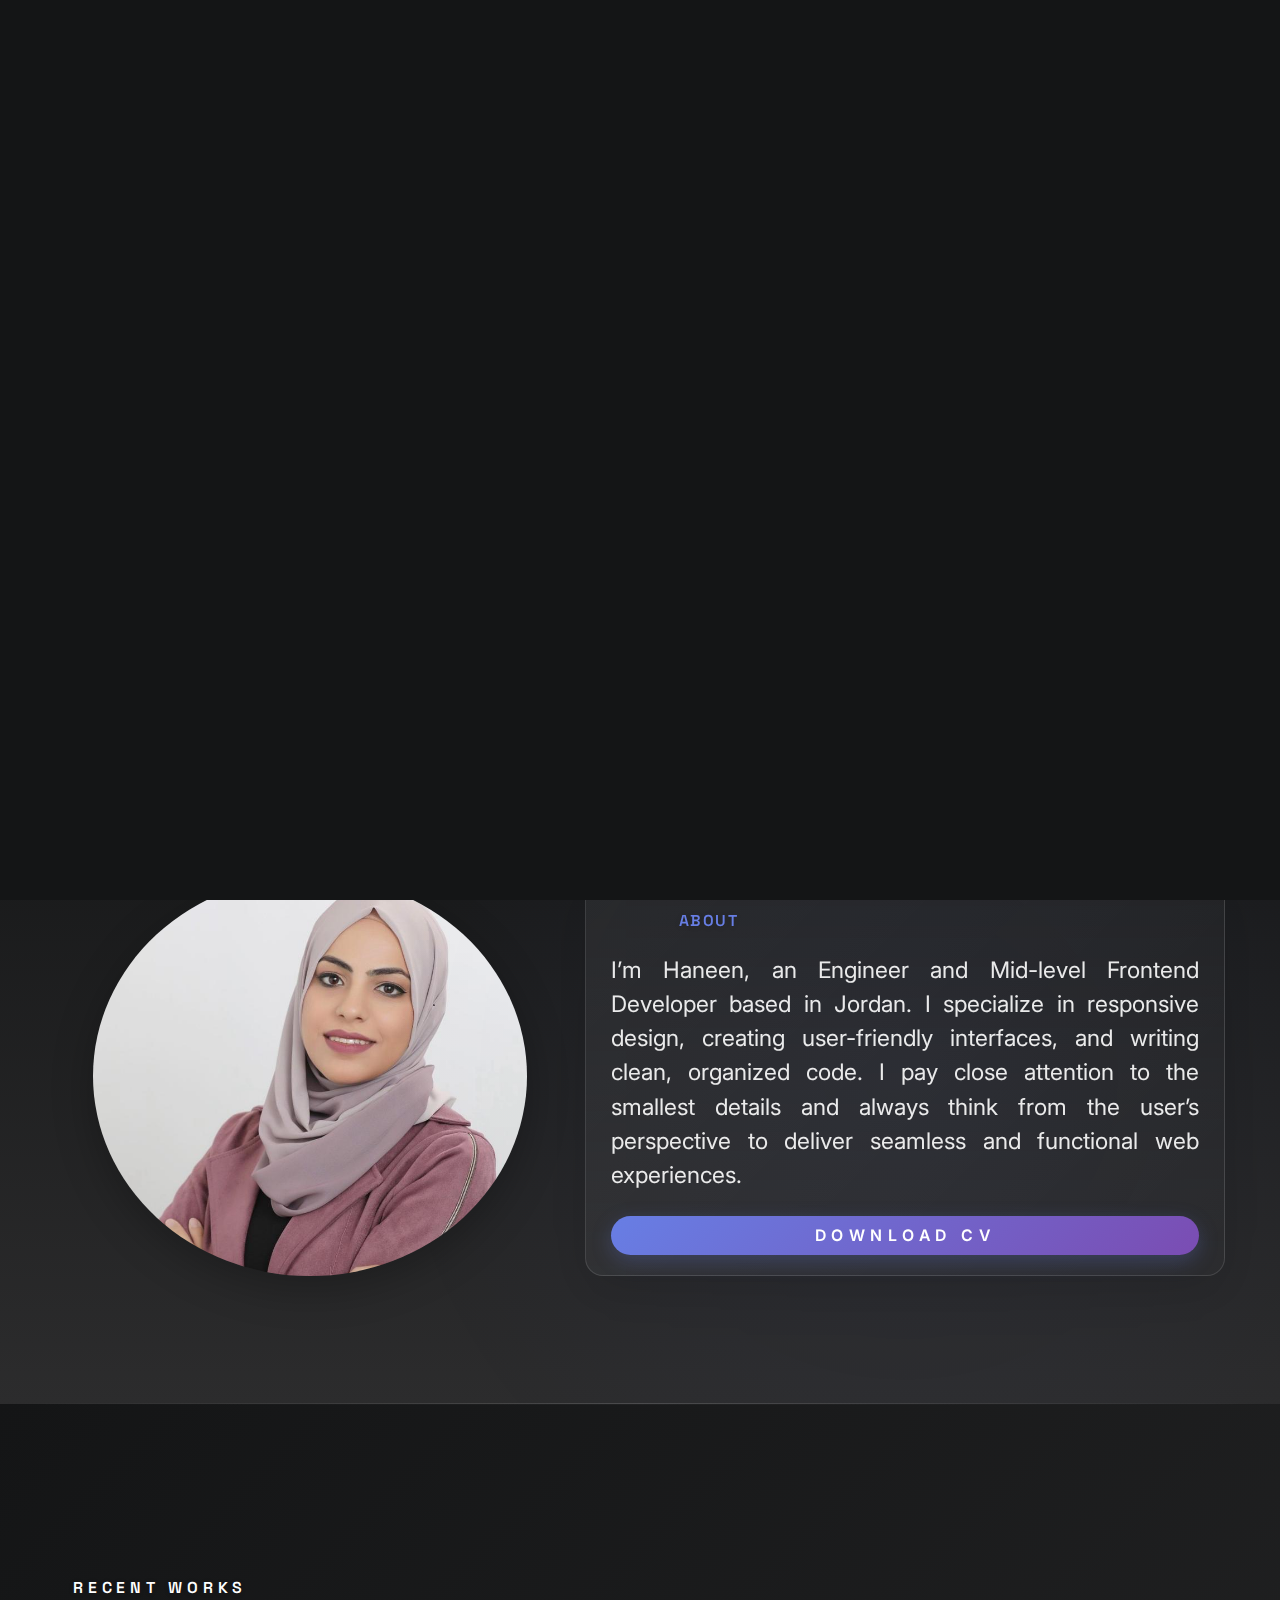
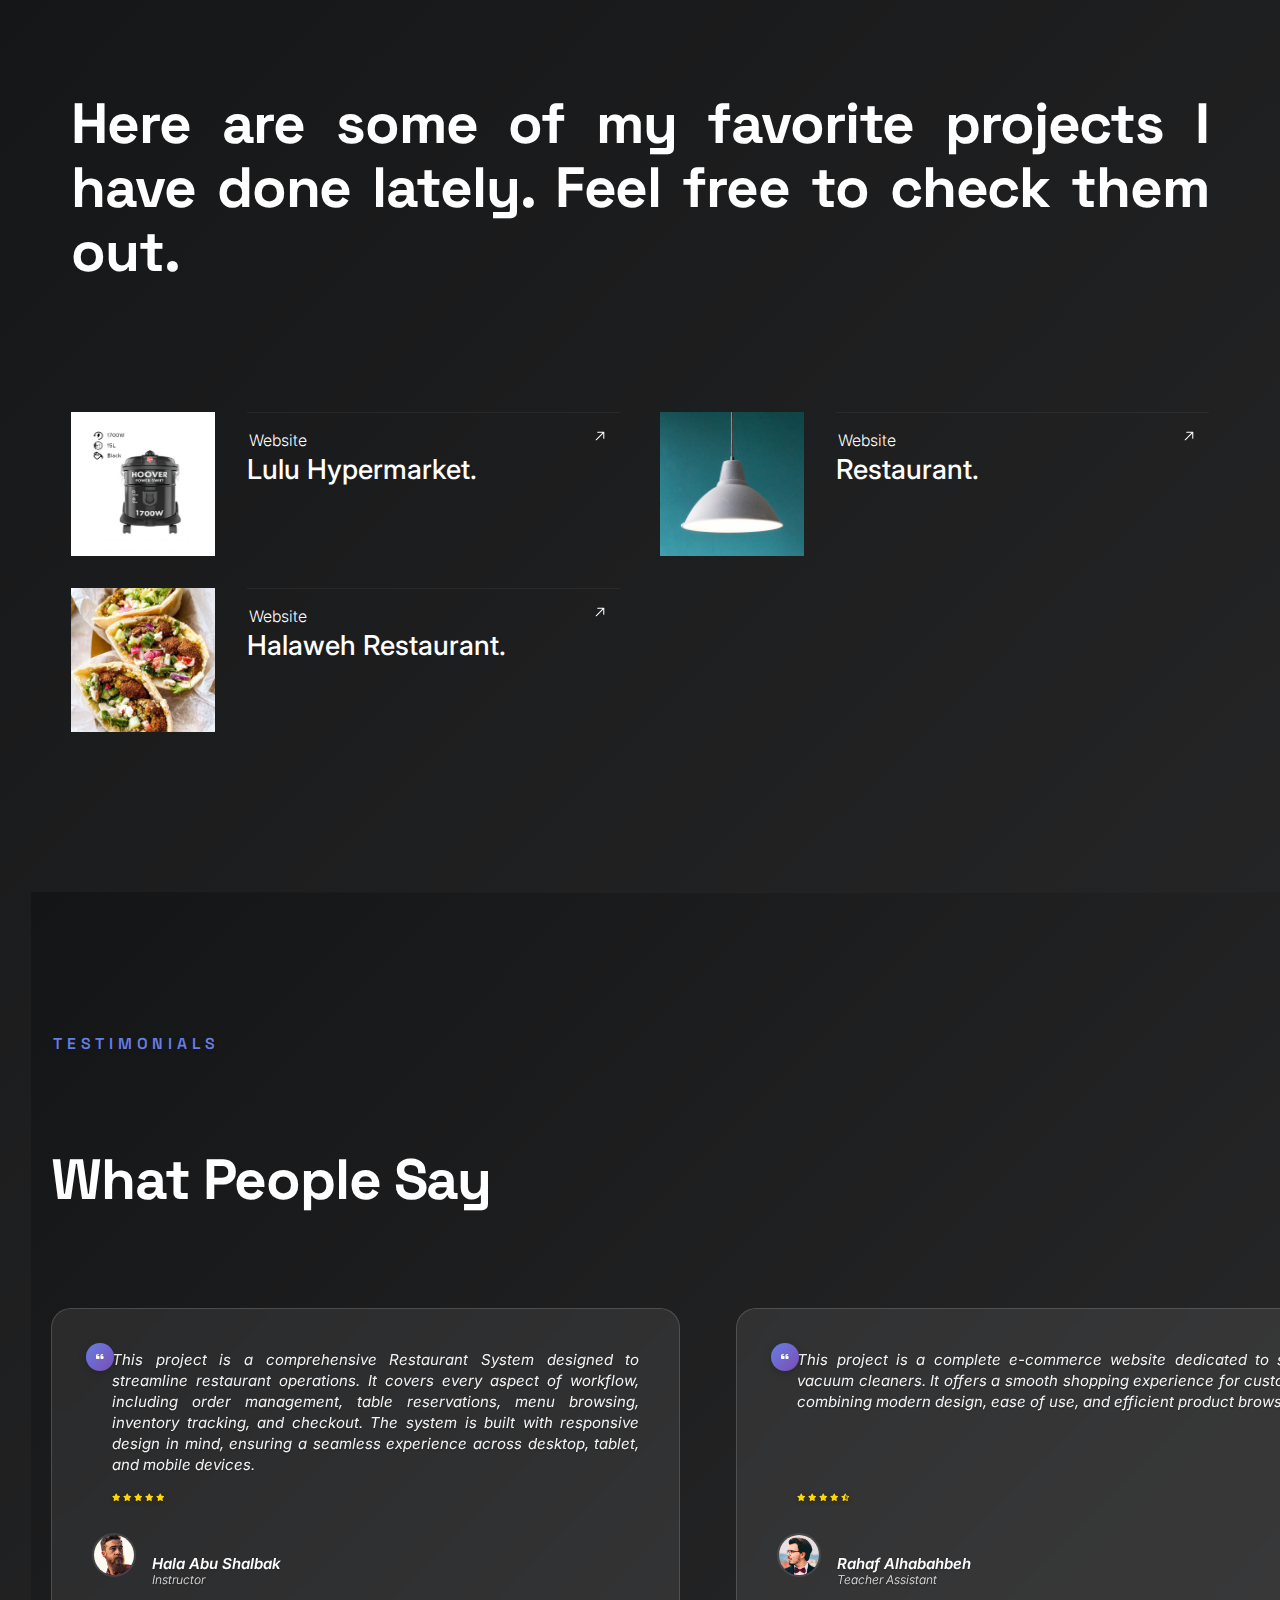
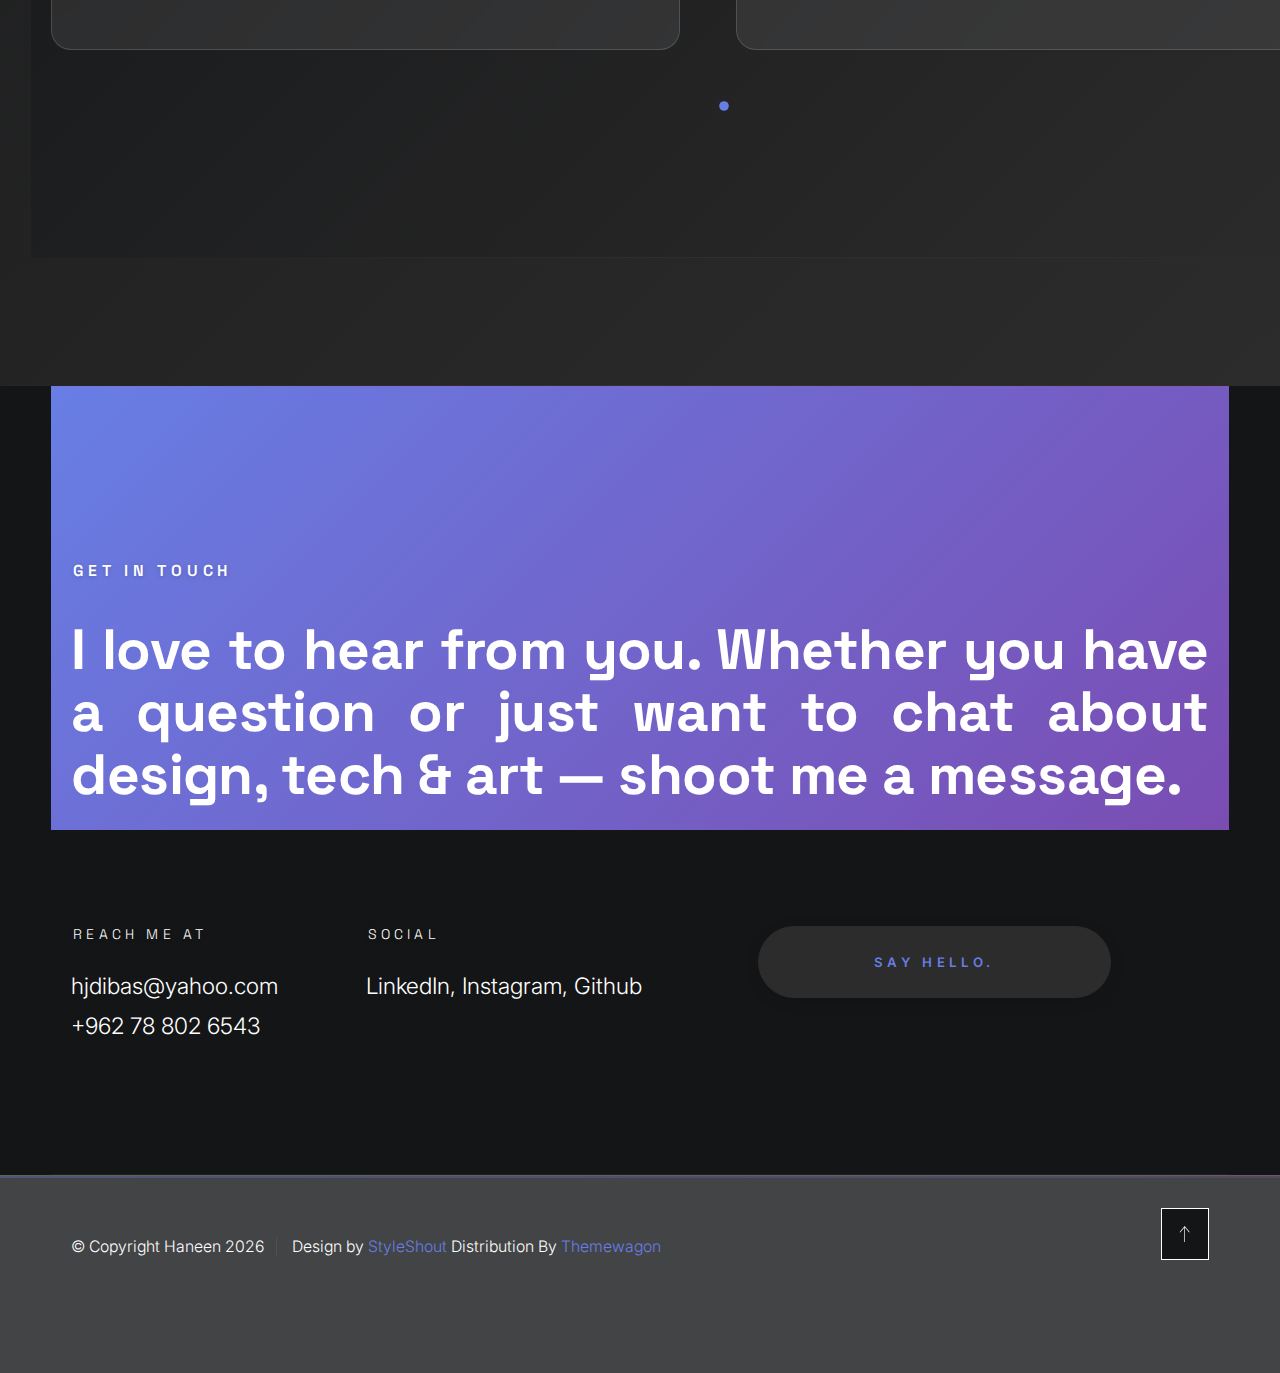
<file: index.html>
<!DOCTYPE html>
<html class="no-js ss-preload dark-mode" lang="en">
<head>

    <!--- basic page needs
    ================================================== -->
    <meta charset="utf-8">
    <title>Haneen</title>
    <meta name="description" content="">
    <meta name="author" content="">

    <!-- mobile specific metas
    ================================================== -->
    <meta name="viewport" content="width=device-width, initial-scale=1">

    <!-- CSS
    ================================================== -->
    <link rel="stylesheet" href="css/vendor.css">
    <link rel="stylesheet" href="css/styles.css">
    <link rel="stylesheet" href="https://cdnjs.cloudflare.com/ajax/libs/font-awesome/6.4.0/css/all.min.css">

    <!-- favicons
    ================================================== -->
    <link rel="apple-touch-icon" sizes="180x180" href="apple-touch-icon.png">
    <link rel="icon" type="image/png" sizes="32x32" href="favicon-32x32.png">
    <link rel="icon" type="image/png" sizes="16x16" href="favicon-16x16.png">
    <link rel="manifest" href="site.webmanifest">

</head>

<body id="top">


    <!-- # preloader
    ================================================== -->
    <div id="preloader">
        <div id="loader">
        </div>
    </div>


    <!-- # page wrap
    ================================================== -->
    <div class="s-pagewrap">

        <div class="circles">
            <span></span>
            <span></span>
            <span></span>
            <span></span>
            <span></span>
        </div>


        <!-- ## site header 
        ================================================== -->
        <header class="s-header">

            <div class="header-mobile">
                <span class="mobile-home-link"><a href="index.html">Haneen.</a></span>
                <a class="mobile-menu-toggle" href="#0"><span>Menu</span></a>
            </div>

            <div class="row wide main-nav-wrap">
                <nav class="column lg-12 main-nav">
                    <ul>
                        <li><a href="index.html" class="home-link">Haneen.</a></li>
                        <li class="current"><a href="#intro" class="smoothscroll">Intro</a></li>
                        <li><a href="#about" class="smoothscroll">About</a></li>
                        <li><a href="#works" class="smoothscroll">Works</a></li>
                        <li><a href="#contact" class="smoothscroll">Say Hello</a></li>
                        <li class="header-social">
                            <a href="https://www.linkedin.com/in/haneen-jamal-6b108745/" target="_blank" aria-label="Visit LinkedIn profile">
                                <i class="fab fa-linkedin"></i>
                            </a>
                            <a href="https://www.instagram.com/haneen" target="_blank" aria-label="Visit Instagram profile">
                                <i class="fab fa-instagram"></i>
                            </a>
                            <a href="https://github.com/Haneen2026" target="_blank" aria-label="Visit GitHub profile">
                                <i class="fab fa-github"></i>
                            </a>
                        </li>
                        <li class="theme-toggle">
                            <button class="theme-toggle-btn" aria-label="Toggle theme">
                                <i class="fas fa-moon" id="theme-icon"></i>
                            </button>
                        </li>
                    </ul>
                </nav>
            </div>

        </header> <!-- end s-header -->


        <!-- ## main content
        ==================================================- -->
        <main class="s-content">


            <!-- ### intro
            ================================================== -->
            <section id="intro" class="s-intro target-section">

                <div class="row intro-content wide">

                    <div class="column">
                        <div class="text-pretitle with-line">
                            Hello World
                        </div>

                        <h1 class="text-huge-title">
                            Hi, I'm Haneen.A passionate engineer & creative frontend developer based in Jordan, crafting digital experiences.
                        </h1>
                    </div>

                    <ul class="intro-social">
                        <li><a href="https://www.linkedin.com/in/haneen-jamal-6b108745/">LinkedIn</a></li>
                        <li><a href="#0">Instagram</a></li>
                        <li><a href="https://github.com/Haneen2026">Github</a></li>
                    </ul>

                </div> <!-- end intro content -->

                <a href="#about" class="intro-scrolldown smoothscroll">
                    <svg width="24" height="24" viewBox="0 0 24 24" xmlns="http://www.w3.org/2000/svg" fill-rule="evenodd" clip-rule="evenodd"><path d="M11 21.883l-6.235-7.527-.765.644 7.521 9 7.479-9-.764-.645-6.236 7.529v-21.884h-1v21.883z"/></svg>
                </a>

            </section> <!-- end s-intro -->


            <!-- ### about
            ================================================== -->
            <section id="about" class="s-about target-section">


                <div class="row about-info wide" data-animate-block>

                    <div class="column lg-6 md-12 about-info__pic-block">
                        <img src="images/about-photo.jpg" 
                             srcset="images/about-photo.jpg 1x, images/about-photo@2x.jpg 2x" alt="" class="about-info__pic" data-animate-el>
                    </div>

                    <div class="column lg-6 md-12">
                        <div class="about-info__text" >

                            <h2 class="text-pretitle" data-animate-el>
                                <div class="static-line"></div>
                                About
                            </h2>
                            <p class="attention-getter" data-animate-el>
                                I’m Haneen, an Engineer and Mid-level Frontend Developer based in Jordan. I specialize in responsive design, creating user-friendly interfaces, and writing clean, organized code. I pay close attention to the smallest details and always think from the user’s perspective to deliver seamless and functional web experiences.
                            </p>
                            <a href="#0" class="btn btn--medium u-fullwidth" data-animate-el>Download CV</a>

                        </div>
                    </div>
                </div> <!-- about-info -->


            </section> <!-- end s-about -->


            <!-- ### works
            ================================================== -->
            <section id="works" class="s-works target-section">


                <div class="row works-portfolio">

                    <div class="column lg-12" data-animate-block>

                        <h2 class="text-pretitle" data-animate-el>
                            Recent Works
                        </h2>
                        <p class="h1" data-animate-el>
                            Here are some of my favorite projects I have done lately. Feel free to check them out.
                        </p>
    
                        <ul class="folio-list row block-lg-one-half block-stack-on-1000">

                            <li class="folio-list__item column" data-animate-el>
                                <a class="folio-list__item-link" href="#modal-01">
                                    <div class="folio-list__item-pic">
                                        <img src="images/portfolio/fuji.jpg"
                                             srcset="images/portfolio/fuji.jpg 1x, images/portfolio/fuji@2x.jpg 2x"  alt="">
                                    </div>
                                    
                                    <div class="folio-list__item-text">
                                        <div class="folio-list__item-cat">
                                            Website
                                        </div>
                                        <div class="folio-list__item-title">
                                            Lulu Hypermarket.
                                        </div>
                                    </div>
                                </a>
                                <a class="folio-list__proj-link" href="https://haneen2026.github.io/LuLu/" title="project link">
                                    <svg width="15" height="15" viewBox="0 0 15 15" fill="none" xmlns="http://www.w3.org/2000/svg"><path d="M8.14645 3.14645C8.34171 2.95118 8.65829 2.95118 8.85355 3.14645L12.8536 7.14645C13.0488 7.34171 13.0488 7.65829 12.8536 7.85355L8.85355 11.8536C8.65829 12.0488 8.34171 12.0488 8.14645 11.8536C7.95118 11.6583 7.95118 11.3417 8.14645 11.1464L11.2929 8H2.5C2.22386 8 2 7.77614 2 7.5C2 7.22386 2.22386 7 2.5 7H11.2929L8.14645 3.85355C7.95118 3.65829 7.95118 3.34171 8.14645 3.14645Z" fill="currentColor" fill-rule="evenodd" clip-rule="evenodd"></path></svg>
                                </a>
                            </li> <!--end folio-list__item -->

                            <li class="folio-list__item column" data-animate-el>
                                <a class="folio-list__item-link" href="#modal-02">
                                    <div class="folio-list__item-pic">
                                        <img src="images/portfolio/lamp.jpg" 
                                             srcset="images/portfolio/lamp.jpg 1x, images/portfolio/lamp@2x.jpg 2x" alt="">
                                    </div>
                                    
                                    <div class="folio-list__item-text">
                                        <div class="folio-list__item-cat">
                                            Website
                                        </div>
                                        <div class="folio-list__item-title">
                                            Restaurant.
                                        </div>
                                    </div>
                                </a>
                                <a class="folio-list__proj-link" href="https://haneen2026.github.io/Restaurant/" title="project link">
                                    <svg width="15" height="15" viewBox="0 0 15 15" fill="none" xmlns="http://www.w3.org/2000/svg"><path d="M8.14645 3.14645C8.34171 2.95118 8.65829 2.95118 8.85355 3.14645L12.8536 7.14645C13.0488 7.34171 13.0488 7.65829 12.8536 7.85355L8.85355 11.8536C8.65829 12.0488 8.34171 12.0488 8.14645 11.8536C7.95118 11.6583 7.95118 11.3417 8.14645 11.1464L11.2929 8H2.5C2.22386 8 2 7.77614 2 7.5C2 7.22386 2.22386 7 2.5 7H11.2929L8.14645 3.85355C7.95118 3.65829 7.95118 3.34171 8.14645 3.14645Z" fill="currentColor" fill-rule="evenodd" clip-rule="evenodd"></path></svg>
                                </a>
                            </li> <!--end folio-list__item -->

                            <li class="folio-list__item column" data-animate-el>
                                <a class="folio-list__item-link" href="#modal-03">
                                    <div class="folio-list__item-pic">
                                        <img src="images/portfolio/rucksack.jpg" 
                                             srcset="images/portfolio/rucksack.jpg 1x, images/portfolio/rucksack@2x.jpg 2x" alt="">
                                    </div>
                                    
                                    <div class="folio-list__item-text">
                                        <div class="folio-list__item-cat">
                                            Website
                                        </div>
                                        <div class="folio-list__item-title">
                                            Halaweh Restaurant.
                                        </div>
                                    </div>
                                </a>
                                <a class="folio-list__proj-link" href="https://haneen2026.github.io/Halaweh-Restaurant/" title="project link">
                                    <svg width="15" height="15" viewBox="0 0 15 15" fill="none" xmlns="http://www.w3.org/2000/svg"><path d="M8.14645 3.14645C8.34171 2.95118 8.65829 2.95118 8.85355 3.14645L12.8536 7.14645C13.0488 7.34171 13.0488 7.65829 12.8536 7.85355L8.85355 11.8536C8.65829 12.0488 8.34171 12.0488 8.14645 11.8536C7.95118 11.6583 7.95118 11.3417 8.14645 11.1464L11.2929 8H2.5C2.22386 8 2 7.77614 2 7.5C2 7.22386 2.22386 7 2.5 7H11.2929L8.14645 3.85355C7.95118 3.65829 7.95118 3.34171 8.14645 3.14645Z" fill="currentColor" fill-rule="evenodd" clip-rule="evenodd"></path></svg>
                                </a>
                            </li> <!--end folio-list__item -->

                        </ul> <!-- end folio-list -->

                    </div> <!-- end column -->


                    <!-- Modal Templates Popup
                    -------------------------------------------- -->
                    <div id="modal-01" hidden>
                        <div class="modal-popup">
                            <img src="images/portfolio/gallery/g-fuji.jpg" alt="">
                
                            <div class="modal-popup__desc">
                                <h5>Lulu Hypermarket</h5>
                                <p>Discover the perfect cleaning solution with our range of high-quality vacuum cleaners. From powerful upright models to compact handheld options, our products make keeping your home spotless easy and efficient. Find the vacuum that fits your needs and enjoy a cleaner, healthier living space.
                                <ul class="modal-popup__cat">
                                    <li>website</li>
                                </ul>
                            </div>
                
                            <a href="https://haneen2026.github.io/LuLu/" class="modal-popup__details">Project link</a>
                        </div>
                    </div> <!-- end modal -->

                    <div id="modal-02" hidden>
                        <div class="modal-popup">
                            <img src="images/portfolio/gallery/g-lamp.jpg" alt="">
                
                            <div class="modal-popup__desc">
                                <h5>Halaweh-Restaurant</h5>
                                    </div>
                
                                    <a href="https://haneen2026.github.io/Halaweh-Restaurant/" class="modal-popup__details">Project link</a>
                                </div>
                            </div> <!-- end modal -->

                            <div id="modal-03" hidden>
                                <div class="modal-popup">
                                    <img src="images/portfolio/gallery/g-rucksack.jpg" alt="">
                        <div class="modal-popup">
                            <img src="images/portfolio/gallery/g-skaterboy.jpg" alt="">
                
                            <div class="modal-popup__desc">
                                <h5>Since Day One</h5>
                                <p>Dolores velit qui quos nobis. Aliquam delectus voluptas quos possimus non voluptatem voluptas voluptas. Est doloribus eligendi porro doloribus voluptatum.</p>
                                <ul class="modal-popup__cat">
                                    <li>Website</li>
                                </ul>
                            </div>
                
                            <a href="https://www.behance.net/" class="modal-popup__details">Project link</a>
                        </div>
                    </div> <!-- end modal -->

                    <div id="modal-05" hidden>
                        <div class="modal-popup">

                            <img src="images/portfolio/gallery/g-sanddunes.jpg" alt="">
                
                            <div class="modal-popup__desc">
                                <h5>Sand Dunes</h5>
                                <p>Proin gravida nibh vel velit auctor aliquet. Aenean sollicitudin, lorem quis bibendum auctor, nisi elit consequat ipsum, nec sagittis sem nibh id elit.</p>
                                <ul class="modal-popup__cat">
                                    <li>Illustration</li>
                                </ul>
                            </div>
                
                            <a href="https://www.behance.net/" class="modal-popup__details">Project link</a>
                        </div>
                    </div> <!-- end modal -->

                    <div id="modal-06" hidden>
                        <div class="modal-popup">
                            <img src="images/portfolio/gallery/g-minimalismo.jpg" alt="">
                
                            <div class="modal-popup__desc">
                                <h5>Minimalismo</h5>
                                <p>Quisquam vel libero consequuntur autem voluptas. Qui aut vero. Omnis fugit mollitia cupiditate voluptas. Aenean sollicitudin, lorem quis bibendum auctor.</p>
                                <ul class="modal-popup__cat">
                                    <li>Branding</li>
                                    <li>Product Design</li>
                                </ul>
                            </div>
                
                            <a href="https://www.behance.net/" class="modal-popup__details">Project link</a>
                        </div>
                    </div> <!-- end modal -->

                </div> <!-- end works-portfolio -->


                <div class="row testimonials">
                    <div class="column lg-12" data-animate-block>
        
                        <div class="section-header">
                            <h2 class="text-pretitle" data-animate-el>Testimonials</h2>
                            <p class="h1" data-animate-el>What People Say</p>
                        </div>
        
                        <div class="swiper-container testimonial-slider" data-animate-el>
        
                            <div class="swiper-wrapper">

                                <div class="testimonial-slider__slide swiper-slide">
                                    <div class="testimonial-card">
                                        <div class="testimonial-content">
                                            <div class="quote-icon">
                                                <i class="fas fa-quote-left"></i>
                                            </div>
                                            <p>
                                               This project is a comprehensive Restaurant System designed to streamline restaurant operations. It covers every aspect of workflow, including order management, table reservations, menu browsing, inventory tracking, and checkout. The system is built with responsive design in mind, ensuring a seamless experience across desktop, tablet, and mobile devices.
                                            </p>
                                            <div class="rating">
                                                <i class="fas fa-star"></i>
                                                <i class="fas fa-star"></i>
                                                <i class="fas fa-star"></i>
                                                <i class="fas fa-star"></i>
                                                <i class="fas fa-star"></i>
                                            </div>
                                        </div>
                                        <div class="testimonial-slider__author">
                                            <img src="images/avatars/user-02.jpg" alt="Author image" class="testimonial-slider__avatar">
                                            <cite class="testimonial-slider__cite">
                                                <strong>Hala Abu Shalbak</strong>
                                                <span>Instructor</span>
                                            </cite>
                                        </div>
                                    </div>
                                </div> <!-- end testimonial-slider__slide -->
                
                                <div class="testimonial-slider__slide swiper-slide">
                                    <div class="testimonial-card">
                                        <div class="testimonial-content">
                                            <div class="quote-icon">
                                                <i class="fas fa-quote-left"></i>
                                            </div>
                                            <p>
                                            This project is a complete e-commerce website dedicated to selling vacuum cleaners. It offers a smooth shopping experience for customers, combining modern design, ease of use, and efficient product browsing.
                                            </p>
                                            <div class="rating">
                                                <i class="fas fa-star"></i>
                                                <i class="fas fa-star"></i>
                                                <i class="fas fa-star"></i>
                                                <i class="fas fa-star"></i>
                                                <i class="fas fa-star-half-alt"></i>
                                            </div>
                                        </div>
                                        <div class="testimonial-slider__author">
                                            <img src="images/avatars/user-03.jpg" alt="Author image" class="testimonial-slider__avatar">
                                            <cite class="testimonial-slider__cite">
                                                <strong>Rahaf Alhabahbeh</strong>
                                                <span>Teacher Assistant</span>
                                            </cite>
                                        </div>
                                    </div>
                                </div> <!-- end testimonial-slider__slide -->
            
                            </div> <!-- end swiper-wrapper -->
        
                            <div class="swiper-pagination"></div>
        
                        </div> <!-- end swiper-container -->
        
                    </div> <!-- end column -->
                </div> <!-- end row testimonials -->

            </section> <!-- end s-works -->


            <!-- ### contact
            ================================================== -->
            <section id="contact" class="s-contact target-section">

                <div class="row contact-top">
                    <div class="column lg-12">
                        <h2 class="text-pretitle">
                            Get In Touch
                        </h2>

                        <p class="h1">
                            I love to hear from you.
                            Whether you have a question or just 
                            want to chat about design, tech & art — shoot me a message.
                        </p>
                    </div>
                </div> <!-- end contact-top -->

                <div class="row contact-bottom">
                    <div class="column lg-3 md-5 tab-6 stack-on-550 contact-block">
                        <h3 class="text-pretitle">Reach me at</h3>
                        <p class="contact-links">
                            <a href="mailto:hjdibas@yahoo.com" class="mailtoui">hjdibas@yahoo.com</a> <br>
                            <a href="tel:+962788026543">+962 78 802 6543</a>
                        </p>
                    </div>
                    <div class="column lg-4 md-5 tab-6 stack-on-550 contact-block">
                        <h3 class="text-pretitle">Social</h3>
                        <ul class="contact-social">
                            <li><a href="https://www.linkedin.com/in/haneen-jamal-6b108745/">LinkedIn</a></li>
                            <li><a href="#0">Instagram</a></li>
                            <li><a href="https://github.com/Haneen2026">Github</a></li>
                        </ul>
                    </div>
                    <div class="column lg-4 md-12 contact-block">
                        <a href="mailto:hjdibas@yahoo.com" class="mailtoui btn btn--medium u-fullwidth contact-btn">Say Hello.</a>
                    </div>
                </div> <!-- end contact-bottom -->

            </section> <!-- end contact -->

        </main> <!-- end s-content -->


        <!-- ## footer
        ================================================== -->
        <footer class="s-footer">

            <div class="row">
                <div class="column ss-copyright">
                    <span>© Copyright Haneen 2026</span> 
                    <span>Design by <a href="https://www.styleshout.com/">StyleShout</a> Distribution By <a href="https://themewagon.com">Themewagon</a></span>
                </div>

                <div class="ss-go-top">
                    <a class="smoothscroll" title="Back to Top" href="#top">
                        <svg xmlns="http://www.w3.org/2000/svg" viewBox="0 0 24 24" fill-rule="evenodd" clip-rule="evenodd"><path d="M11 2.206l-6.235 7.528-.765-.645 7.521-9 7.479 9-.764.646-6.236-7.53v21.884h-1v-21.883z"/></svg>
                    </a>
                </div>
            </div>

        </footer> <!-- end s-footer -->

    </div> <!-- end -s-pagewrap -->


    <!-- Java Script
    ================================================== -->
    <script src="js/plugins.js"></script>
    <script src="js/main.js"></script>

</body>
</html>
</file>
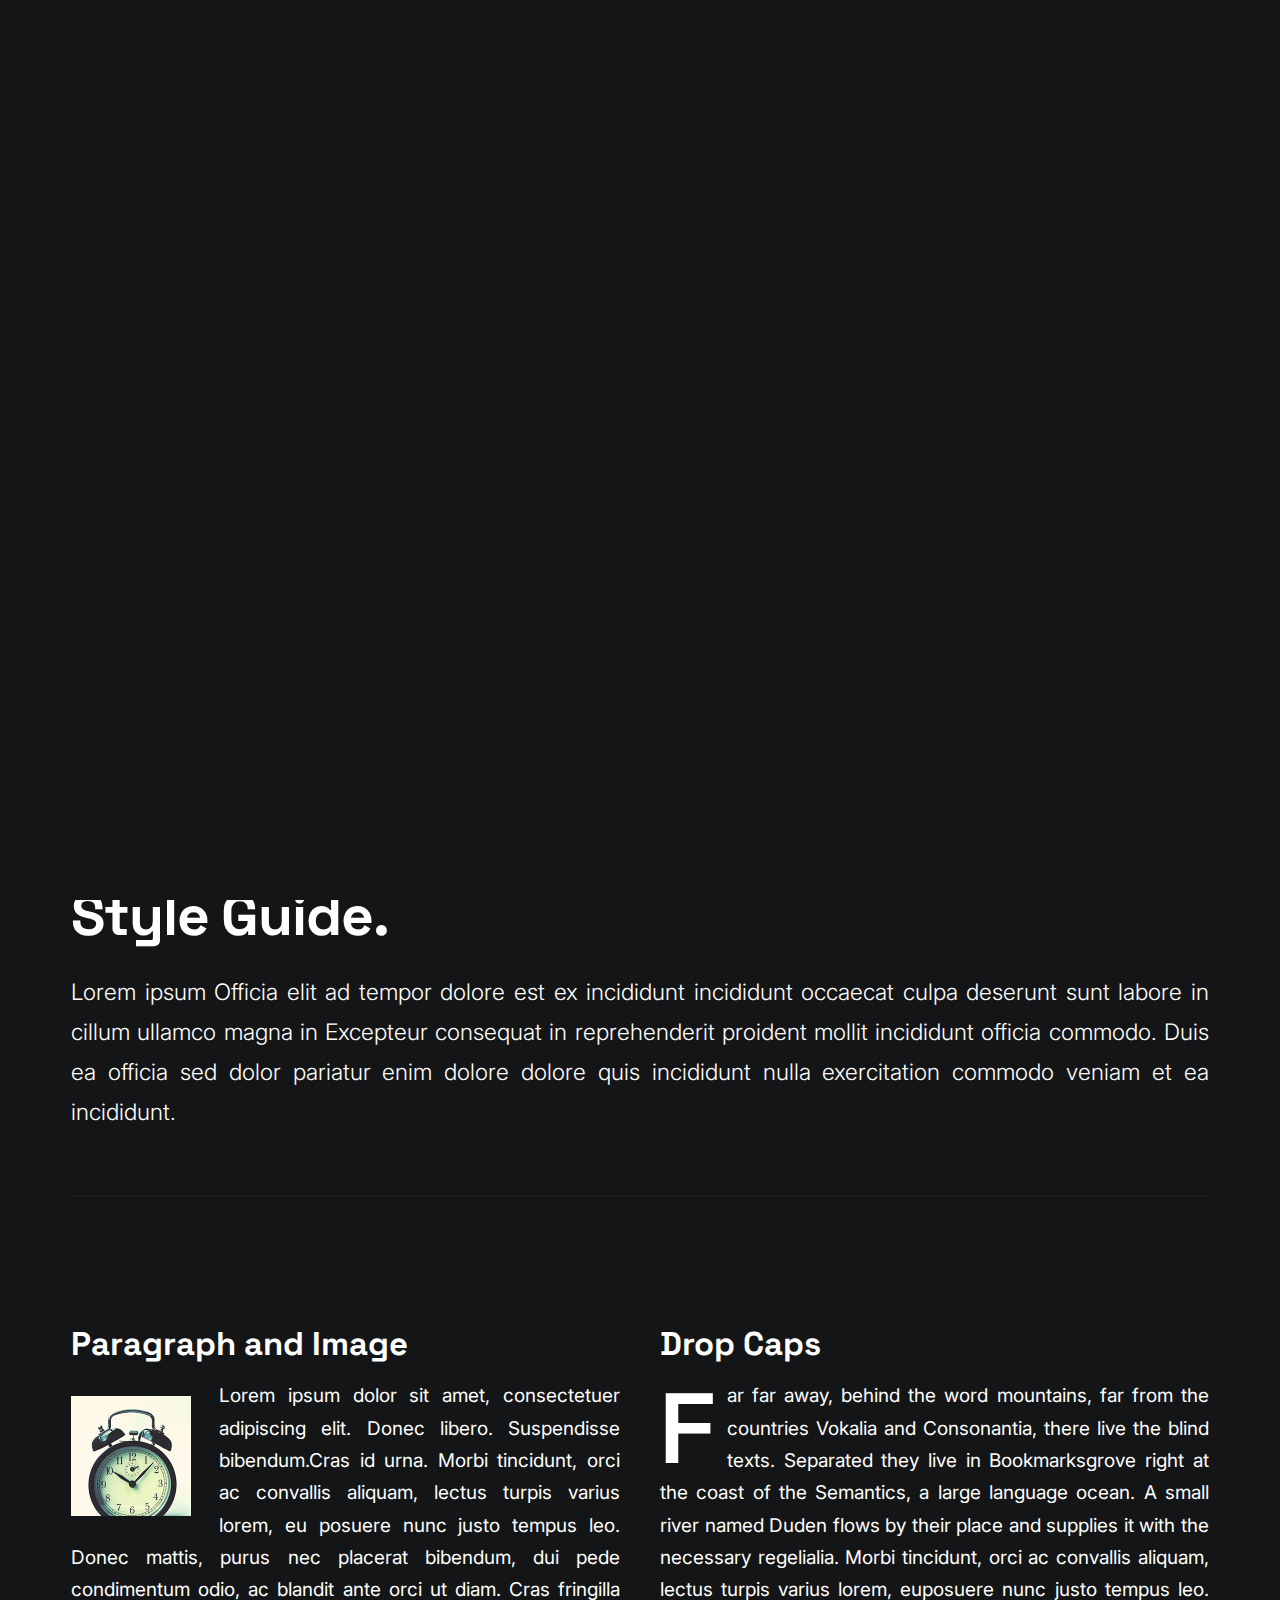
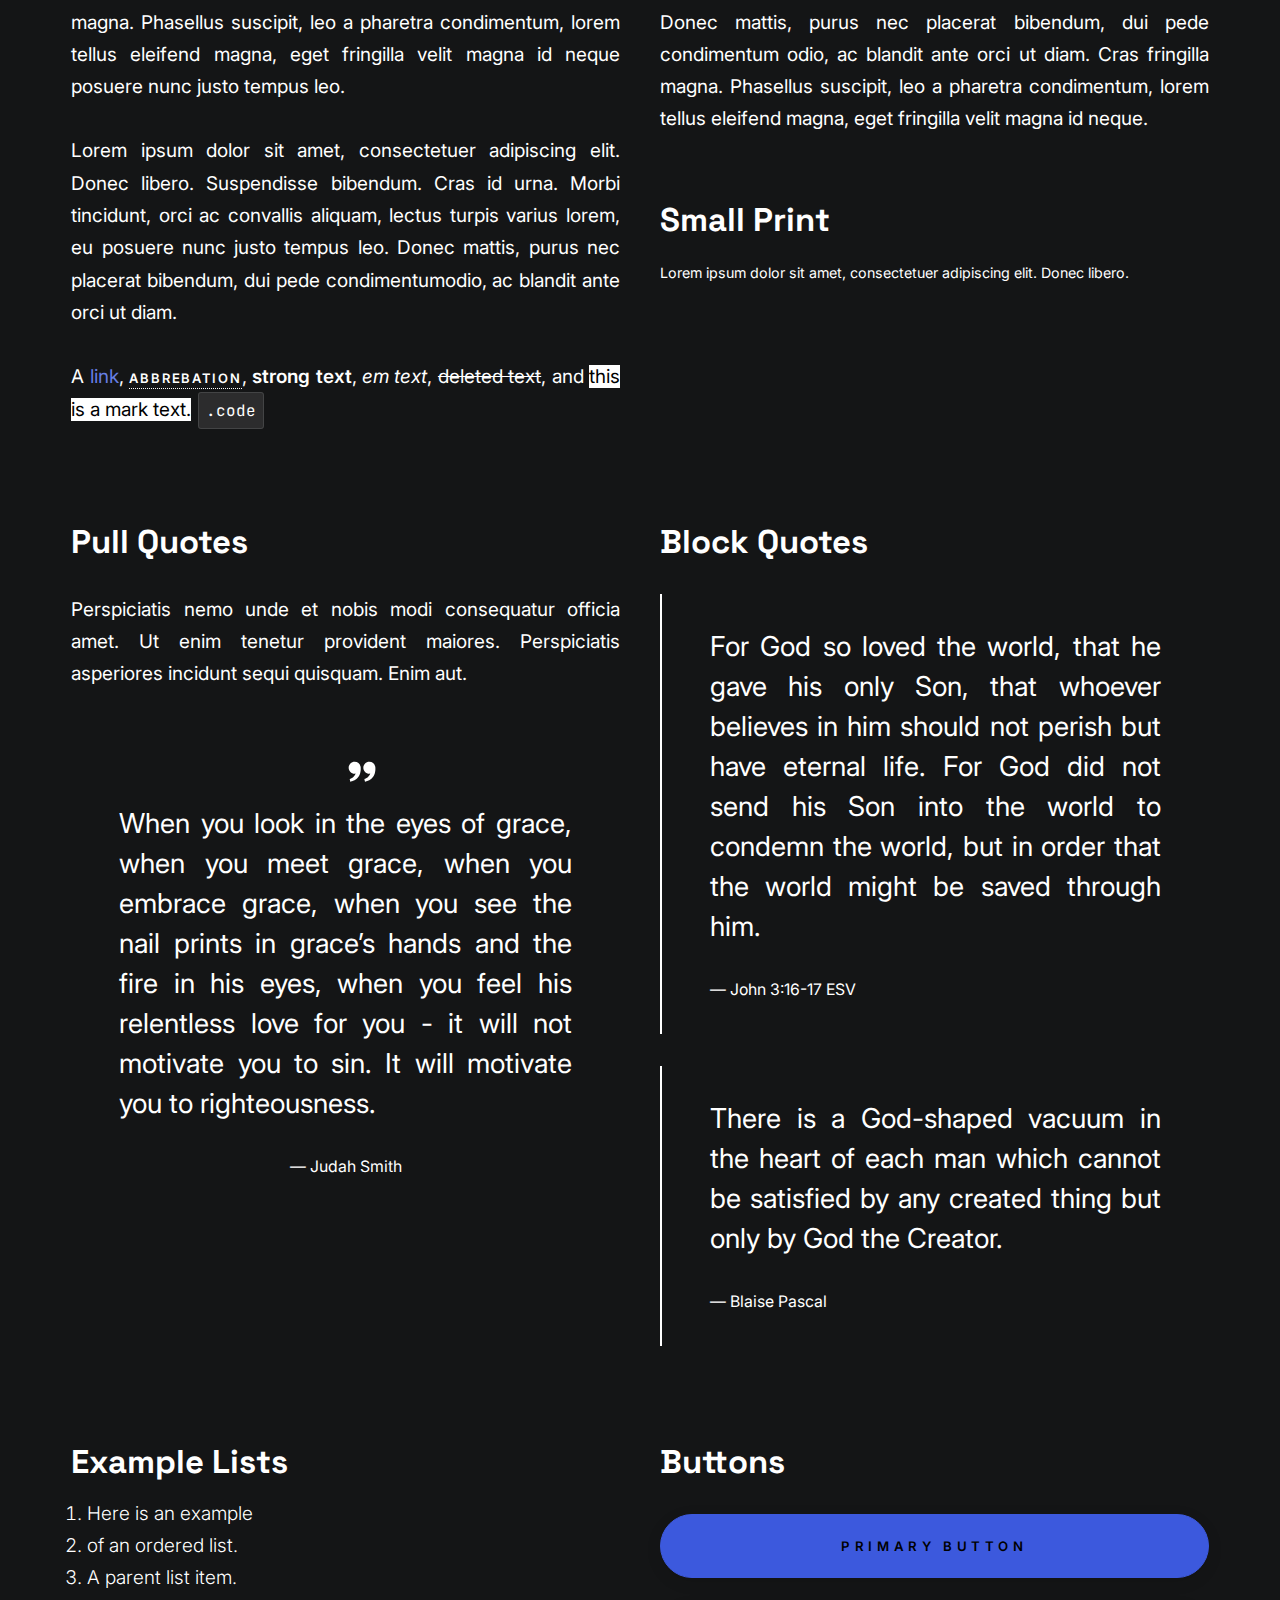
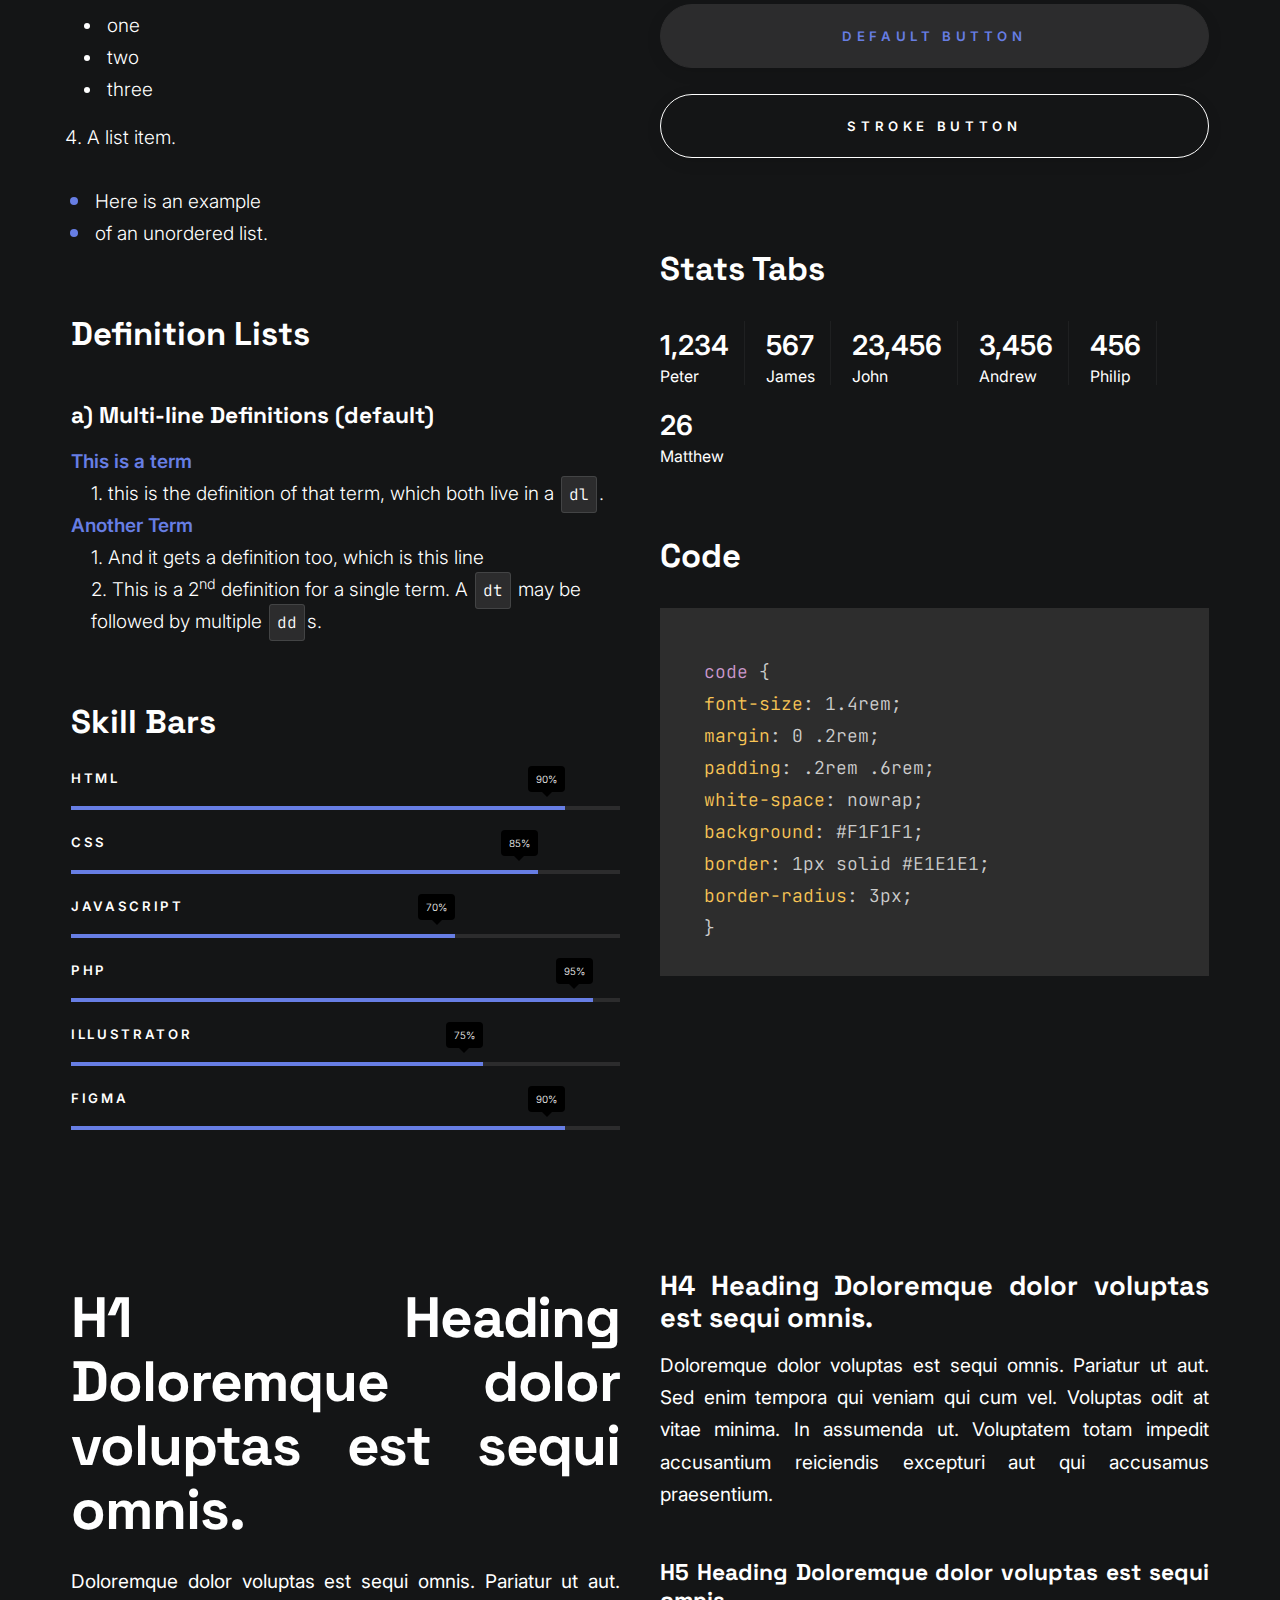
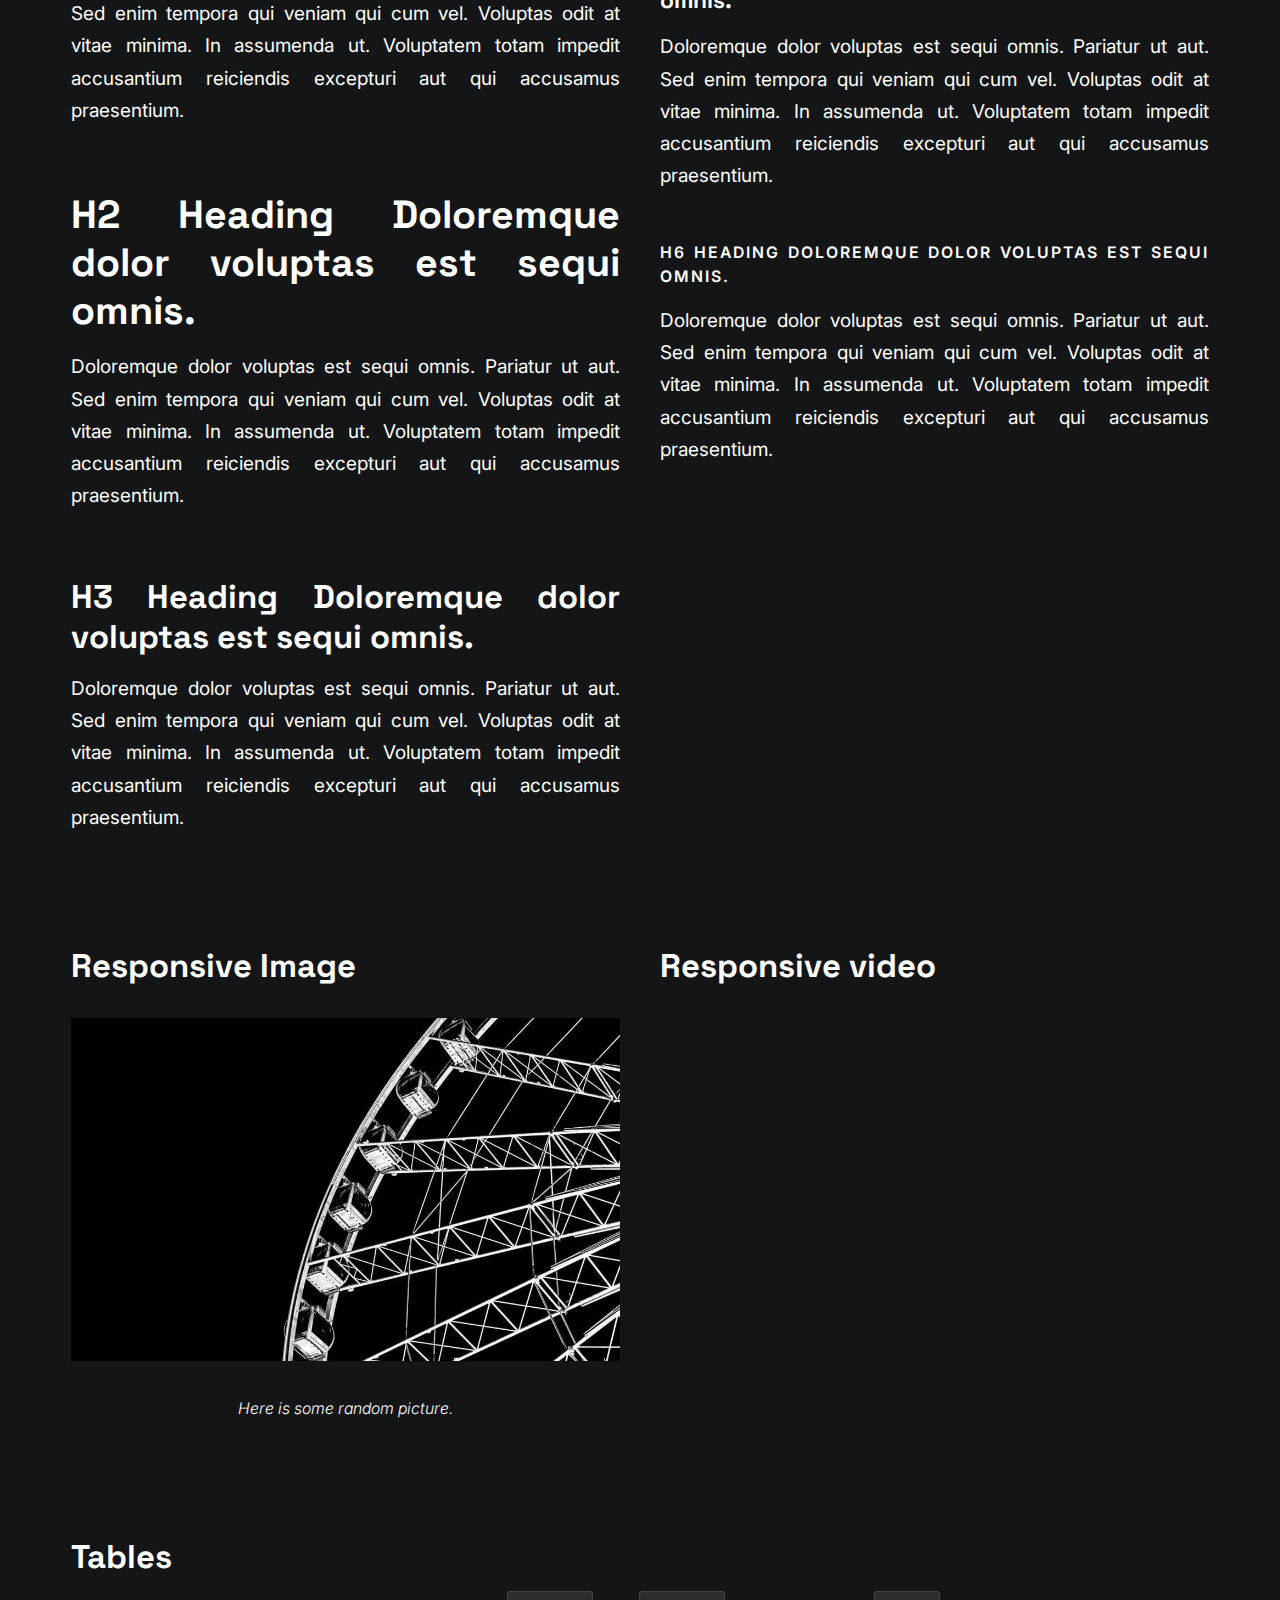
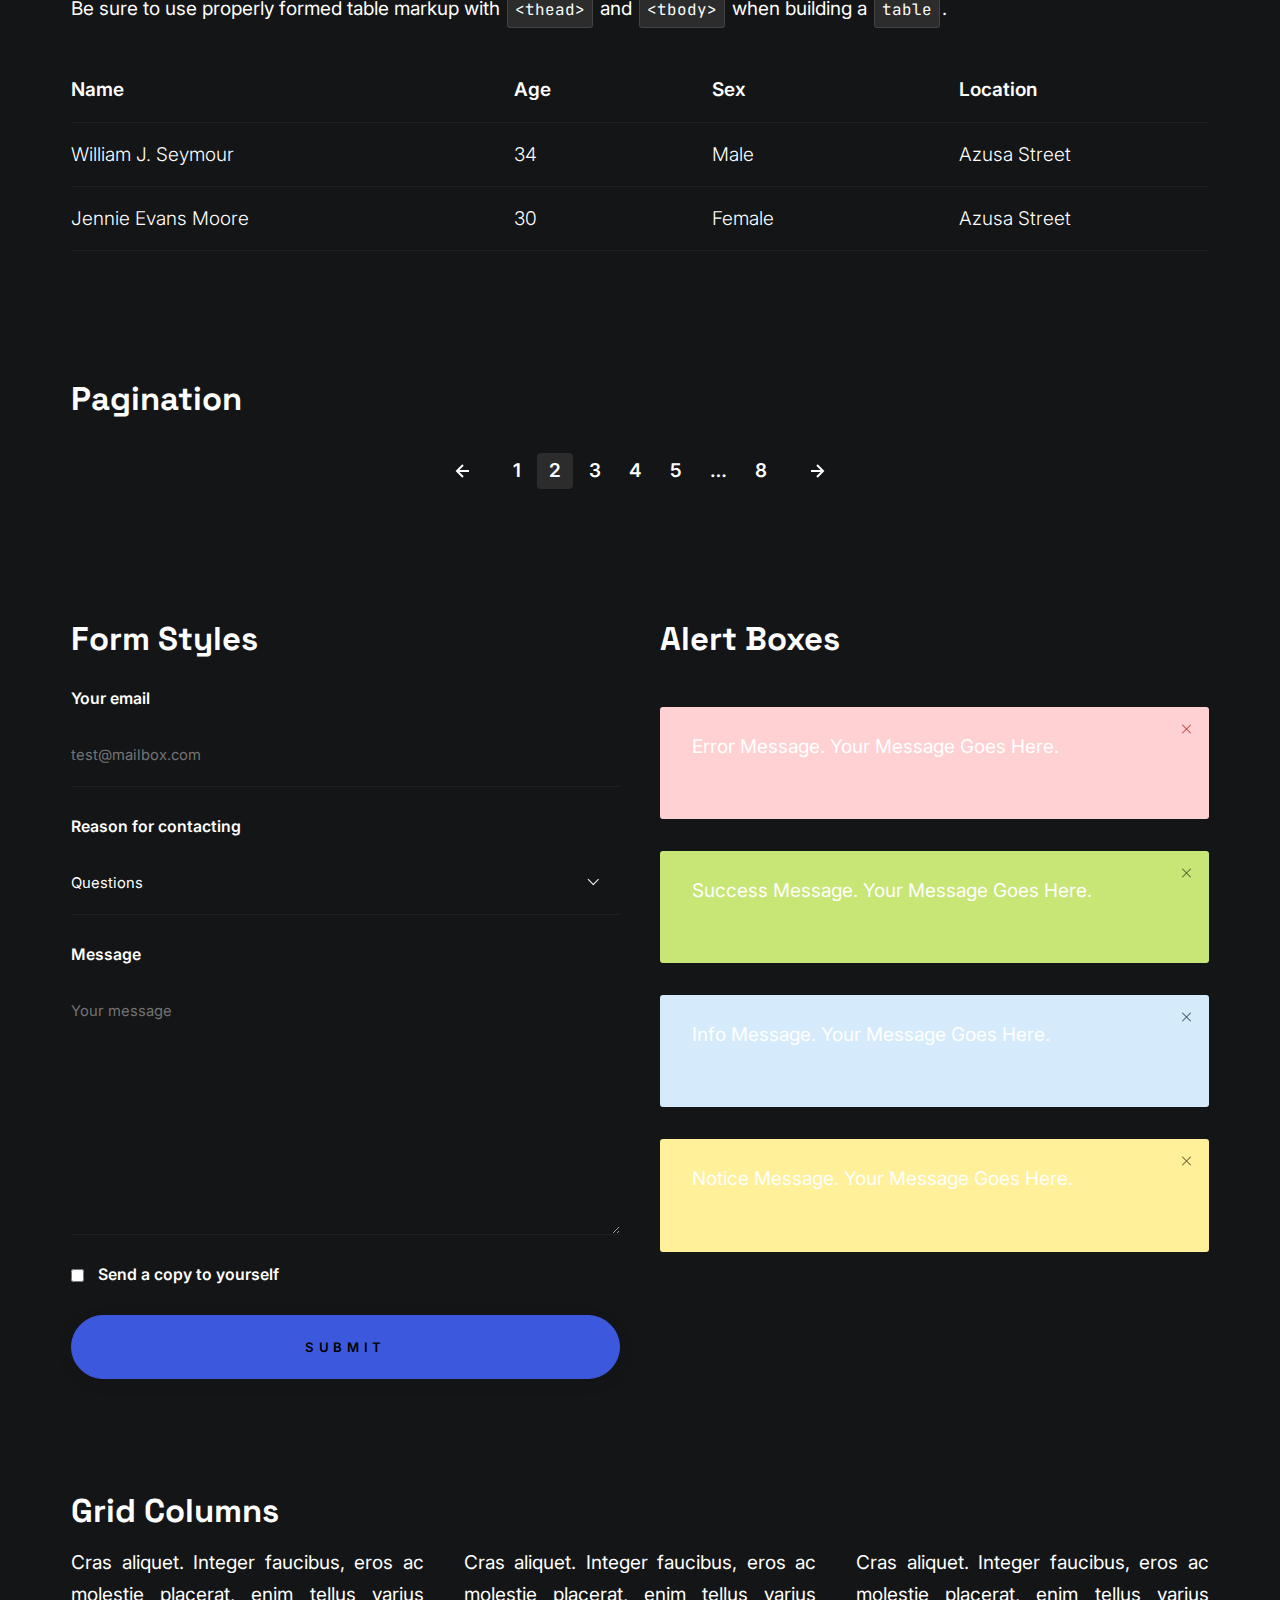
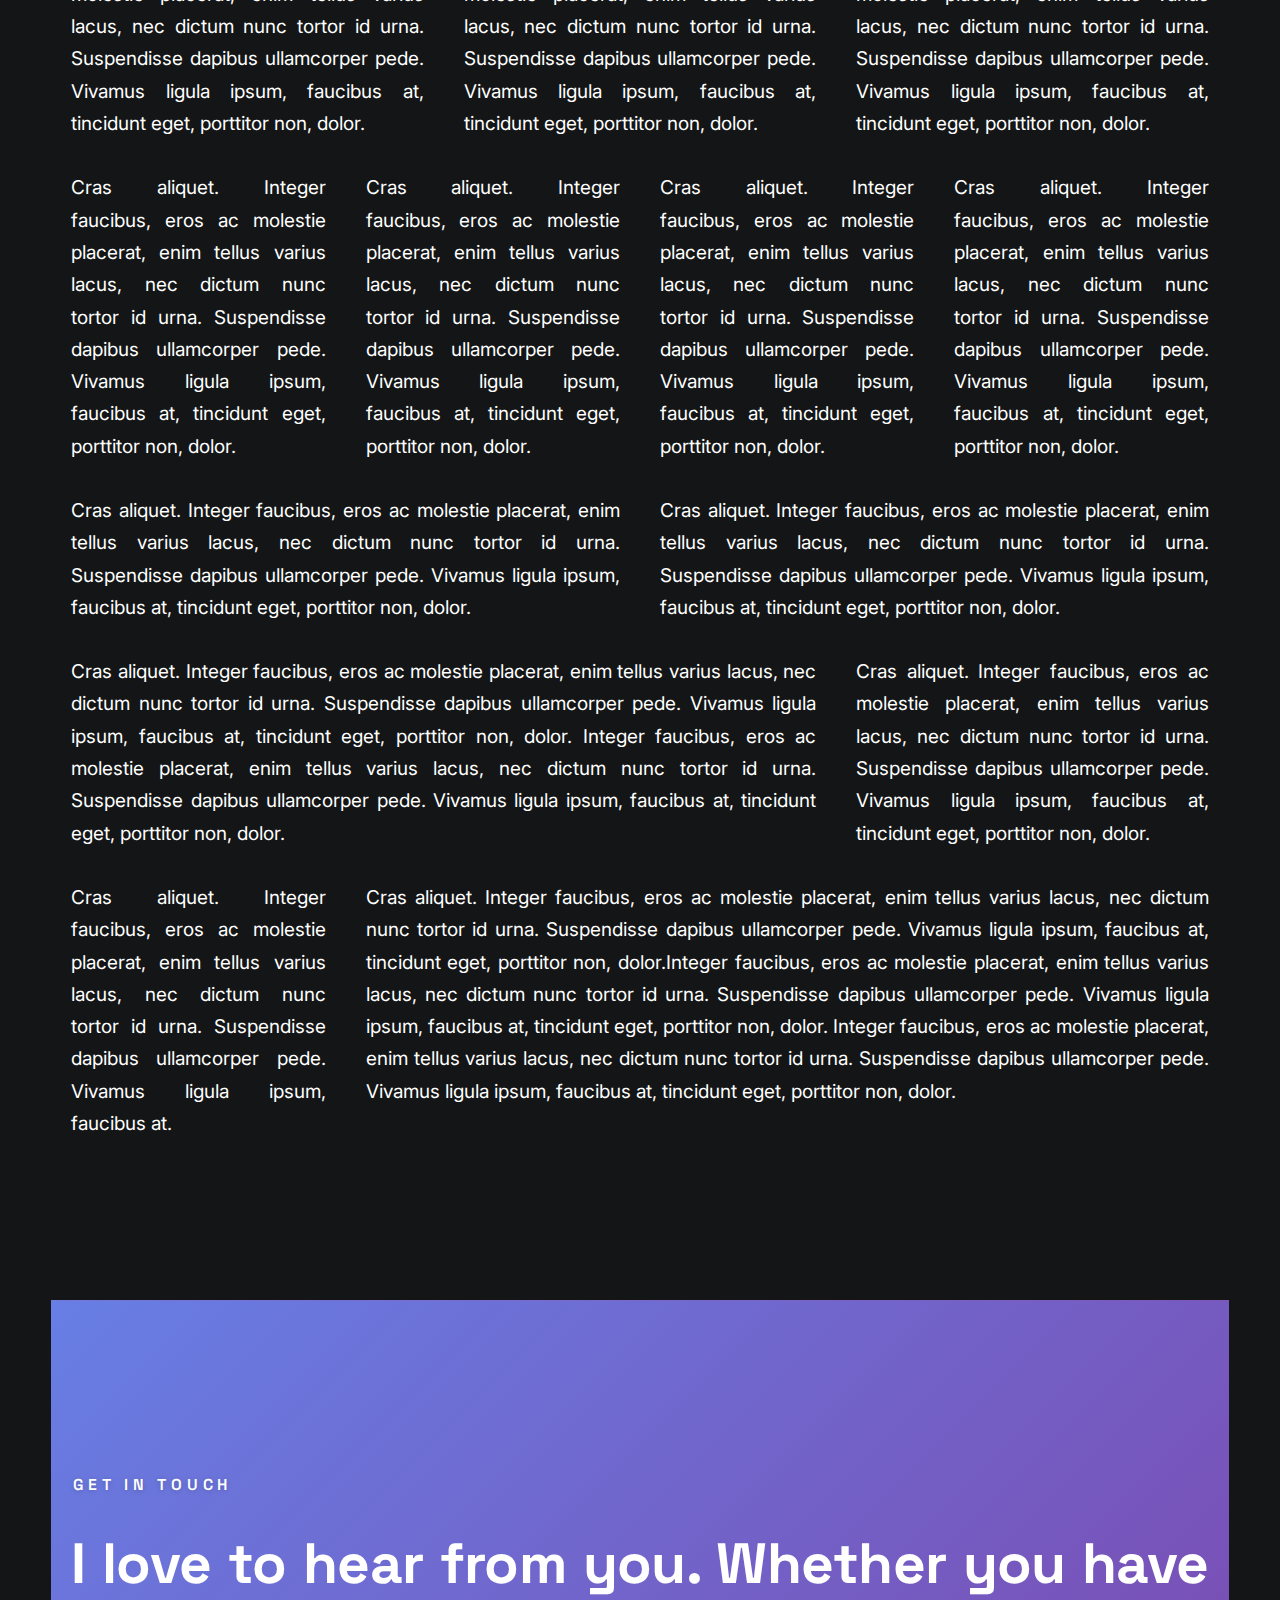
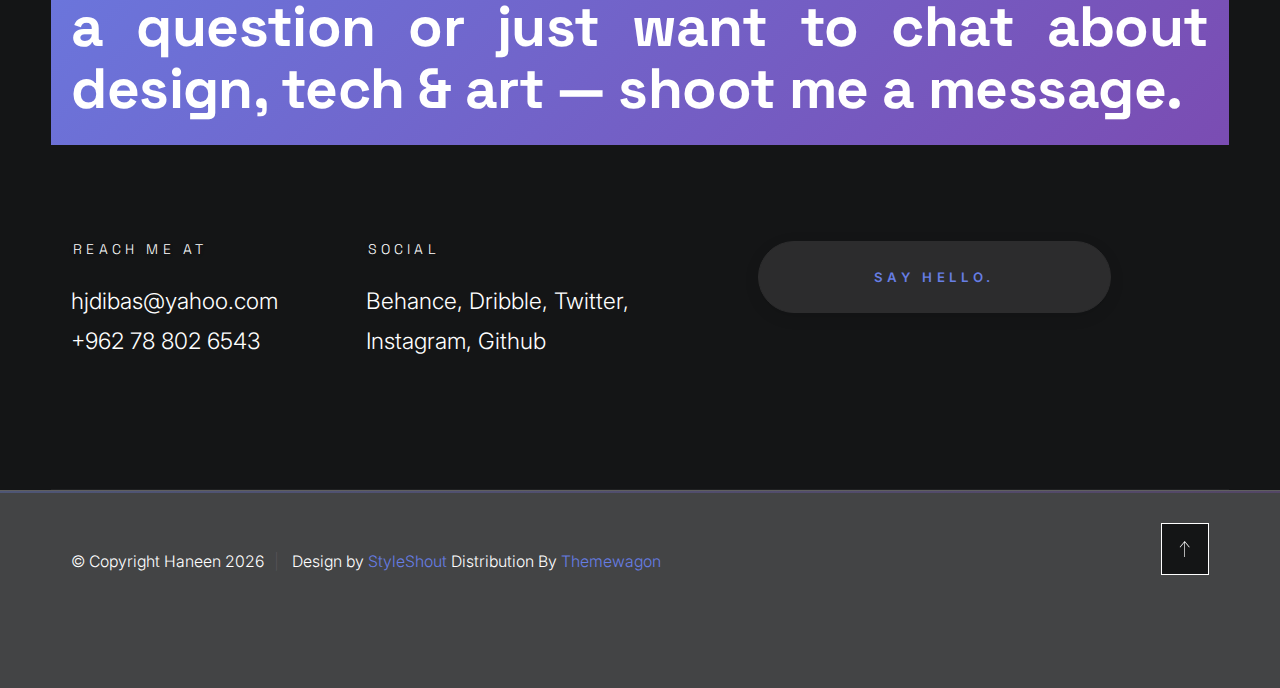
<file: styles.html>
<!DOCTYPE html>
<html class="no-js ss-preload dark-mode" lang="en">
<head>

    <!--- basic page needs
    ================================================== -->
    <meta charset="utf-8">
    <title>Luther - Styles</title>
    <meta name="description" content="">
    <meta name="author" content="">

    <!-- mobile specific metas
    ================================================== -->
    <meta name="viewport" content="width=device-width, initial-scale=1">

    <!-- CSS
    ================================================== -->
    <link rel="stylesheet" href="css/vendor.css">
    <link rel="stylesheet" href="css/styles.css">

    <style type="text/css" media="screen">
        .s-styles {
            padding-top: var(--vspace-5);
            padding-bottom: var(--vspace-4);
            position: relative;
        }
        .s-styles .intro h1 {
            margin-top: 0;
        }
    </style>

    <!-- favicons
    ================================================== -->
    <link rel="apple-touch-icon" sizes="180x180" href="apple-touch-icon.png">
    <link rel="icon" type="image/png" sizes="32x32" href="favicon-32x32.png">
    <link rel="icon" type="image/png" sizes="16x16" href="favicon-16x16.png">
    <link rel="manifest" href="site.webmanifest">

</head>

<body id="top">


    <!-- # preloader
    ================================================== -->
    <div id="preloader">
        <div id="loader">
        </div>
    </div>


    <!-- # page wrap
    ================================================== -->
    <div class="s-pagewrap">

        <div class="circles">
            <span></span>
            <span></span>
            <span></span>
            <span></span>
            <span></span>
        </div>


        <!-- ## site header 
        ================================================== -->
        <header class="s-header">

            <div class="header-mobile">
                <span class="mobile-home-link"><a href="index.html">Luther.</a></span>
                <a class="mobile-menu-toggle" href="#0"><span>Menu</span></a>
            </div>

            <div class="row wide main-nav-wrap">
                <nav class="column lg-12 main-nav">
                    <ul>
                        <li><a href="index.html" class="home-link">Luther.</a></li>
                        <li class="current"><a href="index.html">Intro</a></li>
                        <li><a href="index.html">About</a></li>
                        <li><a href="index.html">Works</a></li>
                        <li><a href="index.html">Say Hello</a></li>
                        <li class="theme-toggle">
                            <button class="theme-toggle-btn" aria-label="Toggle theme">
                                <i class="fas fa-moon" id="theme-icon"></i>
                            </button>
                        </li>
                    </ul>
                </nav>
            </div>

        </header> <!-- end s-header -->


        <!-- ## main content
        ==================================================- -->
        <main class="s-content">


            <!-- ### intro
            ================================================== -->
            <section id="intro" class="s-intro">

                <div class="row intro-content wide">

                    <div class="column">
                        <div class="text-pretitle with-line">
                            Hello World
                        </div>

                        <h1 class="text-huge-title">
                            I am Luther, <br>
                            a digital designer <br>
                            & frontend <br> 
                            developer based <br>
                            in Somewhere.
                        </h1>
                    </div>

                    <ul class="intro-social">
                        <li><a href="#0">Behance</a></li>
                        <li><a href="#0">Twitter</a></li>
                        <li><a href="#0">Dribbble</a></li>
                        <li><a href="#0">Instagram</a></li>
                    </ul>

                </div> <!-- end intro content -->

                <a href="#styles" class="intro-scrolldown smoothscroll">
                    <svg width="24" height="24" viewBox="0 0 24 24" xmlns="http://www.w3.org/2000/svg" fill-rule="evenodd" clip-rule="evenodd"><path d="M11 21.883l-6.235-7.527-.765.644 7.521 9 7.479-9-.764-.645-6.236 7.529v-21.884h-1v21.883z"/></svg>
                </a>

            </section> <!-- end s-intro -->


            <!-- ### styles
            ================================================== -->
            <div id="styles" class="s-styles">

                <div class="row">

                    <div class="column lg-12 intro">

                        <h1>Style Guide.</h1>

                        <p class="lead">Lorem ipsum Officia elit ad tempor dolore est ex incididunt incididunt occaecat culpa deserunt 
                        sunt labore in cillum ullamco magna in Excepteur consequat in reprehenderit proident mollit incididunt officia commodo.
                        Duis ea officia sed dolor pariatur enim dolore dolore quis incididunt nulla exercitation commodo veniam et ea incididunt.
                        </p>

                        <hr>
                    </div>

                </div> <!-- end row -->

                <div class="row">

                    <div class="column lg-6 tab-12">

                        <h3>Paragraph and Image</h3>

                        <p><a href="#"><img width="120" height="120" class="u-pull-left" alt="sample-image" src="images/sample-image.jpg"></a>
                        Lorem ipsum dolor sit amet, consectetuer adipiscing elit. Donec libero. Suspendisse bibendum.Cras id urna. Morbi 
                        tincidunt, orci ac convallis aliquam, lectus turpis varius lorem, eu posuere nunc justo tempus leo. Donec mattis, 
                        purus nec placerat bibendum, dui pede condimentum odio, ac blandit ante orci ut diam. Cras fringilla magna. 
                        Phasellus suscipit, leo a pharetra condimentum, lorem tellus eleifend magna, eget fringilla velit magna id 
                        neque posuere nunc justo tempus leo. </p>

                        <p>
                        Lorem ipsum dolor sit amet, consectetuer adipiscing elit. Donec libero. Suspendisse bibendum. Cras id urna. 
                        Morbi tincidunt, orci ac convallis aliquam, lectus turpis varius lorem, eu posuere nunc justo tempus leo. 
                        Donec mattis, purus nec placerat bibendum, dui pede condimentumodio, ac blandit ante orci ut diam.	
                        </p>

                        <p>A <a href="#">link</a>,
                        <abbr title="this really isn't a very good description">abbrebation</abbr>,
                        <strong>strong text</strong>,
                        <em>em text</em>,
                        <del>deleted text</del>, and
                        <mark>this is a mark text.</mark>
                        <code>.code</code>
                        </p>

                    </div>

                    <div class="column lg-6 tab-12">

                        <h3>Drop Caps</h3>

                        <p class="drop-cap">Far far away, behind the word mountains, far from the countries Vokalia and Consonantia,
                        there live the blind texts. Separated they live in Bookmarksgrove right at the coast of the
                        Semantics, a large language ocean. A small river named Duden flows by their place and supplies it with the 
                        necessary regelialia. Morbi tincidunt, orci ac convallis aliquam, lectus turpis varius lorem, 
                        euposuere nunc justo tempus leo. Donec mattis, purus nec placerat bibendum, dui pede condimentum odio, 
                        ac blandit ante orci ut diam. Cras fringilla magna. Phasellus suscipit, leo a pharetra condimentum, 
                        lorem tellus eleifend magna, eget fringilla velit magna id neque.
                        </p>

                        <h3>Small Print</h3>

                        <p><small>Lorem ipsum dolor sit amet, consectetuer adipiscing elit. Donec libero.</small></p>

                    </div>

                </div> <!-- end row -->

                <div class="row">

                    <div class="column lg-6 tab-12">

                        <h3 class="u-add-bottom">Pull Quotes</h3>

                        <p>
                        Perspiciatis nemo unde et nobis modi consequatur officia amet. Ut enim 
                        tenetur provident maiores. Perspiciatis asperiores incidunt sequi 
                        quisquam. Enim aut. 
                        </p>

                        <figure class="pull-quote">
                            <blockquote>
                                <p>
                                When you look in the eyes of grace, when you meet grace, 
                                when you embrace grace, when you see the nail prints in 
                                grace’s hands and the fire in his eyes, when you feel his 
                                relentless love for you - it will not motivate you to sin. 
                                It will motivate you to righteousness.
                                </p>

                                <footer>
                                    <cite>Judah Smith</cite>
                                </footer>
                            </blockquote>
                        </figure>


                    </div>

                    <div class="column lg-6 tab-12">

                        <h3 class="u-add-bottom">Block Quotes</h3>

                        <blockquote cite="http://where-i-got-my-info-from.com">
                            <p>
                            For God so loved the world, that he gave his only Son, that whoever believes in 
                            him should not perish but have eternal life. For God did not send his Son into 
                            the world to condemn the world, but in order that the world might be 
                            saved through him.
                            </p>

                            <footer>
                                <cite>
                                    <a href="#0">John 3:16-17 ESV</a>
                                </cite>
                            </footer>

                        </blockquote>

                        <blockquote>
                            <p>There is a God-shaped vacuum in the heart of each man which cannot be satisfied 
                            by any created thing but only by God the Creator.</p>

                            <footer>
                                <cite>Blaise Pascal</cite>
                            </footer>

                        </blockquote>

                    </div>

                </div> <!-- end row -->

                <div class="row u-add-half-bottom">

                    <div class="column lg-6 tab-12">

                        <h3>Example Lists</h3>

                        <ol>
                            <li>Here is an example</li>
                            <li>of an ordered list.</li>
                            <li>A parent list item.
                                <ul>
                                    <li>one</li>
                                    <li>two</li>
                                    <li>three</li>
                                </ul>
                                </li>
                                <li>A list item.</li>
                            </ol>

                        <ul class="disc">
                            <li>Here is an example</li>
                            <li>of an unordered list.</li>
                        </ul>

                        <h3>Definition Lists</h3>

                        <h5>a) Multi-line Definitions (default) </h5>

                        <dl class="dictionary-style">
                            <dt><strong>This is a term</strong></dt>
                                <dd>this is the definition of that term, which both live in a <code>dl</code>.</dd>
                            <dt><strong>Another Term</strong></dt>
                                <dd>And it gets a definition too, which is this line</dd>
                                <dd>This is a 2<sup>nd</sup> definition for a single term. A <code>dt</code> may be followed by multiple <code>dd</code>s.</dd>
                        </dl>

                        <h3 class="u-add-bottom">Skill Bars</h3>

                        <ul class="skill-bars">
                            <li>
                            <div class="progress percent90"><span>90%</span></div>
                            <strong>HTML</strong>
                            </li>
                            <li>
                            <div class="progress percent85"><span>85%</span></div>
                            <strong>CSS</strong>
                            </li>
                            <li>
                            <div class="progress percent70"><span>70%</span></div>
                            <strong>Javascript</strong>
                            </li>
                            <li>
                            <div class="progress percent95"><span>95%</span></div>
                            <strong>PHP</strong>
                            </li>
                            <li>
                            <div class="progress percent75"><span>75%</span></div>
                            <strong>Illustrator</strong>
                            </li>
                            <li>
                            <div class="progress percent90"><span>90%</span></div>
                            <strong>Figma</strong>
                            </li>
                        </ul>

                    </div>

                    <div class="column lg-6 tab-12">

                        <h3 class="u-add-bottom">Buttons</h3>

                        <p>
                            <a class="btn btn--primary u-fullwidth" href="#0">Primary Button</a>
                            <a class="btn u-fullwidth" href="#0">Default Button</a>
                            <a class="btn btn--stroke u-fullwidth" href="#0">Stroke Button</a>
                        </p>

                        <h3>Stats Tabs</h3>

                        <ul class="stats-tabs">
                            <li><a href="#0">1,234 <em>Peter</em></a></li>
                            <li><a href="#0">567 <em>James</em></a></li>
                            <li><a href="#0">23,456 <em>John</em></a></li>
                            <li><a href="#0">3,456 <em>Andrew</em></a></li>
                            <li><a href="#0">456 <em>Philip</em></a></li>
                            <li><a href="#0">26 <em>Matthew</em></a></li>
                        </ul>

                        <h3 class="u-add-bottom">Code</h3>

<pre><code class="language-css">
    code {
    font-size: 1.4rem;
    margin: 0 .2rem;
    padding: .2rem .6rem;
    white-space: nowrap;
    background: #F1F1F1;
    border: 1px solid #E1E1E1;	
    border-radius: 3px;
    }
</code></pre>

                    </div>

                </div> <!-- end row -->

                <div class="row u-add-half-bottom">

                    <div class="column lg-6 tab-12">
                            
                        <h1>H1 Heading Doloremque dolor voluptas est sequi omnis.</h1>
                        <p>Doloremque dolor voluptas est sequi omnis. Pariatur ut aut. Sed enim tempora qui veniam qui cum vel. 
                        Voluptas odit at vitae minima. In assumenda ut. Voluptatem totam impedit accusantium reiciendis excepturi aut qui accusamus praesentium.</p>

                        <h2>H2 Heading Doloremque dolor voluptas est sequi omnis.</h2>
                        <p>Doloremque dolor voluptas est sequi omnis. Pariatur ut aut. Sed enim tempora qui veniam qui cum vel. 
                        Voluptas odit at vitae minima. In assumenda ut. Voluptatem totam impedit accusantium reiciendis excepturi aut qui accusamus praesentium.</p>

                        <h3>H3 Heading Doloremque dolor voluptas est sequi omnis.</h3>
                        <p>Doloremque dolor voluptas est sequi omnis. Pariatur ut aut. Sed enim tempora qui veniam qui cum vel. 
                        Voluptas odit at vitae minima. In assumenda ut. Voluptatem totam impedit accusantium reiciendis excepturi aut qui accusamus praesentium.</p>

                        
                    </div>

                    <div class="column lg-6 tab-12">
                        <h4>H4 Heading Doloremque dolor voluptas est sequi omnis.</h4>
                        <p>Doloremque dolor voluptas est sequi omnis. Pariatur ut aut. Sed enim tempora qui veniam qui cum vel. 
                        Voluptas odit at vitae minima. In assumenda ut. Voluptatem totam impedit accusantium reiciendis excepturi aut qui accusamus praesentium.</p>

                        <h5>H5 Heading Doloremque dolor voluptas est sequi omnis.</h5>
                        <p>Doloremque dolor voluptas est sequi omnis. Pariatur ut aut. Sed enim tempora qui veniam qui cum vel. 
                        Voluptas odit at vitae minima. In assumenda ut. Voluptatem totam impedit accusantium reiciendis excepturi aut qui accusamus praesentium.</p>

                        <h6>H6 Heading Doloremque dolor voluptas est sequi omnis.</h6>
                        <p>Doloremque dolor voluptas est sequi omnis. Pariatur ut aut. Sed enim tempora qui veniam qui cum vel. 
                        Voluptas odit at vitae minima. In assumenda ut. Voluptatem totam impedit accusantium reiciendis excepturi aut qui accusamus praesentium.</p>
            
                        
                    </div>

                </div> <!-- end row -->

                <div class="row u-add-half-bottom">

                    <div class="column lg-6 tab-12">

                        <h3 class="u-add-bottom">Responsive Image</h3>

                        <figure>
                            <img src="images/wheel-500.jpg" 
                            srcset="images/wheel-1000.jpg 1000w, 
                            images/wheel-500.jpg 500w" 
                            sizes="(max-width: 1000px) 100vw, 1000px" alt="">

                            <figcaption>
                                Here is some random picture.
                            </figcaption>
                        </figure>

                    </div>

                    <div class="column lg-6 tab-12">

                        <h3 class="u-add-bottom">Responsive video</h3>

                        <div class="video-container">
                        <iframe src="https://player.vimeo.com/video/14592941?color=00a650&title=0&byline=0&portrait=0" width="500" height="281" frameborder="0" webkitallowfullscreen mozallowfullscreen allowfullscreen></iframe> 
                        </div>

                    </div>
                    
                </div> <!-- end row -->

                <div class="row u-add-bottom">

                    <div class="column lg-12">

                        <h3>Tables</h3>
                        <p>Be sure to use properly formed table markup with <code>&lt;thead&gt;</code> and <code>&lt;tbody&gt;</code> when building a <code>table</code>.</p>

                        <div class="table-responsive">

                            <table>
                                    <thead>
                                    <tr>
                                        <th>Name</th>
                                        <th>Age</th>
                                        <th>Sex</th>
                                        <th>Location</th>
                                    </tr>
                                    </thead>
                                    <tbody>
                                    <tr>
                                        <td>William J. Seymour</td>
                                        <td>34</td>
                                        <td>Male</td>
                                        <td>Azusa Street</td>
                                    </tr>
                                    <tr>
                                        <td>Jennie Evans Moore</td>
                                        <td>30</td>
                                        <td>Female</td>
                                        <td>Azusa Street</td>
                                    </tr>
                                    </tbody>
                            </table>

                        </div>

                    </div>
                    
                </div> <!-- end row -->

                <div class="row">

                    <div class="column lg-12">
                        <h3>Pagination</h3>

                        <nav class="pgn">
                            <ul>
                                <li>
                                    <a class="pgn__prev" href="#0">
                                        <svg xmlns="http://www.w3.org/2000/svg" width="24" height="24" viewBox="0 0 24 24"><path d="M12.707 17.293L8.414 13H18v-2H8.414l4.293-4.293-1.414-1.414L4.586 12l6.707 6.707z"/></svg>
                                    </a>
                                </li>
                                <li><a class="pgn__num" href="#0">1</a></li>
                                <li><span class="pgn__num current">2</span></li>
                                <li><a class="pgn__num" href="#0">3</a></li>
                                <li><a class="pgn__num" href="#0">4</a></li>
                                <li><a class="pgn__num" href="#0">5</a></li>
                                <li><span class="pgn__num dots">…</span></li>
                                <li><a class="pgn__num" href="#0">8</a></li>
                                <li>
                                    <a class="pgn__next" href="#0">
                                        <svg xmlns="http://www.w3.org/2000/svg" width="24" height="24" viewBox="0 0 24 24"><path d="M11.293 17.293l1.414 1.414L19.414 12l-6.707-6.707-1.414 1.414L15.586 11H6v2h9.586z"/></svg>
                                    </a>
                                </li>
                            </ul>
                        </nav>
                    </div>

                </div> <!-- end row -->

                <div class="row">

                    <div class="column lg-6 tab-12">

                        <h3 class="u-add-bottom">Form Styles</h3>

                        <form>
                            <div>
                                <label for="sampleInput">Your email</label>
                                <input class="u-fullwidth" type="email" placeholder="test@mailbox.com" id="sampleInput">
                            </div>
                            <div>
                                <label for="sampleRecipientInput">Reason for contacting</label>
                                <div class="ss-custom-select">
                                    <select class="u-fullwidth" id="sampleRecipientInput">
                                        <option value="Option 1">Questions</option>
                                        <option value="Option 2">Report</option>
                                        <option value="Option 3">Others</option>
                                    </select>
                                </div>
                            </div>
                            
                            <label for="exampleMessage">Message</label>
                            <textarea class="u-fullwidth" placeholder="Your message" id="exampleMessage"></textarea>

                            <label class="u-add-bottom">
                                <input type="checkbox">
                                <span class="label-text">Send a copy to yourself</span>
                            </label>
                        
                            <input class="btn--primary u-fullwidth" type="submit" value="Submit">
                        </form>

                    </div>

                    <div class="column lg-6 tab-12">

                        <h3>Alert Boxes</h3>

                        <br>
                        
                        <div class="alert-box alert-box--error">
                            <p>Error Message. Your Message Goes Here.</p>
                            <span class="alert-box__close"></span>
                        </div><!-- end error -->
                                
                        <div class="alert-box alert-box--success">
                            <p>Success Message. Your Message Goes Here.</p>
                            <span class="alert-box__close"></span>
                        </div><!-- end success -->
                                
                        <div class="alert-box alert-box--info">
                            <p>Info Message. Your Message Goes Here.</p>
                            <span class="alert-box__close"></span>
                        </div><!-- end info -->
                                
                        <div class="alert-box alert-box--notice">
                            <p>Notice Message. Your Message Goes Here.</p>
                            <span class="alert-box__close"></span>
                        </div><!-- end notice -->
                    
                    </div>

                </div> <!-- end row -->

                <div class="row">

                    <div class="lg-12 column">
                        <h3>Grid Columns</h3>
                    </div>
        
                </div> <!-- Row End-->
        
                <!--<h4>1/3 Columns</h4>  -->
        
                <div class="row">
        
                    <div class="lg-4 mob-12 column">
                        <p>
                        Cras aliquet. Integer faucibus, eros ac molestie placerat, enim tellus varius lacus,
                        nec dictum nunc tortor id urna. Suspendisse dapibus ullamcorper pede. Vivamus ligula ipsum,
                        faucibus at, tincidunt eget, porttitor non, dolor. 
                        </p>
                    </div>
        
                    <div class="lg-4 mob-12 column">
                        <p>
                        Cras aliquet. Integer faucibus, eros ac molestie placerat, enim tellus varius lacus,
                        nec dictum nunc tortor id urna. Suspendisse dapibus ullamcorper pede. Vivamus ligula ipsum,
                        faucibus at, tincidunt eget, porttitor non, dolor. 
                        </p>
                    </div>
        
                    <div class="lg-4 mob-12 column">
                        <p>
                        Cras aliquet. Integer faucibus, eros ac molestie placerat, enim tellus varius lacus,
                        nec dictum nunc tortor id urna. Suspendisse dapibus ullamcorper pede. Vivamus ligula ipsum,
                        faucibus at, tincidunt eget, porttitor non, dolor. 
                        </p>
                    </div>
        
                </div>
        
                <!--<h4>1/4 Columns</h4>  -->
        
                <div class="row">
        
                    <div class="lg-3 tab-6 mob-12 column">
                        <p>
                        Cras aliquet. Integer faucibus, eros ac molestie placerat, enim tellus varius lacus,
                        nec dictum nunc tortor id urna. Suspendisse dapibus ullamcorper pede. Vivamus ligula ipsum,
                        faucibus at, tincidunt eget, porttitor non, dolor. 
                        </p>
                    </div>
        
                    <div class="lg-3 tab-6 mob-12 column">
                        <p>
                        Cras aliquet. Integer faucibus, eros ac molestie placerat, enim tellus varius lacus,
                        nec dictum nunc tortor id urna. Suspendisse dapibus ullamcorper pede. Vivamus ligula ipsum,
                        faucibus at, tincidunt eget, porttitor non, dolor. 
                        </p>
                    </div>
        
                    <div class="lg-3 tab-6 mob-12 column">
                        <p>
                        Cras aliquet. Integer faucibus, eros ac molestie placerat, enim tellus varius lacus,
                        nec dictum nunc tortor id urna. Suspendisse dapibus ullamcorper pede. Vivamus ligula ipsum,
                        faucibus at, tincidunt eget, porttitor non, dolor. 
                        </p>
                    </div>
        
                    <div class="lg-3 tab-6 mob-12 column">
                        <p>
                        Cras aliquet. Integer faucibus, eros ac molestie placerat, enim tellus varius lacus,
                        nec dictum nunc tortor id urna. Suspendisse dapibus ullamcorper pede. Vivamus ligula ipsum,
                        faucibus at, tincidunt eget, porttitor non, dolor. 
                        </p>
                    </div>
        
                </div>
        
                <!--<h4>1/2 Columns</h4>  -->
        
                <div class="row">
        
                    <div class="lg-6 mob-12 column">
                        <p>
                        Cras aliquet. Integer faucibus, eros ac molestie placerat, enim tellus varius lacus,
                        nec dictum nunc tortor id urna. Suspendisse dapibus ullamcorper pede. Vivamus ligula ipsum,
                        faucibus at, tincidunt eget, porttitor non, dolor. 
                        </p>
                    </div>
        
                    <div class="lg-6 mob-12 column">
                        <p>
                        Cras aliquet. Integer faucibus, eros ac molestie placerat, enim tellus varius lacus,
                        nec dictum nunc tortor id urna. Suspendisse dapibus ullamcorper pede. Vivamus ligula ipsum,
                        faucibus at, tincidunt eget, porttitor non, dolor. 
                        </p>
                    </div>
        
                </div>
        
                <!--<h4>2/3 Columns</h4>  -->
        
                <div class="row">
        
                    <div class="lg-8 tab-7 mob-12 column">
                        <p>
                        Cras aliquet. Integer faucibus, eros ac molestie placerat, enim tellus varius lacus,
                        nec dictum nunc tortor id urna. Suspendisse dapibus ullamcorper pede. Vivamus ligula ipsum,
                        faucibus at, tincidunt eget, porttitor non, dolor. Integer faucibus, eros ac molestie placerat, enim tellus varius lacus,
                        nec dictum nunc tortor id urna. Suspendisse dapibus ullamcorper pede. Vivamus ligula ipsum,
                        faucibus at, tincidunt eget, porttitor non, dolor.
                        </p>
                    </div>
        
                    <div class="lg-4 tab-5 mob-12 column">
                        <p>
                        Cras aliquet. Integer faucibus, eros ac molestie placerat, enim tellus varius lacus,
                        nec dictum nunc tortor id urna. Suspendisse dapibus ullamcorper pede. Vivamus ligula ipsum,
                        faucibus at, tincidunt eget, porttitor non, dolor. 
                        </p>
                    </div>
        
                </div>
        
                <!--<h4>3/4 Columns</h4>  -->
        
                <div class="row">
        
                    <div class="lg-3 tab-5 mob-12 column">
                        <p>
                        Cras aliquet. Integer faucibus, eros ac molestie placerat, enim tellus varius lacus,
                        nec dictum nunc tortor id urna. Suspendisse dapibus ullamcorper pede. Vivamus ligula ipsum,
                        faucibus at. 
                        </p>
                    </div>
        
                    <div class="lg-9 tab-7 mob-12 column">
                        <p>
                        Cras aliquet. Integer faucibus, eros ac molestie placerat, enim tellus varius lacus,
                        nec dictum nunc tortor id urna. Suspendisse dapibus ullamcorper pede. Vivamus ligula ipsum,
                        faucibus at, tincidunt eget, porttitor non, dolor.Integer faucibus, eros ac molestie placerat, enim tellus varius lacus,
                        nec dictum nunc tortor id urna. Suspendisse dapibus ullamcorper pede. Vivamus ligula ipsum,
                        faucibus at, tincidunt eget, porttitor non, dolor. Integer faucibus, eros ac molestie placerat, enim tellus varius lacus,
                        nec dictum nunc tortor id urna. Suspendisse dapibus ullamcorper pede. Vivamus ligula ipsum,
                        faucibus at, tincidunt eget, porttitor non, dolor.
                        </p>
                    </div>
        
                </div>

            </div> <!-- end content-wrap -->


            <!-- ### contact
            ================================================== -->
            <section id="contact" class="s-contact">

                <div class="row contact-top">
                    <div class="column lg-12">
                        <h2 class="text-pretitle">
                            Get In Touch
                        </h2>

                        <p class="h1">
                            I love to hear from you.
                            Whether you have a question or just 
                            want to chat about design, tech & art — shoot me a message.
                        </p>
                    </div>
                </div> <!-- end contact-top -->

                <div class="row contact-bottom">
                    <div class="column lg-3 md-5 tab-6 stack-on-550 contact-block">
                        <h3 class="text-pretitle">Reach me at</h3>
                        <p class="contact-links">
                            <a href="mailto:hjdibas@yahoo.com" class="mailtoui">hjdibas@yahoo.com</a> <br>
                            <a href="tel:+962788026543">+962 78 802 6543</a>
                        </p>
                    </div>
                    <div class="column lg-4 md-5 tab-6 stack-on-550 contact-block">
                        <h3 class="text-pretitle">Social</h3>
                        <ul class="contact-social">
                            <li><a href="#0">Behance</a></li>
                            <li><a href="#0">Dribble</a></li>
                            <li><a href="#0">Twitter</a></li>
                            <li><a href="#0">Instagram</a></li>
                            <li><a href="#0">Github</a></li>
                        </ul>
                    </div>
                    <div class="column lg-4 md-12 contact-block">
                        <a href="mailto:hjdibas@yahoo.com" class="mailtoui btn btn--medium u-fullwidth contact-btn">Say Hello.</a>
                    </div>
                </div> <!-- end contact-bottom -->

            </section> <!-- end contact -->

        </main> <!-- end s-content -->


        <!-- ## footer
        ================================================== -->
        <footer class="s-footer">

            <div class="row">
                <div class="column ss-copyright">
                    <span>© Copyright Haneen 2026</span> 
                    <span>Design by <a href="https://www.styleshout.com/">StyleShout</a> Distribution By <a href="https://themewagon.com">Themewagon</a> </span>
                </div>

                <div class="ss-go-top">
                    <a class="smoothscroll" title="Back to Top" href="#top">
                        <svg xmlns="http://www.w3.org/2000/svg" viewBox="0 0 24 24" fill-rule="evenodd" clip-rule="evenodd"><path d="M11 2.206l-6.235 7.528-.765-.645 7.521-9 7.479 9-.764.646-6.236-7.53v21.884h-1v-21.883z"/></svg>
                    </a>
                </div>
            </div>

        </footer> <!-- end s-footer -->

    </div> <!-- end -s-pagewrap -->


    <!-- Java Script
    ================================================== -->
    <script src="js/plugins.js"></script>
    <script src="js/main.js"></script>

</body>
</html>
</file>
<file: css/vendor.css>
/* ===================================================================
 * Theme Third-party Stylesheets
 * Template Ver. 1.0.0
 * 02-16-2021
 * -------------------------------------------------------------------
 *
 * TOC:
 * 
 * # PrismJS 1.20.0
 * # Swiper 6.4.5
 * # Basiclightbox
 * 
 * ------------------------------------------------------------------- */



/* ===================================================================
 * # PrismJS 1.20.0
 *   https://prismjs.com/download.html#themes=prism-tomorrow&languages=markup+css+clike+javascript+markup-templating+php
 *   
 *   prism.js tomorrow night eighties for JavaScript, CoffeeScript, CSS and HTML
 *   Based on https://github.com/chriskempson/tomorrow-theme
 *   @author Rose Pritchard
 * ------------------------------------------------------------------- */

code[class*="language-"],
pre[class*="language-"] {
    color           : #ccc;
    background      : none;
    font-family     : var(--font-mono);
    font-size       : calc(var(--text-size) * 0.9444);
    text-align      : left;
    white-space     : pre;
    word-spacing    : normal;
    word-break      : normal;
    word-wrap       : normal;
    line-height     : var(--vspace-1);
    -moz-tab-size   : 4;
    -o-tab-size     : 4;
    tab-size        : 4;
    -webkit-hyphens : none;
    -moz-hyphens    : none;
    -ms-hyphens     : none;
    hyphens         : none;
}

/* Code blocks */

pre[class*="language-"] {
    padding  : var(--vspace-0_5) 0 var(--vspace-1);
    margin   : 0;
    overflow : auto;
}

:not(pre)>code[class*="language-"],
pre[class*="language-"] {
    background : #2d2d2d;
}

/* Inline code */

:not(pre)>code[class*="language-"] {
    padding     : .1em;
    white-space : normal;
}

.token.comment,
.token.block-comment,
.token.prolog,
.token.doctype,
.token.cdata {
    color : #999;
}

.token.punctuation {
    color : #ccc;
}

.token.tag,
.token.attr-name,
.token.namespace,
.token.deleted {
    color : #e2777a;
}

.token.function-name {
    color : #6196cc;
}

.token.boolean,
.token.number,
.token.function {
    color : #f08d49;
}

.token.property,
.token.class-name,
.token.constant,
.token.symbol {
    color : #f8c555;
}

.token.selector,
.token.important,
.token.atrule,
.token.keyword,
.token.builtin {
    color : #cc99cd;
}

.token.string,
.token.char,
.token.attr-value,
.token.regex,
.token.variable {
    color : #7ec699;
}

.token.operator,
.token.entity,
.token.url {
    color : #67cdcc;
}

.token.important,
.token.bold {
    font-weight : bold;
}

.token.italic {
    font-style : italic;
}

.token.entity {
    cursor : help;
}

.token.inserted {
    color : green;
}



/* ===================================================================
 * # Swiper 6.4.5
 *   Most modern mobile touch slider and framework with hardware accelerated transitions
 *   https://swiperjs.com
 *
 *   Copyright 2014-2020 Vladimir Kharlampidi
 *
 *   Released under the MIT License
 *
 *   Released on: December 18, 2020
 * ------------------------------------------------------------------- */

@font-face {
    font-family : "swiper-icons";
    src         : url("data:application/font-woff;charset=utf-8;base64, [base64]//wADZ2x5ZgAAAywAAADMAAAD2MHtryVoZWFkAAABbAAAADAAAAA2E2+eoWhoZWEAAAGcAAAAHwAAACQC9gDzaG10eAAAAigAAAAZAAAArgJkABFsb2NhAAAC0AAAAFoAAABaFQAUGG1heHAAAAG8AAAAHwAAACAAcABAbmFtZQAAA/gAAAE5AAACXvFdBwlwb3N0AAAFNAAAAGIAAACE5s74hXjaY2BkYGAAYpf5Hu/j+W2+MnAzMYDAzaX6QjD6/4//Bxj5GA8AuRwMYGkAPywL13jaY2BkYGA88P8Agx4j+/8fQDYfA1AEBWgDAIB2BOoAeNpjYGRgYNBh4GdgYgABEMnIABJzYNADCQAACWgAsQB42mNgYfzCOIGBlYGB0YcxjYGBwR1Kf2WQZGhhYGBiYGVmgAFGBiQQkOaawtDAoMBQxXjg/wEGPcYDDA4wNUA2CCgwsAAAO4EL6gAAeNpj2M0gyAACqxgGNWBkZ2D4/wMA+xkDdgAAAHjaY2BgYGaAYBkGRgYQiAHyGMF8FgYHIM3DwMHABGQrMOgyWDLEM1T9/w8UBfEMgLzE////P/5//f/V/xv+r4eaAAeMbAxwIUYmIMHEgKYAYjUcsDAwsLKxc3BycfPw8jEQA/[base64]/uznmfPFBNODM2K7MTQ45YEAZqGP81AmGGcF3iPqOop0r1SPTaTbVkfUe4HXj97wYE+yNwWYxwWu4v1ugWHgo3S1XdZEVqWM7ET0cfnLGxWfkgR42o2PvWrDMBSFj/IHLaF0zKjRgdiVMwScNRAoWUoH78Y2icB/yIY09An6AH2Bdu/UB+yxopYshQiEvnvu0dURgDt8QeC8PDw7Fpji3fEA4z/PEJ6YOB5hKh4dj3EvXhxPqH/SKUY3rJ7srZ4FZnh1PMAtPhwP6fl2PMJMPDgeQ4rY8YT6Gzao0eAEA409DuggmTnFnOcSCiEiLMgxCiTI6Cq5DZUd3Qmp10vO0LaLTd2cjN4fOumlc7lUYbSQcZFkutRG7g6JKZKy0RmdLY680CDnEJ+UMkpFFe1RN7nxdVpXrC4aTtnaurOnYercZg2YVmLN/d/gczfEimrE/fs/bOuq29Zmn8tloORaXgZgGa78yO9/cnXm2BpaGvq25Dv9S4E9+5SIc9PqupJKhYFSSl47+Qcr1mYNAAAAeNptw0cKwkAAAMDZJA8Q7OUJvkLsPfZ6zFVERPy8qHh2YER+3i/BP83vIBLLySsoKimrqKqpa2hp6+jq6RsYGhmbmJqZSy0sraxtbO3sHRydnEMU4uR6yx7JJXveP7WrDycAAAAAAAH//wACeNpjYGRgYOABYhkgZgJCZgZNBkYGLQZtIJsFLMYAAAw3ALgAeNolizEKgDAQBCchRbC2sFER0YD6qVQiBCv/H9ezGI6Z5XBAw8CBK/m5iQQVauVbXLnOrMZv2oLdKFa8Pjuru2hJzGabmOSLzNMzvutpB3N42mNgZGBg4GKQYzBhYMxJLMlj4GBgAYow/P/PAJJhLM6sSoWKfWCAAwDAjgbRAAB42mNgYGBkAIIbCZo5IPrmUn0hGA0AO8EFTQAA") format("woff");
    font-weight : 400;
    font-style  : normal;
}

:root {
    --swiper-theme-color : #007aff;
}

.swiper-container {
    margin-left  : auto;
    margin-right : auto;
    position     : relative;
    overflow     : hidden;
    list-style   : none;
    padding      : 0;
    /* Fix of Webkit flickering */
    z-index      : 1;
}

.swiper-container-vertical>.swiper-wrapper {
    flex-direction : column;
}

.swiper-wrapper {
    position            : relative;
    width               : 100%;
    height              : 100%;
    z-index             : 1;
    display             : flex;
    transition-property : transform;
    box-sizing          : content-box;
}

.swiper-container-android .swiper-slide,
.swiper-wrapper {
    transform : translate3d(0px, 0, 0);
}

.swiper-container-multirow>.swiper-wrapper {
    flex-wrap : wrap;
}

.swiper-container-multirow-column>.swiper-wrapper {
    flex-wrap      : wrap;
    flex-direction : column;
}

.swiper-container-free-mode>.swiper-wrapper {
    transition-timing-function : ease-out;
    margin                     : 0 auto;
}

.swiper-slide {
    flex-shrink         : 0;
    width               : 100%;
    height              : 100%;
    position            : relative;
    transition-property : transform;
}

.swiper-slide-invisible-blank {
    visibility : hidden;
}

/* Auto Height */

.swiper-container-autoheight,
.swiper-container-autoheight .swiper-slide {
    height : auto;
}

.swiper-container-autoheight .swiper-wrapper {
    align-items         : flex-start;
    transition-property : transform, height;
}

/* 3D Effects */

.swiper-container-3d {
    perspective : 1200px;
}

.swiper-container-3d .swiper-wrapper,
.swiper-container-3d .swiper-slide,
.swiper-container-3d .swiper-slide-shadow-left,
.swiper-container-3d .swiper-slide-shadow-right,
.swiper-container-3d .swiper-slide-shadow-top,
.swiper-container-3d .swiper-slide-shadow-bottom,
.swiper-container-3d .swiper-cube-shadow {
    transform-style : preserve-3d;
}

.swiper-container-3d .swiper-slide-shadow-left,
.swiper-container-3d .swiper-slide-shadow-right,
.swiper-container-3d .swiper-slide-shadow-top,
.swiper-container-3d .swiper-slide-shadow-bottom {
    position       : absolute;
    left           : 0;
    top            : 0;
    width          : 100%;
    height         : 100%;
    pointer-events : none;
    z-index        : 10;
}

.swiper-container-3d .swiper-slide-shadow-left {
    background-image : linear-gradient(to left, rgba(0, 0, 0, 0.5), rgba(0, 0, 0, 0));
}

.swiper-container-3d .swiper-slide-shadow-right {
    background-image : linear-gradient(to right, rgba(0, 0, 0, 0.5), rgba(0, 0, 0, 0));
}

.swiper-container-3d .swiper-slide-shadow-top {
    background-image : linear-gradient(to top, rgba(0, 0, 0, 0.5), rgba(0, 0, 0, 0));
}

.swiper-container-3d .swiper-slide-shadow-bottom {
    background-image : linear-gradient(to bottom, rgba(0, 0, 0, 0.5), rgba(0, 0, 0, 0));
}

/* CSS Mode */

.swiper-container-css-mode>.swiper-wrapper {
    overflow           : auto;
    scrollbar-width    : none;
    /* For Firefox */
    -ms-overflow-style : none;
    /* For Internet Explorer and Edge */
}

.swiper-container-css-mode>.swiper-wrapper::-webkit-scrollbar {
    display : none;
}

.swiper-container-css-mode>.swiper-wrapper>.swiper-slide {
    scroll-snap-align : start start;
}

.swiper-container-horizontal.swiper-container-css-mode>.swiper-wrapper {
    scroll-snap-type : x mandatory;
}

.swiper-container-vertical.swiper-container-css-mode>.swiper-wrapper {
    scroll-snap-type : y mandatory;
}

:root {
    --swiper-navigation-size   : 44px;
    /*
    --swiper-navigation-color  : var(--swiper-theme-color);
    */
}

.swiper-button-prev,
.swiper-button-next {
    position        : absolute;
    top             : 50%;
    width           : calc(var(--swiper-navigation-size) / 44 * 27);
    height          : var(--swiper-navigation-size);
    margin-top      : calc(-1 * var(--swiper-navigation-size) / 2);
    z-index         : 10;
    cursor          : pointer;
    display         : flex;
    align-items     : center;
    justify-content : center;
    color           : var(--swiper-navigation-color, var(--swiper-theme-color));
}

.swiper-button-prev.swiper-button-disabled,
.swiper-button-next.swiper-button-disabled {
    opacity        : 0.35;
    cursor         : auto;
    pointer-events : none;
}

.swiper-button-prev:after,
.swiper-button-next:after {
    font-family    : swiper-icons;
    font-size      : var(--swiper-navigation-size);
    text-transform : none !important;
    letter-spacing : 0;
    text-transform : none;
    font-variant   : initial;
    line-height    : 1;
}

.swiper-button-prev,
.swiper-container-rtl .swiper-button-next {
    left  : 10px;
    right : auto;
}

.swiper-button-prev:after,
.swiper-container-rtl .swiper-button-next:after {
    content : "prev";
}

.swiper-button-next,
.swiper-container-rtl .swiper-button-prev {
    right : 10px;
    left  : auto;
}

.swiper-button-next:after,
.swiper-container-rtl .swiper-button-prev:after {
    content : "next";
}

.swiper-button-prev.swiper-button-white,
.swiper-button-next.swiper-button-white {
    --swiper-navigation-color : #ffffff;
}

.swiper-button-prev.swiper-button-black,
.swiper-button-next.swiper-button-black {
    --swiper-navigation-color : #000000;
}

.swiper-button-lock {
    display : none;
}

:root {
    /*
    --swiper-pagination-color: var(--swiper-theme-color);
    */
}

.swiper-pagination {
    position   : absolute;
    text-align : center;
    transition : 300ms opacity;
    transform  : translate3d(0, 0, 0);
    z-index    : 10;
}

.swiper-pagination.swiper-pagination-hidden {
    opacity : 0;
}

/* Common Styles */

.swiper-pagination-fraction,
.swiper-pagination-custom,
.swiper-container-horizontal>.swiper-pagination-bullets {
    bottom : 10px;
    left   : 0;
    width  : 100%;
}

/* Bullets */

.swiper-pagination-bullets-dynamic {
    overflow  : hidden;
    font-size : 0;
}

.swiper-pagination-bullets-dynamic .swiper-pagination-bullet {
    transform : scale(0.33);
    position  : relative;
}

.swiper-pagination-bullets-dynamic .swiper-pagination-bullet-active {
    transform : scale(1);
}

.swiper-pagination-bullets-dynamic .swiper-pagination-bullet-active-main {
    transform : scale(1);
}

.swiper-pagination-bullets-dynamic .swiper-pagination-bullet-active-prev {
    transform : scale(0.66);
}

.swiper-pagination-bullets-dynamic .swiper-pagination-bullet-active-prev-prev {
    transform : scale(0.33);
}

.swiper-pagination-bullets-dynamic .swiper-pagination-bullet-active-next {
    transform : scale(0.66);
}

.swiper-pagination-bullets-dynamic .swiper-pagination-bullet-active-next-next {
    transform : scale(0.33);
}

.swiper-pagination-bullet {
    width         : 8px;
    height        : 8px;
    display       : inline-block;
    border-radius : 100%;
    background    : #000;
    opacity       : 0.2;
}

button.swiper-pagination-bullet {
    border             : none;
    margin             : 0;
    padding            : 0;
    box-shadow         : none;
    -webkit-appearance : none;
    -moz-appearance    : none;
    appearance         : none;
}

.swiper-pagination-clickable .swiper-pagination-bullet {
    cursor : pointer;
}

.swiper-pagination-bullet-active {
    opacity    : 1;
    background : var(--swiper-pagination-color, var(--swiper-theme-color));
}

.swiper-container-vertical>.swiper-pagination-bullets {
    right     : 10px;
    top       : 50%;
    transform : translate3d(0px, -50%, 0);
}

.swiper-container-vertical>.swiper-pagination-bullets .swiper-pagination-bullet {
    margin  : 6px 0;
    display : block;
}

.swiper-container-vertical>.swiper-pagination-bullets.swiper-pagination-bullets-dynamic {
    top       : 50%;
    transform : translateY(-50%);
    width     : 8px;
}

.swiper-container-vertical>.swiper-pagination-bullets.swiper-pagination-bullets-dynamic .swiper-pagination-bullet {
    display    : inline-block;
    transition : 200ms transform, 200ms top;
}

.swiper-container-horizontal>.swiper-pagination-bullets .swiper-pagination-bullet {
    margin : 0 4px;
}

.swiper-container-horizontal>.swiper-pagination-bullets.swiper-pagination-bullets-dynamic {
    left        : 50%;
    transform   : translateX(-50%);
    white-space : nowrap;
}

.swiper-container-horizontal>.swiper-pagination-bullets.swiper-pagination-bullets-dynamic .swiper-pagination-bullet {
    transition : 200ms transform, 200ms left;
}

.swiper-container-horizontal.swiper-container-rtl>.swiper-pagination-bullets-dynamic .swiper-pagination-bullet {
    transition : 200ms transform, 200ms right;
}

/* Progress */

.swiper-pagination-progressbar {
    background : rgba(0, 0, 0, 0.25);
    position   : absolute;
}

.swiper-pagination-progressbar .swiper-pagination-progressbar-fill {
    background       : var(--swiper-pagination-color, var(--swiper-theme-color));
    position         : absolute;
    left             : 0;
    top              : 0;
    width            : 100%;
    height           : 100%;
    transform        : scale(0);
    transform-origin : left top;
}

.swiper-container-rtl .swiper-pagination-progressbar .swiper-pagination-progressbar-fill {
    transform-origin : right top;
}

.swiper-container-horizontal>.swiper-pagination-progressbar,
.swiper-container-vertical>.swiper-pagination-progressbar.swiper-pagination-progressbar-opposite {
    width  : 100%;
    height : 4px;
    left   : 0;
    top    : 0;
}

.swiper-container-vertical>.swiper-pagination-progressbar,
.swiper-container-horizontal>.swiper-pagination-progressbar.swiper-pagination-progressbar-opposite {
    width  : 4px;
    height : 100%;
    left   : 0;
    top    : 0;
}

.swiper-pagination-white {
    --swiper-pagination-color : #ffffff;
}

.swiper-pagination-black {
    --swiper-pagination-color : #000000;
}

.swiper-pagination-lock {
    display : none;
}

/* Scrollbar */

.swiper-scrollbar {
    border-radius    : 10px;
    position         : relative;
    -ms-touch-action : none;
    background       : rgba(0, 0, 0, 0.1);
}

.swiper-container-horizontal>.swiper-scrollbar {
    position : absolute;
    left     : 1%;
    bottom   : 3px;
    z-index  : 50;
    height   : 5px;
    width    : 98%;
}

.swiper-container-vertical>.swiper-scrollbar {
    position : absolute;
    right    : 3px;
    top      : 1%;
    z-index  : 50;
    width    : 5px;
    height   : 98%;
}

.swiper-scrollbar-drag {
    height        : 100%;
    width         : 100%;
    position      : relative;
    background    : rgba(0, 0, 0, 0.5);
    border-radius : 10px;
    left          : 0;
    top           : 0;
}

.swiper-scrollbar-cursor-drag {
    cursor : move;
}

.swiper-scrollbar-lock {
    display : none;
}

.swiper-zoom-container {
    width           : 100%;
    height          : 100%;
    display         : flex;
    justify-content : center;
    align-items     : center;
    text-align      : center;
}

.swiper-zoom-container>img,
.swiper-zoom-container>svg,
.swiper-zoom-container>canvas {
    max-width  : 100%;
    max-height : 100%;
    object-fit : contain;
}

.swiper-slide-zoomed {
    cursor : move;
}

/* Preloader */

:root {
    /*
    --swiper-preloader-color: var(--swiper-theme-color);
    */
}

.swiper-lazy-preloader {
    width            : 42px;
    height           : 42px;
    position         : absolute;
    left             : 50%;
    top              : 50%;
    margin-left      : -21px;
    margin-top       : -21px;
    z-index          : 10;
    transform-origin : 50%;
    animation        : swiper-preloader-spin 1s infinite linear;
    box-sizing       : border-box;
    border           : 4px solid var(--swiper-preloader-color, var(--swiper-theme-color));
    border-radius    : 50%;
    border-top-color : transparent;
}

.swiper-lazy-preloader-white {
    --swiper-preloader-color : #fff;
}

.swiper-lazy-preloader-black {
    --swiper-preloader-color : #000;
}

@keyframes swiper-preloader-spin {
    100% {
        transform : rotate(360deg);
    }
}

/* a11y */

.swiper-container .swiper-notification {
    position       : absolute;
    left           : 0;
    top            : 0;
    pointer-events : none;
    opacity        : 0;
    z-index        : -1000;
}

.swiper-container-fade.swiper-container-free-mode .swiper-slide {
    transition-timing-function : ease-out;
}

.swiper-container-fade .swiper-slide {
    pointer-events      : none;
    transition-property : opacity;
}

.swiper-container-fade .swiper-slide .swiper-slide {
    pointer-events : none;
}

.swiper-container-fade .swiper-slide-active,
.swiper-container-fade .swiper-slide-active .swiper-slide-active {
    pointer-events : auto;
}

.swiper-container-cube {
    overflow : visible;
}

.swiper-container-cube .swiper-slide {
    pointer-events              : none;
    -webkit-backface-visibility : hidden;
    backface-visibility         : hidden;
    z-index                     : 1;
    visibility                  : hidden;
    transform-origin            : 0 0;
    width                       : 100%;
    height                      : 100%;
}

.swiper-container-cube .swiper-slide .swiper-slide {
    pointer-events : none;
}

.swiper-container-cube.swiper-container-rtl .swiper-slide {
    transform-origin : 100% 0;
}

.swiper-container-cube .swiper-slide-active,
.swiper-container-cube .swiper-slide-active .swiper-slide-active {
    pointer-events : auto;
}

.swiper-container-cube .swiper-slide-active,
.swiper-container-cube .swiper-slide-next,
.swiper-container-cube .swiper-slide-prev,
.swiper-container-cube .swiper-slide-next+.swiper-slide {
    pointer-events : auto;
    visibility     : visible;
}

.swiper-container-cube .swiper-slide-shadow-top,
.swiper-container-cube .swiper-slide-shadow-bottom,
.swiper-container-cube .swiper-slide-shadow-left,
.swiper-container-cube .swiper-slide-shadow-right {
    z-index                     : 0;
    -webkit-backface-visibility : hidden;
    backface-visibility         : hidden;
}

.swiper-container-cube .swiper-cube-shadow {
    position       : absolute;
    left           : 0;
    bottom         : 0px;
    width          : 100%;
    height         : 100%;
    background     : #000;
    opacity        : 0.6;
    -webkit-filter : blur(50px);
    filter         : blur(50px);
    z-index        : 0;
}

.swiper-container-flip {
    overflow : visible;
}

.swiper-container-flip .swiper-slide {
    pointer-events              : none;
    -webkit-backface-visibility : hidden;
    backface-visibility         : hidden;
    z-index                     : 1;
}

.swiper-container-flip .swiper-slide .swiper-slide {
    pointer-events : none;
}

.swiper-container-flip .swiper-slide-active,
.swiper-container-flip .swiper-slide-active .swiper-slide-active {
    pointer-events : auto;
}

.swiper-container-flip .swiper-slide-shadow-top,
.swiper-container-flip .swiper-slide-shadow-bottom,
.swiper-container-flip .swiper-slide-shadow-left,
.swiper-container-flip .swiper-slide-shadow-right {
    z-index                     : 0;
    -webkit-backface-visibility : hidden;
    backface-visibility         : hidden;
}



/* ===================================================================
 * # Basiclightbox
 *
 *
 * ------------------------------------------------------------------- */

.basicLightbox {
    position        : fixed;
    display         : flex;
    justify-content : center;
    align-items     : center;
    top             : 0;
    left            : 0;
    width           : 100%;
    height          : 100vh;
    background      : var(--color-body);
    opacity         : 0.01;
    transition      : opacity 0.4s ease;
    z-index         : 1000;
    will-change     : opacity;
}

.basicLightbox::after {
    content             : "";
    position            : absolute;
    top                 : 1.8rem;
    right               : 1.8rem;
    width               : 2em;
    height              : 2em;
    background          : url(../images/icons/icon-close.svg);
    background-position : center;
    background-size     : 1.8rem 1.8rem;
    background-repeat   : no-repeat;
    cursor              : pointer;
}

.basicLightbox--visible {
    opacity : 1;
}

.basicLightbox__placeholder {
    max-width   : 100%;
    transform   : scale(0.9);
    transition  : all 0.4s ease;
    z-index     : 1;
    will-change : transform;
    opacity     : 0;
}

.basicLightbox__placeholder>iframe:first-child:last-child,
.basicLightbox__placeholder>img:first-child:last-child,
.basicLightbox__placeholder>video:first-child:last-child {
    display    : block;
    position   : absolute;
    top        : 0;
    right      : 0;
    bottom     : 0;
    left       : 0;
    margin     : auto;
    max-width  : 95%;
    max-height : 95%;
}

.basicLightbox__placeholder>iframe:first-child:last-child,
.basicLightbox__placeholder>video:first-child:last-child {
    pointer-events : auto;
}

.basicLightbox__placeholder>img:first-child:last-child,
.basicLightbox__placeholder>video:first-child:last-child {
    width  : auto;
    height : auto;
}

.basicLightbox--iframe .basicLightbox__placeholder,
.basicLightbox--img .basicLightbox__placeholder,
.basicLightbox--video .basicLightbox__placeholder {
    width          : 100%;
    height         : 100%;
    pointer-events : none;
}

.basicLightbox--visible .basicLightbox__placeholder {
    transform : scale(1);
    opacity   : 1;
}
</file>
<file: css/styles.css>
/* =================================================================== 
 * Luther Main Stylesheet
 * Template Ver. 1.0.0
 * 02-15-2021
 * ------------------------------------------------------------------
 *
 * TOC:
 *
 * # SETTINGS
 *      ## fonts 
 *      ## colors
 *      ## spacing and typescale
 *      ## grid variables
 * # NORMALIZE
 * # BASE SETUP
 * # GRID
 *      ## large screen devices 
 *      ## medium screen devices 
 *      ## tablet devices 
 *      ## mobile devices 
 *      ## small screen devices 
 *      ## additional column stackpoints 
 * # UTILITY CLASSES
 * # TYPOGRAPHY 
 *      ## base type styles
 *      ## additional typography & helper classes
 *      ## lists
 *      ## spacing
 * # PRELOADER
 * # FORM
 *      ## style placeholder text
 *      ## change autocomplete styles in Chrome
 * # BUTTONS
 * # TABLE
 * # COMPONENTS
 *      ## pagination
 *      ## alert box 
 *      ## skillbars 
 *      ## stats tabs
 * # PROJECT-WIDE SHARED STYLES
 *      ## media classes
 *      ## theme-specific typography classes
 *      ## MailtoUI style overrides
 * # PAGE WRAP
 *      ## circles
 * # SITE HEADER
 *      ## main navigation
 *      ## mobile menu toggle
 * # INTRO
 *      ## intro social
 *      ## intro scrolldown
 * # ABOUT
 *      ## about info
 *      ## about expertise
 *      ## about timelines
 * # WORKS
 *      ## works portfolio
 *      ## modal popup
 *      ## testimonials
 *      ## testimonial slider 
 * # CONTACT
 * # FOOTER
 *      ## copyright
 *      ## go top
 *
 * ------------------------------------------------------------------ */


/* ===================================================================
 * # SETTINGS
 *
 *
 * ------------------------------------------------------------------- */

/* ------------------------------------------------------------------- 
 * ## fonts 
 * ------------------------------------------------------------------- */
@import url("https://fonts.googleapis.com/css2?family=Inter:wght@300;400;500;600;700;800&family=Space+Grotesk:wght@300;400;500;600;700&family=JetBrains+Mono:wght@300;400;500;600&display=swap");

:root {

    --font-1 : "Inter", sans-serif;
    --font-2 : "Space Grotesk", sans-serif;

    /* monospace
    */
    --font-mono : "JetBrains Mono", monospace;
}

/* ------------------------------------------------------------------- 
 * ## colors
 * ------------------------------------------------------------------- */
:root {

    /* color-1(#667eea - professional blue)
     * color-2(#764ba2 - sophisticated purple)
     */
    --color-1 : hsla(229, 70%, 65%, 1);
    --color-2 : hsla(267, 40%, 50%, 1);

    /* theme color variations
     */
    --color-1-lighter : hsla(229, 70%, 85%, 1);
    --color-1-light   : hsla(229, 70%, 75%, 1);
    --color-1-dark    : hsla(229, 70%, 55%, 1);
    --color-1-darker  : hsla(229, 70%, 45%, 1);
    --color-2-lighter : hsla(267, 40%, 65%, 1);
    --color-2-light   : hsla(267, 40%, 55%, 1);
    --color-2-dark    : hsla(267, 40%, 40%, 1);
    --color-2-darker  : hsla(267, 40%, 30%, 1);

    /* feedback colors
     * color-error(#ffd1d2), color-success(#c8e675), 
     * color-info(#d7ecfb), color-notice(#fff099)
     */
    --color-error           : hsla(359, 100%, 91%, 1);
    --color-success         : hsla(76, 69%, 68%, 1);
    --color-info            : hsla(205, 82%, 91%, 1);
    --color-notice          : hsla(51, 100%, 80%, 1);
    --color-error-content   : hsla(359, 50%, 50%, 1);
    --color-success-content : hsla(76, 29%, 28%, 1);
    --color-info-content    : hsla(205, 32%, 31%, 1);
    --color-notice-content  : hsla(51, 30%, 30%, 1);

    /* shades 
     * generated using 
     * Tint & Shade Generator 
     * (https://maketintsandshades.com/)
     */
    --color-black   : #000000;
    --color-gray-19 : #020202;
    --color-gray-18 : #040404;
    --color-gray-17 : #060607;
    --color-gray-16 : #080809;
    --color-gray-15 : #0a0b0b;
    --color-gray-14 : #0c0d0d;
    --color-gray-13 : #0e0f0f;
    --color-gray-12 : #101112;
    --color-gray-11 : #121314;
    --color-gray-10 : #141516;
    --color-gray-9  : #2c2c2d;
    --color-gray-8  : #434445;
    --color-gray-7  : #6b6b6c;
    --color-gray-6  : #727373;
    --color-gray-5  : #8a8a8b;
    --color-gray-4  : #b8b8b9;
    --color-gray-3  : #b9b9b9;
    --color-gray-2  : #d0d0d0;
    --color-gray-1  : #e8e8e8;
    --color-white   : #ffffff;

    /* text
     */
    --color-text        : var(--color-white);
    --color-text-dark   : var(--color-white);
    --color-text-light  : var(--color-white);
    --color-placeholder : var(--color-gray-6);

    /* buttons
     */
    --color-btn                    : var(--color-gray-9);
    --color-btn-text               : var(--color-1);
    --color-btn-hover              : var(--color-white);
    --color-btn-hover-text         : var(--color-black);
    --color-btn-primary            : var(--color-1-dark);
    --color-btn-primary-text       : var(--color-black);
    --color-btn-primary-hover      : var(--color-1-darker);
    --color-btn-primary-hover-text : var(--color-black);
    --color-btn-stroke             : var(--color-white);
    --color-btn-stroke-text        : var(--color-white);
    --color-btn-stroke-hover       : var(--color-white);
    --color-btn-stroke-hover-text  : var(--color-black);

    /* preloader
     */
    --color-preloader-bg : var(--color-gray-10);
    --color-loader       : white;
    --color-loader-light : rgba(255, 255, 255, 0.1);

    /* others
     */
    --color-body    : var(--color-gray-10);
    --color-border  : rgba(255, 255, 255, .05);
    --border-radius : 3px;
}

/* ------------------------------------------------------------------- 
 * ## spacing and typescale
 * ------------------------------------------------------------------- */
:root {

    /* spacing
     * base font size: 19px 
     * vertical space unit : 32px
     */
    --base-size      : 62.5%;
    --multiplier     : 1;
    --base-font-size : calc(1.9rem * var(--multiplier));
    --space          : calc(3.2rem * var(--multiplier));

    /* vertical spacing 
     */
    --vspace-0_125 : calc(0.125 * var(--space));
    --vspace-0_25  : calc(0.25 * var(--space));
    --vspace-0_375 : calc(0.375 * var(--space));
    --vspace-0_5   : calc(0.5 * var(--space));
    --vspace-0_625 : calc(0.625 * var(--space));
    --vspace-0_75  : calc(0.75 * var(--space));
    --vspace-0_875 : calc(0.875 * var(--space));
    --vspace-1     : calc(var(--space));
    --vspace-1_25  : calc(1.25 * var(--space));
    --vspace-1_5   : calc(1.5 * var(--space));
    --vspace-1_75  : calc(1.75 * var(--space));
    --vspace-2     : calc(2 * var(--space));
    --vspace-2_5   : calc(2.5 * var(--space));
    --vspace-3     : calc(3 * var(--space));
    --vspace-3_5   : calc(3.5 * var(--space));
    --vspace-4     : calc(4 * var(--space));
    --vspace-4_5   : calc(4.5 * var(--space));
    --vspace-5     : calc(5 * var(--space));

    /* type scale
     * ratio 1:2 | base: 19px
     * -------------------------------------------------------
     *
     * --text-display-3 = (81.70px)
     * --text-display-2 = (68.08px)
     * --text-display-1 = (56.73px)
     * --text-xxxl      = (47.28px)
     * --text-xxl       = (39.40px)
     * --text-xl        = (32.83px)
     * --text-lg        = (27.36px)
     * --text-md        = (22.80px)
     * --text-size      = (19.00px) BASE
     * --text-sm        = (15.83px)
     * --text-xs        = (13.19px)
     *
     * ---------------------------------------------------------
     */
    --text-scale-ratio : 1.2;
    --text-size        : var(--base-font-size);
    --text-xs          : calc((var(--text-size) / var(--text-scale-ratio)) / var(--text-scale-ratio));
    --text-sm          : calc(var(--text-xs) * var(--text-scale-ratio));
    --text-md          : calc(var(--text-sm) * var(--text-scale-ratio) * var(--text-scale-ratio));
    --text-lg          : calc(var(--text-md) * var(--text-scale-ratio));
    --text-xl          : calc(var(--text-lg) * var(--text-scale-ratio));
    --text-xxl         : calc(var(--text-xl) * var(--text-scale-ratio));
    --text-xxxl        : calc(var(--text-xxl) * var(--text-scale-ratio));
    --text-display-1   : calc(var(--text-xxxl) * var(--text-scale-ratio));
    --text-display-2   : calc(var(--text-display-1) * var(--text-scale-ratio));
    --text-display-3   : calc(var(--text-display-2) * var(--text-scale-ratio));

    /* default button height
     */
    --vspace-btn : var(--vspace-2);
}

/* on mobile devices below 600px, change the value of '--multiplier' 
 * to adjust the values of base font size and vertical space unit.
 */
@media screen and (max-width: 600px) {
    :root {
        --multiplier : .875;
    }
}

/* ------------------------------------------------------------------- 
 * ## grid variables
 * ------------------------------------------------------------------- */
:root {

    /* widths for rows and containers
     */
    --width-full     : 100%;
    --width-max      : 1200px;
    --width-wide     : 1400px;
    --width-wider    : 1600px;
    --width-widest   : 1800px;
    --width-narrow   : 1000px;
    --width-narrower : 800px;
    --width-grid-max : var(--width-max);

    /* gutter
     */
    --gutter : 2rem;
}

/* on medium screen devices
 */
@media screen and (max-width: 1200px) {
    :root {
        --gutter : 1.6rem;
    }
}

/* on mobile devices
 */
@media screen and (max-width: 600px) {
    :root {
        --gutter : 1rem;
    }
}



/* ====================================================================
 * # NORMALIZE
 *
 *
 * --------------------------------------------------------------------
 * normalize.css v8.0.1 | MIT License |
 * github.com/necolas/normalize.css
 * -------------------------------------------------------------------- */

html {
    line-height              : 1.15;
    -webkit-text-size-adjust : 100%;
    scroll-behavior          : smooth;
}

body {
    margin : 0;
}

main {
    display : block;
}

h1 {
    font-size : 2em;
    margin    : 0.67em 0;
}

hr {
    box-sizing : content-box;
    height     : 0;
    overflow   : visible;
}

pre {
    font-family : monospace, monospace;
    font-size   : 1em;
}

a {
    background-color : transparent;
}

abbr[title] {
    border-bottom   : none;
    text-decoration : underline;
    text-decoration : underline dotted;
}

b,
strong {
    font-weight : bolder;
}

code,
kbd,
samp {
    font-family : monospace, monospace;
    font-size   : 1em;
}

small {
    font-size : 80%;
}

sub,
sup {
    font-size      : 75%;
    line-height    : 0;
    position       : relative;
    vertical-align : baseline;
}

sub {
    bottom : -0.25em;
}

sup {
    top : -0.5em;
}

img {
    border-style : none;
}

button,
input,
optgroup,
select,
textarea {
    font-family : inherit;
    font-size   : 100%;
    line-height : 1.15;
    margin      : 0;
}

button,
input {
    overflow : visible;
}

button,
select {
    text-transform : none;
}

button,
[type="button"],
[type="reset"],
[type="submit"] {
    -webkit-appearance : button;
    appearance         : button;
}

button::-moz-focus-inner,
[type="button"]::-moz-focus-inner,
[type="reset"]::-moz-focus-inner,
[type="submit"]::-moz-focus-inner {
    border-style : none;
    padding      : 0;
}

button:-moz-focusring,
[type="button"]:-moz-focusring,
[type="reset"]:-moz-focusring,
[type="submit"]:-moz-focusring {
    outline : 1px dotted ButtonText;
}

fieldset {
    padding : 0.35em 0.75em 0.625em;
}

legend {
    box-sizing  : border-box;
    color       : inherit;
    display     : table;
    max-width   : 100%;
    padding     : 0;
    white-space : normal;
}

progress {
    vertical-align : baseline;
}

textarea {
    overflow : auto;
}

[type="checkbox"],
[type="radio"] {
    box-sizing : border-box;
    padding    : 0;
}

[type="number"]::-webkit-inner-spin-button,
[type="number"]::-webkit-outer-spin-button {
    height : auto;
}

[type="search"] {
    -webkit-appearance : textfield;
    appearance         : textfield;
    outline-offset     : -2px;
}

[type="search"]::-webkit-search-decoration {
    -webkit-appearance : none;
}

::-webkit-file-upload-button {
    -webkit-appearance : button;
    font               : inherit;
}

details {
    display : block;
}

summary {
    display : list-item;
}

template {
    display : none;
}

[hidden] {
    display : none;
}



/* ===================================================================
 * # BASE SETUP
 *
 *
 * ------------------------------------------------------------------- */

html {
    font-size  : var(--base-size);
    box-sizing : border-box;
}

*,
*::before,
*::after {
    box-sizing : inherit;
}

html,
body {
    height : 100%;
}

body {
    background-color            : var(--color-body);
    -webkit-overflow-scrolling  : touch;
    -webkit-text-size-adjust    : 100%;
    -webkit-tap-highlight-color : rgba(0, 0, 0, 0);
    -webkit-font-smoothing      : antialiased;
    -moz-osx-font-smoothing     : grayscale;
}

p {
    font-size      : var(--base-font-size);
    font-family    : var(--font-1);
    font-weight    : 400;
    line-height    : 1.7;
    color          : var(--color-text);
    text-rendering : optimizeLegibility;
    text-align     : justify;
    margin-bottom  : var(--vspace-1);
}

a {
    text-decoration : none;
}

svg,
img,
video {
    max-width : 100%;
    height    : auto;
}

pre {
    overflow : auto;
}

div, dl, dt, dd, ul, ol, li, h1, h2, h3, h4, h5, h6, pre, form, p, blockquote, th, td {
    margin  : 0;
    padding : 0;
}

input[type="email"],
input[type="number"],
input[type="search"],
input[type="text"],
input[type="tel"],
input[type="url"],
input[type="password"],
textarea {
    -webkit-appearance : none;
    -moz-appearance    : none;
    appearance         : none;
}



/* ===================================================================
 * # GRID v4.0.0
 *
 *
 *   -----------------------------------------------------------------
 * - Grid breakpoints are based on MAXIMUM WIDTH media queries, 
 *   meaning they apply to that one breakpoint and ALL THOSE BELOW IT.
 * - Grid columns without a specified width will automatically layout 
 *   as equal width columns.
 *
 * - BLOCK GRID columns(columns inside BLOCK GRID containers) are 
 *   equally-sized columns define at parent/row level. 
 *   A BLOCK GRID container's class attribute value begins with "block-".
 *
 * ------------------------------------------------------------------- */

/* row 
 */
.row {
    width     : 92%;
    max-width : var(--width-grid-max);
    margin    : 0 auto;
    display   : flex;
    flex-flow : row wrap;
}

.row .row {
    width        : auto;
    max-width    : none;
    margin-left  : calc(var(--gutter) * -1);
    margin-right : calc(var(--gutter) * -1);
}

/* column
 */
.column {
    display : block;
    flex    : 1 1 0%;
    padding : 0 var(--gutter);
}

.collapse>.column,
.column.collapse {
    padding : 0;
}

/* row utility classes
 */
.row.row-wrap {
    flex-wrap : wrap;
}

.row.row-nowrap {
    flex-wrap : nowrap;
}

.row.row-y-top {
    align-items : flex-start;
}

.row.row-y-bottom {
    align-items : flex-end;
}

.row.row-y-center {
    align-items : center;
}

.row.row-stretch {
    align-items : stretch;
}

.row.row-baseline {
    align-items : baseline;
}

.row.row-x-left {
    justify-content : flex-start;
}

.row.row-x-right {
    justify-content : flex-end;
}

.row.row-x-center {
    justify-content : center;
}

/* --------------------------------------------------------------------
 * ## large screen devices 
 * -------------------------------------------------------------------- */
.lg-1 {
    flex  : none;
    width : 8.33333%;
}

.lg-2 {
    flex  : none;
    width : 16.66667%;
}

.lg-3 {
    flex  : none;
    width : 25%;
}

.lg-4 {
    flex  : none;
    width : 33.33333%;
}

.lg-5 {
    flex  : none;
    width : 41.66667%;
}

.lg-6 {
    flex  : none;
    width : 50%;
}

.lg-7 {
    flex  : none;
    width : 58.33333%;
}

.lg-8 {
    flex  : none;
    width : 66.66667%;
}

.lg-9 {
    flex  : none;
    width : 75%;
}

.lg-10 {
    flex  : none;
    width : 83.33333%;
}

.lg-11 {
    flex  : none;
    width : 91.66667%;
}

.lg-12 {
    flex  : none;
    width : 100%;
}

.block-lg-one-eight>.column {
    flex  : none;
    width : 12.5%;
}

.block-lg-one-sixth>.column {
    flex  : none;
    width : 16.66667%;
}

.block-lg-one-fifth>.column {
    flex  : none;
    width : 20%;
}

.block-lg-one-fourth>.column {
    flex  : none;
    width : 25%;
}

.block-lg-one-third>.column {
    flex  : none;
    width : 33.33333%;
}

.block-lg-one-half>.column {
    flex  : none;
    width : 50%;
}

.block-lg-whole>.column {
    flex  : none;
    width : 100%;
}

/* --------------------------------------------------------------------
 * ## medium screen devices 
 * -------------------------------------------------------------------- */
@media screen and (max-width: 1200px) {
    .md-1 {
        flex  : none;
        width : 8.33333%;
    }

    .md-2 {
        flex  : none;
        width : 16.66667%;
    }

    .md-3 {
        flex  : none;
        width : 25%;
    }

    .md-4 {
        flex  : none;
        width : 33.33333%;
    }

    .md-5 {
        flex  : none;
        width : 41.66667%;
    }

    .md-6 {
        flex  : none;
        width : 50%;
    }

    .md-7 {
        flex  : none;
        width : 58.33333%;
    }

    .md-8 {
        flex  : none;
        width : 66.66667%;
    }

    .md-9 {
        flex  : none;
        width : 75%;
    }

    .md-10 {
        flex  : none;
        width : 83.33333%;
    }

    .md-11 {
        flex  : none;
        width : 91.66667%;
    }

    .md-12 {
        flex  : none;
        width : 100%;
    }

    .block-md-one-eight>.column {
        flex  : none;
        width : 12.5%;
    }

    .block-md-one-sixth>.column {
        flex  : none;
        width : 16.66667%;
    }

    .block-md-one-fifth>.column {
        flex  : none;
        width : 20%;
    }

    .block-md-one-fourth>.column {
        flex  : none;
        width : 25%;
    }

    .block-md-one-third>.column {
        flex  : none;
        width : 33.33333%;
    }

    .block-md-one-half>.column {
        flex  : none;
        width : 50%;
    }

    .block-md-whole>.column {
        flex  : none;
        width : 100%;
    }

    .hide-on-md {
        display : none;
    }
}

/* --------------------------------------------------------------------
 * ## tablet devices 
 * -------------------------------------------------------------------- */
@media screen and (max-width: 800px) {
    .tab-1 {
        flex  : none;
        width : 8.33333%;
    }

    .tab-2 {
        flex  : none;
        width : 16.66667%;
    }

    .tab-3 {
        flex  : none;
        width : 25%;
    }

    .tab-4 {
        flex  : none;
        width : 33.33333%;
    }

    .tab-5 {
        flex  : none;
        width : 41.66667%;
    }

    .tab-6 {
        flex  : none;
        width : 50%;
    }

    .tab-7 {
        flex  : none;
        width : 58.33333%;
    }

    .tab-8 {
        flex  : none;
        width : 66.66667%;
    }

    .tab-9 {
        flex  : none;
        width : 75%;
    }

    .tab-10 {
        flex  : none;
        width : 83.33333%;
    }

    .tab-11 {
        flex  : none;
        width : 91.66667%;
    }

    .tab-12 {
        flex  : none;
        width : 100%;
    }

    .block-tab-one-eight>.column {
        flex  : none;
        width : 12.5%;
    }

    .block-tab-one-sixth>.column {
        flex  : none;
        width : 16.66667%;
    }

    .block-tab-one-fifth>.column {
        flex  : none;
        width : 20%;
    }

    .block-tab-one-fourth>.column {
        flex  : none;
        width : 25%;
    }

    .block-tab-one-third>.column {
        flex  : none;
        width : 33.33333%;
    }

    .block-tab-one-half>.column {
        flex  : none;
        width : 50%;
    }

    .block-tab-whole>.column {
        flex  : none;
        width : 100%;
    }

    .hide-on-tab {
        display : none;
    }
}

/* --------------------------------------------------------------------
 * ## mobile devices 
 * -------------------------------------------------------------------- */
@media screen and (max-width: 600px) {
    .row {
        width         : 100%;
        padding-left  : 6vw;
        padding-right : 6vw;
    }

    .row .row {
        padding-left  : 0;
        padding-right : 0;
    }

    .mob-1 {
        flex  : none;
        width : 8.33333%;
    }

    .mob-2 {
        flex  : none;
        width : 16.66667%;
    }

    .mob-3 {
        flex  : none;
        width : 25%;
    }

    .mob-4 {
        flex  : none;
        width : 33.33333%;
    }

    .mob-5 {
        flex  : none;
        width : 41.66667%;
    }

    .mob-6 {
        flex  : none;
        width : 50%;
    }

    .mob-7 {
        flex  : none;
        width : 58.33333%;
    }

    .mob-8 {
        flex  : none;
        width : 66.66667%;
    }

    .mob-9 {
        flex  : none;
        width : 75%;
    }

    .mob-10 {
        flex  : none;
        width : 83.33333%;
    }

    .mob-11 {
        flex  : none;
        width : 91.66667%;
    }

    .mob-12 {
        flex  : none;
        width : 100%;
    }

    .block-mob-one-eight>.column {
        flex  : none;
        width : 12.5%;
    }

    .block-mob-one-sixth>.column {
        flex  : none;
        width : 16.66667%;
    }

    .block-mob-one-fifth>.column {
        flex  : none;
        width : 20%;
    }

    .block-mob-one-fourth>.column {
        flex  : none;
        width : 25%;
    }

    .block-mob-one-third>.column {
        flex  : none;
        width : 33.33333%;
    }

    .block-mob-one-half>.column {
        flex  : none;
        width : 50%;
    }

    .block-mob-whole>.column {
        flex  : none;
        width : 100%;
    }

    .hide-on-mob {
        display : none;
    }
}

/* --------------------------------------------------------------------
 * ## small screen devices 
 * --------------------------------------------------------------------*/

/* stack columns on small screen devices
 */
@media screen and (max-width: 400px) {
    .row .row {
        margin-left  : 0;
        margin-right : 0;
    }

    .block-stack>.column,
    .column {
        flex         : none;
        width        : 100%;
        margin-left  : 0;
        margin-right : 0;
        padding      : 0;
    }

    .hide-on-sm {
        display : none;
    }
}

/* --------------------------------------------------------------------
 * ## additional column stackpoints 
 * -------------------------------------------------------------------- */
@media screen and (max-width: 1000px) {

    .stack-on-1000,
    .block-stack-on-1000>.column {
        flex         : none;
        width        : 100%;
        margin-left  : 0;
        margin-right : 0;
    }
}

@media screen and (max-width: 700px) {

    .stack-on-700,
    .block-stack-on-700>.column {
        flex         : none;
        width        : 100%;
        margin-left  : 0;
        margin-right : 0;
    }
}

@media screen and (max-width: 550px) {

    .stack-on-550,
    .block-stack-on-550>.column {
        flex         : none;
        width        : 100%;
        margin-left  : 0;
        margin-right : 0;
    }
}



/* ===================================================================
 * # UTILITY CLASSES
 *
 *
 * ------------------------------------------------------------------- */

/* flex item alignment classes
 */
.u-flexitem-center {
    margin     : auto;
    align-self : center;
}

.u-flexitem-left {
    margin-right : auto;
    align-self   : center;
}

.u-flexitem-right {
    margin-left : auto;
    align-self  : center;
}

.u-flexitem-x-center {
    margin-right : auto;
    margin-left  : auto;
}

.u-flexitem-x-left {
    margin-right : auto;
}

.u-flexitem-x-right {
    margin-left : auto;
}

.u-flexitem-y-center {
    align-self : center;
}

.u-flexitem-y-top {
    align-self : flex-start;
}

.u-flexitem-y-bottom {
    align-self : flex-end;
}

/* misc helper classes
 */
.u-clearfix:after {
    content : "";
    display : table;
    clear   : both;
}

.u-hidden {
    display : none;
}

.u-invisible {
    visibility : hidden;
}

.u-antialiased {
    -webkit-font-smoothing  : antialiased;
    -moz-osx-font-smoothing : grayscale;
}

.u-overflow-hidden {
    overflow : hidden;
}

.u-remove-top {
    margin-top : 0;
}

.u-remove-bottom {
    margin-bottom : 0;
}

.u-add-half-bottom {
    margin-bottom : var(--vspace-0_5);
}

.u-add-bottom {
    margin-bottom : var(--vspace-1);
}

.u-no-border {
    border : none;
}

.u-fullwidth {
    width : 100%;
}

.u-pull-left {
    float : left;
}

.u-pull-right {
    float : right;
}



/* ===================================================================
 * # TYPOGRAPHY 
 *
 *
 * ------------------------------------------------------------------- 
 * type scale - ratio 1:2 | base: 19px
 * -------------------------------------------------------------------
 *
 * --text-display-3 = (81.70px)
 * --text-display-2 = (68.08px)
 * --text-display-1 = (56.73px)
 * --text-xxxl      = (47.28px)
 * --text-xxl       = (39.40px)
 * --text-xl        = (32.83px)
 * --text-lg        = (27.36px)
 * --text-md        = (22.80px)
 * --text-size      = (19.00px) BASE
 * --text-sm        = (15.83px)
 * --text-xs        = (13.19px)
 *
 * -------------------------------------------------------------------- */

/* --------------------------------------------------------------------
 * ## base type styles
 * -------------------------------------------------------------------- */
body {
    font-family : var(--font-1);
    font-size   : var(--base-font-size);
    font-weight : 300;
    line-height : var(--vspace-1);
    color       : var(--color-text);
}

/* links
 */
a {
    color      : var(--color-1);
    transition : all 0.3s ease-in-out;
}

a:focus,
a:hover,
a:active {
    color : var(--color-2);
}

a:hover,
a:active {
    outline : 0;
}

/* headings
 */
h1, h2, h3, h4, h5, h6, 
.h1, .h2, .h3, .h4, .h5, .h6 {
    font-family            : var(--font-2);
    font-weight            : 700;
    color                  : var(--color-text-dark);
    font-variant-ligatures : common-ligatures;
    text-rendering         : optimizeLegibility;
    text-align             : justify;
}

h1, .h1 {
    margin-top    : var(--vspace-2_5);
    margin-bottom : var(--vspace-0_75);
}

h2, .h2, h3, .h3, h4, .h4 {
    margin-top    : var(--vspace-2);
    margin-bottom : var(--vspace-0_5);
}

h5, .h5, h6, .h6 {
    margin-top    : var(--vspace-1_5);
    margin-bottom : var(--vspace-0_5);
}

h1, .h1 {
    font-size      : var(--text-display-1);
    line-height    : var(--vspace-2);
    letter-spacing : -.02em;
    font-weight    : 800;
    text-align     : justify;
}

@media screen and (max-width: 500px) {
    h1, .h1 {
        font-size   : var(--text-xxxl);
        line-height : calc(1.625 * var(--space));
    }
}
h2, .h2 {
    font-size   : var(--text-xxl);
    line-height : var(--vspace-1_5);
}

h3, .h3 {
    font-size   : var(--text-xl);
    line-height : var(--vspace-1_25);
}

h4, .h4 {
    font-size   : var(--text-lg);
    line-height : var(--vspace-1);
}

h5, .h5 {
    font-size   : var(--text-md);
    line-height : var(--vspace-0_875);
}

h6, .h6 {
    font-family    : var(--font-1);
    font-weight    : 600;
    font-size      : var(--text-sm);
    line-height    : var(--vspace-0_75);
    text-transform : uppercase;
    letter-spacing : .2rem;
}

/* emphasis, italic,
 * strong, bold and small text
 */
em,
i,
strong,
b {
    font-size   : inherit;
    line-height : inherit;
}

em,
i {
    font-style : italic;
}

strong,
b {
    font-weight : 600;
}

small {
    font-size   : 75%;
    font-weight : 400;
    line-height : var(--vspace-0_5);
}

/* blockquotes
 */
blockquote {
    margin      : 0 0 var(--vspace-1) 0;
    padding     : var(--vspace-1) var(--vspace-1_5);
    border-left : 2px solid var(--color-text-light);
    position    : relative;
}

@media screen and (max-width: 400px) {
    blockquote {
        padding : var(--vspace-0_75) var(--vspace-0_75);
    }
}

blockquote p {
    font-family : var(--font-1);
    font-weight : 400;
    font-size   : var(--text-lg);
    font-style  : normal;
    line-height : var(--vspace-1_25);
    color       : var(--color-text-dark);
    padding     : 0;
}

blockquote cite {
    display     : block;
    font-family : var(--font-1);
    font-weight : 400;
    font-size   : var(--text-sm);
    line-height : var(--vspace-0_75);
    font-style  : normal;
}

blockquote cite:before {
    content : "\2014 \0020";
}

blockquote cite,
blockquote cite a,
blockquote cite a:visited {
    color  : var(--color-text-light);
    border : none;
}

/* figures
 */
figure img,
p img {
    margin         : 0;
    vertical-align : bottom;
}

figure {
    display      : block;
    margin-left  : 0;
    margin-right : 0;
}

figure img+figcaption {
    margin-top : var(--vspace-1);
}

figcaption {
    font-style    : italic;
    font-size     : var(--text-sm);
    text-align    : center;
    margin-bottom : 0;
}

/* preformatted, code
 */
var,
kbd,
samp,
code,
pre {
    font-family : var(--font-mono);
}

pre {
    padding    : var(--vspace-0_75) var(--vspace-1) var(--vspace-1);
    background : var(--color-gray-9);
    overflow-x : auto;
}

code {
    font-size     : var(--text-sm);
    line-height   : 1.6rem;
    margin        : 0 .2rem;
    padding       : calc(((var(--vspace-1) - 1.6rem) / 2) - .1rem) calc(.8rem - .1rem);
    white-space   : nowrap;
    background    : var(--color-gray-9);
    border        : 1px solid var(--color-gray-8);
    color         : var(--color-text-dark);
    border-radius : 3px;
}

pre>code {
    display     : block;
    white-space : pre;
    line-height : var(--vspace-1);
    padding     : 0;
    margin      : 0;
    border      : none;
}

/* deleted text, abbreviation,
 * & mark text
 */
del {
    text-decoration : line-through;
}

abbr {
    font-family    : var(--font-1);
    font-weight    : 600;
    font-variant   : small-caps;
    text-transform : lowercase;
    letter-spacing : .1em;
}

abbr[title],
dfn[title] {
    border-bottom   : 1px dotted;
    cursor          : help;
    text-decoration : none;
}

mark {
    background : var(--color-white);
    color      : var(--color-black);
}

/* horizontal rule
 */
hr {
    border       : solid var(--color-border);
    border-width : .1rem 0 0;
    clear        : both;
    margin       : var(--vspace-2) 0 calc(var(--vspace-2) - 1px);
    height       : 0;
}

hr.fancy {
    border     : none;
    margin     : var(--vspace-2) 0;
    height     : var(--vspace-1);
    text-align : center;
}

hr.fancy::before {
    content        : "*****";
    letter-spacing : .3em;
}

/* --------------------------------------------------------------------
 * ## additional typography & helper classes
 * -------------------------------------------------------------------- */
.lead,
.attention-getter {
    font-family : var(--font-1);
    font-weight : 300;
    font-size   : var(--text-md);
    line-height : var(--vspace-1_25);
    color       : var(--color-text-dark);
}

.pull-quote {
    position   : relative;
    padding    : 0;
    margin-top : 0;
    text-align : center;
}

.pull-quote blockquote {
    border      : none;
    margin      : 0 auto;
    max-width   : 62rem;
    padding-top : var(--vspace-2_5);
    position    : relative;
}

.pull-quote blockquote p {
    font-weight : 400;
    color       : var(--color-text-dark);
}

.pull-quote blockquote:before {
    content           : "";
    display           : block;
    height            : var(--vspace-1);
    width             : var(--vspace-1);
    background-repeat : no-repeat;
    background        : center center;
    background-size   : contain;
    background-image  : url(../images/icons/icon-quote.svg);
    transform         : translate(-50%, 0, 0);
    position          : absolute;
    top               : var(--vspace-1);
    left              : 50%;
}

.drop-cap:first-letter {
    float          : left;
    font-family    : var(--font-1);
    font-weight    : 600;
    font-size      : calc(3 * var(--space));
    line-height    : 1;
    padding        : 0 0.125em 0 0;
    text-transform : uppercase;
    background     : transparent;
    color          : var(--color-text-dark);
}

.text-center {
    text-align : center;
}

.text-left {
    text-align : left;
}

.text-right {
    text-align : right;
}

/* --------------------------------------------------------------------
 * ## lists
 * -------------------------------------------------------------------- */
ol {
    list-style : decimal;
}

ul {
    list-style : disc;
}

li {
    display : list-item;
}

ol,
ul {
    margin-left : 1.6rem;
}

ul li {
    padding-left : .4rem;
}

ul ul,
ul ol,
ol ol,
ol ul {
    margin : 1.6rem 0 1.6rem 1.6rem;
}

ul.disc li {
    display    : list-item;
    list-style : none;
    padding    : 0 0 0 .8rem;
    position   : relative;
}

ul.disc li::before {
    content        : "";
    display        : inline-block;
    width          : 8px;
    height         : 8px;
    border-radius  : 50%;
    background     : var(--color-1);
    position       : absolute;
    left           : -.9em;
    top            : 11px;
    vertical-align : middle;
}

dt {
    margin : 0;
    color  : var(--color-1);
}

dd {
    margin : 0 0 0 2rem;
}

/* definition list line style 
 */
.lining dt,
.lining dd {
    display : inline;
    margin  : 0;
}

.lining dt+dt:before,
.lining dd+dt:before {
    content     : "\A";
    white-space : pre;
}

.lining dd+dd:before {
    content : ", ";
}

.lining dd+dd:before {
    content : ", ";
}

.lining dd:before {
    content     : ": ";
    margin-left : -0.2em;
}

/* definition list dictionary style 
 */
.dictionary-style dt {
    display       : inline;
    counter-reset : definitions;
}

.dictionary-style dt+dt:before {
    content : ", ";
    margin-left : -0.2em;
}

.dictionary-style dd {
    display           : block;
    counter-increment : definitions;
}

.dictionary-style dd:before {
    content : counter(definitions, decimal) ". ";
}

/* --------------------------------------------------------------------
 * ## spacing
 * -------------------------------------------------------------------- */
fieldset,
button,
.btn {
    margin-bottom : var(--vspace-0_5);
}

input,
textarea,
select,
pre,
blockquote,
figure,
figcaption,
table,
p,
ul,
ol,
dl,
form,
img,
.video-container,
.ss-custom-select {
    margin-bottom : var(--vspace-1);
}

/* ===================================================================
 * # PRELOADER
 * 
 * 
 * -------------------------------------------------------------------
 * - markup:
 *
 * <div id="preloader">
 *    <div id="loader"></div>
 * </div>
 *
 * ------------------------------------------------------------------- */

#preloader {
    position        : fixed;
    display         : flex;
    flex-flow       : row wrap;
    justify-content : center;
    align-items     : center;
    background      : var(--color-body);
    z-index         : 500;
    height          : 100vh;
    width           : 100%;
    opacity         : 1;
}

.no-js #preloader {
    display : none;
}

#loader {
    width             : var(--vspace-2);
    height            : var(--vspace-2);
    padding           : 0;
    background-color  : white;
    border-radius     : 100%;
    -webkit-animation : sk-scaleout 1.0s infinite ease-in-out;
    animation         : sk-scaleout 1.0s infinite ease-in-out;
}

@-webkit-keyframes sk-scaleout {
    0% {
        -webkit-transform : scale(0);
        transform         : scale(0);
    }

    100% {
        -webkit-transform : scale(1);
        transform         : scale(1);
        opacity           : 0;
    }
}

@keyframes sk-scaleout {
    0% {
        transform : scale(0);
    }

    100% {
        transform : scale(1);
        opacity   : 0;
    }
}

/* ===================================================================
 * # FORM
 *
 *
 * ------------------------------------------------------------------- */

fieldset {
    border : none;
}

input[type="email"],
input[type="number"],
input[type="search"],
input[type="text"],
input[type="tel"],
input[type="url"],
input[type="password"],
textarea,
select {
    --input-height      : var(--vspace-2);
    --input-line-height : var(--vspace-1);
    --input-vpadding    : calc((var(--input-height) - var(--input-line-height)) / 2);
    display             : block;
    height              : var(--input-height);
    padding             : var(--input-vpadding) 0 calc(var(--input-vpadding) - 1px);
    border              : 0;
    outline             : 0;
    color               : var(--color-text-light);
    font-family         : var(--font-1);
    font-size           : calc(var(--text-size) * 0.7778);
    line-height         : var(--input-line-height);
    max-width           : 100%;
    background          : transparent;
    border-bottom       : 1px solid var(--color-border);
    transition          : all .3s ease-in-out;
}

.ss-custom-select {
    position : relative;
    padding  : 0;
}

.ss-custom-select select {
    -webkit-appearance : none;
    -moz-appearance    : none;
    appearance         : none;
    text-indent        : 0.01px;
    text-overflow      : '';
    margin             : 0;
    vertical-align     : middle;
    line-height        : var(--vspace-1);
}

.ss-custom-select select option {
    padding-left     : 2rem;
    padding-right    : 2rem;
    background-color : var(--color-body);
}

.ss-custom-select select::-ms-expand {
    display : none;
}

.ss-custom-select::after {
    border-bottom    : 1px solid white;
    border-right     : 1px solid white;
    content          : '';
    display          : block;
    height           : 8px;
    width            : 8px;
    margin-top       : -7px;
    pointer-events   : none;
    position         : absolute;
    right            : 2.4rem;
    top              : 50%;
    transition       : all 0.15s ease-in-out;
    transform-origin : 66% 66%;
    transform        : rotate(45deg);
}

textarea {
    min-height : calc(8 * var(--space));
}

input[type="email"]:focus,
input[type="number"]:focus,
input[type="search"]:focus,
input[type="text"]:focus,
input[type="tel"]:focus,
input[type="url"]:focus,
input[type="password"]:focus,
textarea:focus,
select:focus {
    color         : var(--color-text);
    border-bottom : 1px solid var(--color-1);
}

label,
legend {
    font-family   : var(--font-1);
    font-weight   : 600;
    font-size     : var(--text-sm);
    line-height   : var(--vspace-0_5);
    margin-bottom : var(--vspace-0_5);
    color         : var(--color-text-dark);
    display       : block;
}

input[type="checkbox"],
input[type="radio"] {
    display : inline;
}

label>.label-text {
    display     : inline-block;
    margin-left : 1rem;
    font-family : var(--font-1);
    line-height : inherit;
}

label>input[type="checkbox"],
label>input[type="radio"] {
    margin   : 0;
    position : relative;
    top      : 2px;
}

/* ------------------------------------------------------------------- 
 * ## style placeholder text
 * ------------------------------------------------------------------- */
::-webkit-input-placeholder {
    /* WebKit, Blink, Edge */
    color : var(--color-placeholder);
}

:-moz-placeholder {
    /* Mozilla Firefox 4 to 18 */
    color   : var(--color-placeholder);
    opacity : 1;
}

::-moz-placeholder {
    /* Mozilla Firefox 19+ */
    color   : var(--color-placeholder);
    opacity : 1;
}

:-ms-input-placeholder {
    /* Internet Explorer 10-11 */
    color : var(--color-placeholder);
}

::-ms-input-placeholder {
    /* Microsoft Edge */
    color : var(--color-placeholder);
}

::placeholder {
    /* Most modern browsers support this now. */
    color : var(--color-placeholder);
}

/* ------------------------------------------------------------------- 
 * ## change autocomplete styles in Chrome
 * ------------------------------------------------------------------- */
input:-webkit-autofill,
input:-webkit-autofill:hover,
input:-webkit-autofill:focus,
textarea:-webkit-autofill,
textarea:-webkit-autofill:hover,
textarea:-webkit-autofill:focus,
select:-webkit-autofill,
select:-webkit-autofill:hover,
select:-webkit-autofill:focus {
    -webkit-text-fill-color : var(--color-1);
    transition              : background-color 5000s ease-in-out 0s;
}

/* ===================================================================
 * # BUTTONS
 *
 *
 * ------------------------------------------------------------------- */

.btn,
button,
input[type="submit"],
input[type="reset"],
input[type="button"] {
    --btn-height            : var(--vspace-btn);
    display                 : inline-block;
    font-family             : var(--font-1);
    font-weight             : 600;
    font-size               : var(--text-xs);
    text-transform          : uppercase;
    letter-spacing          : .35em;
    height                  : var(--btn-height);
    line-height             : calc(var(--btn-height) - 2px);
    padding                 : 0 3.6rem;
    margin                  : 0 0.4rem var(--vspace-0_5) 0;
    color                   : var(--color-btn-text);
    text-decoration         : none;
    text-align              : center;
    white-space             : nowrap;
    cursor                  : pointer;
    transition              : all .3s;
    background-color        : var(--color-btn);
    border                  : 1px solid var(--color-btn);
    -webkit-font-smoothing  : antialiased;
    -moz-osx-font-smoothing : grayscale;
    border-radius           : 50px;
    position                : relative;
    overflow                : hidden;
    box-shadow              : 0 4px 15px rgba(0, 0, 0, 0.1);
}

.btn:focus,
button:focus,
input[type="submit"]:focus,
input[type="reset"]:focus,
input[type="button"]:focus,
.btn:hover,
button:hover,
input[type="submit"]:hover,
input[type="reset"]:hover,
input[type="button"]:hover {
    background-color : var(--color-btn-hover);
    border-color     : var(--color-btn-hover);
    color            : var(--color-btn-hover-text);
    outline          : 0;
    transform        : translateY(-2px);
    box-shadow       : 0 6px 20px rgba(0, 0, 0, 0.15);
}

/* button primary
 */
.btn.btn--primary,
button.btn--primary,
input[type="submit"].btn--primary,
input[type="reset"].btn--primary,
input[type="button"].btn--primary {
    background   : var(--color-btn-primary);
    border-color : var(--color-btn-primary);
    color        : var(--color-btn-primary-text);
}

.btn.btn--primary:focus,
button.btn--primary:focus,
input[type="submit"].btn--primary:focus,
input[type="reset"].btn--primary:focus,
input[type="button"].btn--primary:focus,
.btn.btn--primary:hover,
button.btn--primary:hover,
input[type="submit"].btn--primary:hover,
input[type="reset"].btn--primary:hover,
input[type="button"].btn--primary:hover {
    background   : var(--color-btn-primary-hover);
    border-color : var(--color-btn-primary-hover);
    color        : var(--color-btn-primary-hover-text);
}

/* button modifiers
 */
.btn.u-fullwidth,
button.u-fullwidth {
    width        : 100%;
    margin-right : 0;
}

.btn--small,
button.btn--small {
    --btn-height : calc(var(--vspace-btn) - 1.6rem);
}

.btn--medium,
button.btn--medium {
    --btn-height : calc(var(--vspace-btn) + .8rem);
}

.btn--large,
button.btn--large {
    --btn-height : calc(var(--vspace-btn) + 1.6rem);
}

.btn--stroke,
button.btn--stroke {
    background : transparent !important;
    border     : 1px solid var(--color-btn-stroke);
    color      : var(--color-btn-stroke-text);
}

.btn--stroke:focus,
button.btn--stroke:focus,
.btn--stroke:hover,
button.btn--stroke:hover {
    background : var(--color-btn-stroke-hover) !important;
    border     : 1px solid var(--color-btn-stroke-hover);
    color      : var(--color-btn-stroke-hover-text);
}

.btn--pill,
button.btn--pill {
    padding-left  : 3.2rem !important;
    padding-right : 3.2rem !important;
    border-radius : 1000px !important;
}

/* ===================================================================
 * # TABLE
 *
 *
 * ------------------------------------------------------------------- */

table {
    border-width    : 0;
    width           : 100%;
    max-width       : 100%;
    font-family     : var(--font-1);
    border-collapse : collapse;
}

th,
td {
    padding       : var(--vspace-0_5) 3.2rem calc(var(--vspace-0_5) - 1px);
    text-align    : left;
    border-bottom : 1px solid var(--color-border);
}

th {
    padding     : var(--vspace-0_5) 3.2rem;
    color       : var(--color-text-dark);
    font-family : var(--font-1);
    font-weight : 600;
}

th:first-child,
td:first-child {
    padding-left : 0;
}

th:last-child,
td:last-child {
    padding-right : 0;
}

.table-responsive {
    overflow-x                 : auto;
    -webkit-overflow-scrolling : touch;
}

/* ===================================================================
 * # COMPONENTS
 *
 *
 * ------------------------------------------------------------------- */

/* -------------------------------------------------------------------
 * ## pagination
 * ------------------------------------------------------------------- */
.pgn {
    --pgn-num-height : calc(var(--vspace-1) + .4rem);
    margin           : var(--vspace-1) auto;
    text-align       : center;
}

.pgn ul {
    display         : inline-flex;
    flex-flow       : row wrap;
    justify-content : center;
    list-style      : none;
    margin-left     : 0;
    position        : relative;
    padding         : 0 6rem;
}

.pgn ul li {
    margin  : 0;
    padding : 0;
}

.pgn__num {
    font-family   : var(--font-1);
    font-weight   : 600;
    font-size     : var(--text-size);
    line-height   : var(--vspace-1);
    display       : block;
    padding       : .2rem 1.2rem;
    height        : var(--pgn-num-height);
    margin        : .2rem .2rem;
    color         : var(--color-text-dark);
    border-radius : 4px;
    transition    : all, .3s, ease-in-out;
}

.pgn__num:focus,
.pgn__num:hover {
    background : var(--color-gray-9);
    color      : var(--color-white);
}

.pgn .current,
.pgn .current:focus,
.pgn .current:hover {
    background-color : var(--color-gray-9);
    color            : var(--color-white);
}

.pgn .inactive,
.pgn .inactive:focus,
.pgn .inactive:hover {
    opacity : 0.4;
    cursor  : default;
}

.pgn__prev,
.pgn__next {
    display         : inline-flex;
    flex-flow       : row wrap;
    justify-content : center;
    align-items     : center;
    height          : var(--pgn-num-height);
    width           : 4.8rem;
    line-height     : var(--vspace-1);
    border-radius   : 4px;
    padding         : 0;
    margin          : 0;
    opacity         : 1;
    font            : 0/0 a;
    text-shadow     : none;
    color           : transparent;
    transition      : all, .3s, ease-in-out;
    position        : absolute;
    top             : 50%;
    transform       : translate(0, -50%);
}

.pgn__prev:focus,
.pgn__prev:hover,
.pgn__next:focus,
.pgn__next:hover {
    background-color : var(--color-gray-9);
}

.pgn__prev svg,
.pgn__next svg {
    height     : 2.4rem;
    width      : 2.4rem;
    transition : all, .3s, ease-in-out;
}

.pgn__prev svg path,
.pgn__next svg path {
    fill : var(--color-text-dark);
}

.pgn__prev:focus svg path,
.pgn__prev:hover svg path,
.pgn__next:focus svg path,
.pgn__next:hover svg path {
    fill : white;
}

.pgn__prev {
    left : 0;
}

.pgn__next {
    right : 0;
}

.pgn__prev.inactive,
.pgn__next.inactive {
    opacity : 0.4;
    cursor  : default;
}

.pgn__prev.inactive:focus,
.pgn__prev.inactive:hover,
.pgn__next.inactive:focus,
.pgn__next.inactive:hover {
    background-color : transparent;
}

/* ------------------------------------------------------------------- 
 * responsive:
 * pagination
 * ------------------------------------------------------------------- */
@media screen and (max-width: 600px) {
    .pgn ul {
        padding : 0 5.2rem;
    }
}

/* ------------------------------------------------------------------- 
 * ## alert box 
 * ------------------------------------------------------------------- */
.alert-box {
    padding       : var(--vspace-0_75) 4rem var(--vspace-0_75) 3.2rem;
    margin-bottom : var(--vspace-1);
    border-radius : var(--border-radius);
    font-family   : var(--font-1);
    font-weight   : 500;
    font-size     : var(--text-sm);
    line-height   : var(--vspace-0_75);
    opacity       : 1;
    visibility    : visible;
    position      : relative;
}

.alert-box__close {
    position : absolute;
    display  : block;
    right    : 1.6rem;
    top      : 1.6rem;
    cursor   : pointer;
    width    : 12px;
    height   : 12px;
}

.alert-box__close::before,
.alert-box__close::after {
    content  : '';
    display  : inline-block;
    width    : 1px;
    height   : 12px;
    position : absolute;
    top      : 0;
    left     : 5px;
}

.alert-box__close::before {
    transform : rotate(45deg);
}

.alert-box__close::after {
    transform : rotate(-45deg);
}

.alert-box--error {
    background-color : var(--color-error);
    color            : var(--color-error-content);
}

.alert-box--error .alert-box__close::before,
.alert-box--error .alert-box__close::after {
    background-color : var(--color-error-content);
}

.alert-box--success {
    background-color : var(--color-success);
    color            : var(--color-success-content);
}

.alert-box--success .alert-box__close::before,
.alert-box--success .alert-box__close::after {
    background-color : var(--color-success-content);
}

.alert-box--info {
    background-color : var(--color-info);
    color            : var(--color-info-content);
}

.alert-box--info .alert-box__close::before,
.alert-box--info .alert-box__close::after {
    background-color : var(--color-info-content);
}

.alert-box--notice {
    background-color : var(--color-notice);
    color            : var(--color-notice-content);
}

.alert-box--notice .alert-box__close::before,
.alert-box--notice .alert-box__close::after {
    background-color : var(--color-notice-content);
}

.alert-box.hideit {
    opacity    : 0;
    visibility : hidden;
    transition : all .5s;
}

/* ------------------------------------------------------------------- 
 * ## skillbars 
 * ------------------------------------------------------------------- */
.skill-bars {
    list-style : none;
    margin     : var(--vspace-2) 0 var(--vspace-1);
}

.skill-bars li {
    height        : .4rem;
    background    : var(--color-gray-9);
    width         : 100%;
    margin-bottom : calc(var(--vspace-2) - .4rem);
    padding       : 0;
    position      : relative;
}

.skill-bars li strong {
    position       : absolute;
    left           : 0;
    top            : calc((var(--vspace-1) * 1.25) * -1);
    font-family    : var(--font-1);
    font-weight    : 600;
    color          : var(--color-text-dark);
    text-transform : uppercase;
    letter-spacing : .2em;
    font-size      : var(--text-xs);
    line-height    : var(--vspace-0_75);
}

.skill-bars li .progress {
    background : var(--color-1);
    position   : relative;
    height     : 100%;
}

.skill-bars li .progress span {
    display       : block;
    font-family   : var(--font-1);
    color         : white;
    font-size     : 1rem;
    line-height   : 1;
    background    : var(--color-black);
    padding       : var(--vspace-0_25);
    border-radius : 4px;
    position      : absolute;
    right         : 0;
    top           : calc((var(--vspace-1) + .8rem) * -1);
}

.skill-bars li .progress span::after {
    position         : absolute;
    left             : 50%;
    bottom           : -10px;
    margin-left      : -5px;
    width            : 0;
    height           : 0;
    border           : 5px solid transparent;
    border-top-color : var(--color-black, var(--color-black));
    content          : "";
}

.skill-bars li .percent5 {
    width : 5%;
}

.skill-bars li .percent10 {
    width : 10%;
}

.skill-bars li .percent15 {
    width : 15%;
}

.skill-bars li .percent20 {
    width : 20%;
}

.skill-bars li .percent25 {
    width : 25%;
}

.skill-bars li .percent30 {
    width : 30%;
}

.skill-bars li .percent35 {
    width : 35%;
}

.skill-bars li .percent40 {
    width : 40%;
}

.skill-bars li .percent45 {
    width : 45%;
}

.skill-bars li .percent50 {
    width : 50%;
}

.skill-bars li .percent55 {
    width : 55%;
}

.skill-bars li .percent60 {
    width : 60%;
}

.skill-bars li .percent65 {
    width : 65%;
}

.skill-bars li .percent70 {
    width : 70%;
}

.skill-bars li .percent75 {
    width : 75%;
}

.skill-bars li .percent80 {
    width : 80%;
}

.skill-bars li .percent85 {
    width : 85%;
}

.skill-bars li .percent90 {
    width : 90%;
}

.skill-bars li .percent95 {
    width : 95%;
}

.skill-bars li .percent100 {
    width : 100%;
}

/* --------------------------------------------------------------------
 * ## stats tabs
 * -------------------------------------------------------------------- */
.stats-tabs {
    padding : 0;
    margin  : var(--vspace-1) 0;
}

.stats-tabs li {
    display      : inline-block;
    margin       : 0 1.6rem var(--vspace-0_5) 0;
    padding      : 0 1.5rem 0 0;
    border-right : 1px solid var(--color-border);
}

.stats-tabs li:last-child {
    margin  : 0;
    padding : 0;
    border  : none;
}

.stats-tabs li a {
    display     : block;
    font-family : var(--font-1);
    font-size   : var(--text-lg);
    font-weight : 600;
    line-height : var(--vspace-1_5);
    border      : none;
    color       : var(--color-text-dark);
}

.stats-tabs li a:hover {
    color : var(--color-1);
}

.stats-tabs li a em {
    display     : block;
    margin      : 0;
    font-family : var(--font-1);
    font-size   : var(--text-sm);
    line-height : var(--vspace-0_5);
    font-weight : 400;
    font-style  : normal;
    color       : var(--color-text-light);
}

/* ===================================================================
 * # PROJECT-WIDE SHARED STYLES
 *
 *
 * ------------------------------------------------------------------- */

.wide {
    max-width : var(--width-wide);
}

.wider {
    max-width : var(--width-wider);
}

.narrow {
    max-width : var(--width-narrow);
}

/* [data-animate-el] {
    opacity : 0;
} */

/* ------------------------------------------------------------------- 
 * ## media classes
 * ------------------------------------------------------------------- */

/* floated image
 */

img.u-pull-right {
    margin : var(--vspace-0_5) 0 var(--vspace-0_5) var(--vspace-0_875);
}

img.u-pull-left {
    margin : var(--vspace-0_5) var(--vspace-0_875) var(--vspace-0_5) 0;
}

/* responsive video container
 */
.video-container {
    position       : relative;
    padding-bottom : 56.25%;
    height         : 0;
    overflow       : hidden;
}

.video-container iframe,
.video-container object,
.video-container embed,
.video-container video {
    position : absolute;
    top      : 0;
    left     : 0;
    width    : 100%;
    height   : 100%;
}

/* ------------------------------------------------------------------- 
 * ## theme-specific typography classes
 * ------------------------------------------------------------------- */
.text-pretitle {
    font-family    : var(--font-2);
    font-size      : var(--text-sm);
    font-weight    : 600;
    color          : var(--color-white);
    text-transform : uppercase;
    letter-spacing : .3em;
    margin-top     : 0;
    margin-left    : .2rem;
    margin-bottom  : var(--vspace-0_75);
    position       : relative;
    text-align     : justify;
    text-shadow    : 0 1px 5px rgba(0, 0, 0, 0.2);
}

.text-pretitle.with-line {
    color        : var(--color-white);
    padding-left : 6rem;
}

.text-pretitle.with-line::before {
    content          : "";
    display          : block;
    height           : 3px;
    width            : 5rem;
    background       : linear-gradient(90deg, var(--color-1) 0%, var(--color-2) 100%);
    position         : absolute;
    top              : 50%;
    left             : 0;
    border-radius    : 2px;
}

.static-line {
    display          : inline-block;
    height           : 3px;
    width            : 5rem;
    background       : linear-gradient(90deg, var(--color-1) 0%, var(--color-2) 100%);
    border-radius    : 2px;
    margin-right     : 1rem;
    vertical-align   : middle;
    transform        : scaleX(0);
    transform-origin : left center;
    transition       : transform 1s ease-out;
}

.static-line.animated {
    transform: scaleX(1);
}

/* Responsive adjustments for the line */
@media screen and (max-width: 800px) {
    .static-line {
        width        : 3rem;
        margin-right : 0.75rem;
    }
}

@media screen and (max-width: 600px) {
    .static-line {
        width        : 2.5rem;
        margin-right : 0.5rem;
        height       : 2px;
    }
}

.text-huge-title {
    --text-huge : 6rem;
    font-size   : var(--text-huge);
    font-family : var(--font-2);
    font-weight : 900;
    line-height : 0.85;
    margin-top  : 0;
    text-align  : justify;
    color       : var(--color-white);
    text-shadow : 0 4px 30px rgba(0, 0, 0, 0.4),
                 0 0 60px rgba(102, 126, 234, 0.2);
    position    : relative;
    overflow    : hidden;
}

.about-info__text::before {
    content    : '';
    position   : absolute;
    top        : 0;
    left       : 0;
    width      : 100%;
    height     : 100%;
    background : linear-gradient(90deg, 
                  transparent 0%, 
                  rgba(255, 255, 255, 0.1) 50%, 
                  transparent 100%);
    opacity    : 0;
    transition : opacity 0.3s ease;
}

.about-info__text.shimmer-active::before {
    opacity: 1;
    animation: shimmer 3s ease-in-out;
}

@keyframes shimmer {
    0% {
        transform: translateX(-100%);
    }
    100% {
        transform: translateX(100%);
    }
}

@keyframes textShine {
    0% {
        left : -100%;
    }
    50%, 100% {
        left : 100%;
    }
}

/* ------------------------------------------------------------------- 
 * ## MailtoUI style overrides
 * ------------------------------------------------------------------- */
.mailtoui-modal {
    --mailtoui-modal-box-shadow         : 0 1px 1px rgba(0, 0, 0, 0.08), 0 2px 2px rgba(0, 0, 0, 0.08), 0 4px 4px rgba(0, 0, 0, 0.08), 0 8px 8px rgba(0, 0, 0, 0.08);
    --mailtoui-modal-head-bgcolor       : var(--color-gray-18);
    --mailtoui-modal-head-title-color   : white;
    --mailtoui-modal-body-bgcolor       : white;
    --mailtoui-button-bgcolor           : var(--color-gray-1);
    --mailtoui-button-text-color        : var(--color-gray-9);
    --mailtoui-button-bgcolor-hover     : var(--color-1-dark);
    --mailtoui-button-text-color-hover  : black;
    --mailtoui-button-text-size         : 16px;
    --mailtoui-email-address-bgcolor    : var(--color-gray-2);
    --mailtoui-email-address-text-color : var(--color-gray-9);
    --border-radius                     : 0;
    font-family                         : var(--font-1);
    background-color                    : var(--color-body);
    color                               : white;
}

.mailtoui-modal-content {
    background-color : var(--mailtoui-modal-body-bgcolor);
    border-radius    : var(--border-radius);
    box-shadow       : var(--mailtoui-modal-box-shadow);
}

.mailtoui-modal-content button {
    font-weight : 400;
    font-size   : 16px;
    margin      : 0;
    padding     : 0;
}

.mailtoui-modal-head {
    background-color : var(--mailtoui-modal-head-bgcolor);
}

.mailtoui-modal-title {
    font-family : var(--font-1);
    font-weight : 400;
    font-size   : 16px;
    color       : var(--mailtoui-modal-head-title-color);
}

.mailtoui-modal-close {
    font        : 0/0 a;
    text-shadow : none;
    color       : transparent;
    font-size   : 32px;
    font-weight : 300;
    color       : rgba(255, 255, 255, 0.5);
}

.mailtoui-modal-close:hover,
.mailtoui-modal-close:focus {
    color       : white;
    font-weight : 300;
}

.mailtoui-modal-body {
    background-color : var(--mailtoui-modal-body-bgcolor);
}

.mailtoui-button-text {
    font-size      : var(--mailtoui-button-text-size);
    text-transform : none;
    letter-spacing : 0;
}

.mailtoui-button:focus .mailtoui-button-content {
    background-color : var(--mailtoui-button-bgcolor-hover);
    color            : var(--mailtoui-button-text-color-hover);
}

.mailtoui-button-content,
.mailtoui-button-copy {
    background-color : var(--mailtoui-button-bgcolor);
    color            : var(--mailtoui-button-text-color);
    border-radius    : var(--border-radius);
    box-shadow       : none;
    border           : 1px solid var(--color-gray-3);
}

.mailtoui-button-content:hover,
.mailtoui-button-content:focus,
.mailtoui-button-copy:hover,
.mailtoui-button-copy:focus {
    background-color : var(--mailtoui-button-bgcolor-hover);
    color            : var(--mailtoui-button-text-color-hover);
}

.mailtoui-copy {
    border-radius : var(--border-radius);
    box-shadow    : none;
}

.mailtoui-button-icon-copy {
    line-height : var(--vspace-1);
}

.mailtoui-button-copy-clicked,
.mailtoui-button-copy-clicked:hover,
.mailtoui-button-copy-clicked:focus {
    background-color : #1F9D55;
    color            : white;
}

.mailtoui-email-address {
    background-color : var(--mailtoui-email-address-bgcolor);
    color            : var(--mailtoui-email-address-text-color);
    font-size        : 16px;
    line-height      : 1;
    border-radius    : var(--border-radius);
    border           : 1px solid var(--color-gray-3);
}

.mailtoui-brand a {
    color : rgba(255, 255, 255, 0.12);
}

.mailtoui-brand a:focus,
.mailtoui-brand a:hover {
    font-weight : 300;
    color       : white;
}

/* ------------------------------------------------------------------- 
 * responsive:
 * project-wide shared styles
 * ------------------------------------------------------------------- */
@media screen and (max-width: 800px) {
    .text-pretitle.with-line {
        color        : var(--color-white);
        padding-left : 6rem;
    }

    .text-pretitle.with-line::before {
        width : 2rem;
    }
}

/* ===================================================================
 * # PAGE WRAP
 *
 *
 * ------------------------------------------------------------------- */

.s-pagewrap {
    --circle-width  : 70vw;
    --header-height : 6.4rem;
    display         : flex;
    flex-direction  : column;
    min-height      : 100%;
    overflow        : hidden;
    position        : relative;
}

/* --------------------------------------------------------------------
 * ## circles
 * -------------------------------------------------------------------- */
.s-pagewrap .circles,
.s-pagewrap .circles span {
    position : absolute;
}

.s-pagewrap .circles {
    width  : var(--circle-width);
    height : var(--circle-width);
    top    : calc(100vh - var(--circle-width));
    left   : calc(100% - 33vw);
}

.s-pagewrap .circles span {
    display       : block;
    border        : 1px solid var(--color-1);
    border-radius : 50%;
    opacity       : .3;
    transform     : translate(-50%, -50%);
    left          : 50%;
    top           : 50%;
    animation     : pulse 4s ease-in-out infinite;
}

.s-pagewrap .circles span:nth-child(1) {
    height    : 100%;
    width     : 100%;
    animation : pulse 4s ease-in-out infinite;
}

.s-pagewrap .circles span:nth-child(2) {
    height    : 80%;
    width     : 80%;
    animation : pulse 4s ease-in-out infinite 0.5s;
}

.s-pagewrap .circles span:nth-child(3) {
    height    : 60%;
    width     : 60%;
    animation : pulse 4s ease-in-out infinite 1s;
}

.s-pagewrap .circles span:nth-child(4) {
    height    : 40%;
    width     : 40%;
    animation : pulse 4s ease-in-out infinite 1.5s;
}

.s-pagewrap .circles span:nth-child(5) {
    height    : 20%;
    width     : 20%;
    animation : pulse 4s ease-in-out infinite 2s;
}

@keyframes pulse {
    0%, 100% {
        transform : translate(-50%, -50%) scale(1);
        opacity   : 0.3;
    }
    50% {
        transform : translate(-50%, -50%) scale(1.1);
        opacity   : 0.6;
    }
}

.ss-preload .s-pagewrap {
    visibility : hidden;
}

/* ------------------------------------------------------------------- 
 * responsive:
 * page-wrap
 * ------------------------------------------------------------------- */
@media screen and (max-width: 800px) {
    .s-pagewrap .circles {
        top : calc(var(--header-height) + 5vh);
    }
}

/* ===================================================================
 * # SITE HEADER
 *
 *
 * ------------------------------------------------------------------- */

.s-header {
    --box-shadow : 0 1px 1px rgba(0, 0, 0, 0.06), 0 2px 2px rgba(0, 0, 0, 0.06), 0 4px 4px rgba(0, 0, 0, 0.06), 0 8px 8px rgba(0, 0, 0, 0.06);
    z-index      : 100;
    width        : 100%;
    position     : fixed;
    top          : 0;
    left         : 0;
    background   : rgba(0, 0, 0, 0.1);
    backdrop-filter: blur(10px);
    border-bottom: 1px solid rgba(255, 255, 255, 0.1);
}

.header-mobile {
    z-index          : 101;
    display          : none;
    height           : var(--header-height);
    background-color : var(--color-body);
    box-shadow       : var(--box-shadow);
    border-bottom    : 1px solid var(--color-border);
}

/* --------------------------------------------------------------------
 * ## main navigation
 * -------------------------------------------------------------------- */
.mobile-home-link a,
.main-nav a {
    display             : block;
    font-size           : 10px;
    font-weight         : 600;
    line-height         : var(--header-height);
    text-transform      : uppercase;
    letter-spacing      : .35em;
    color               : rgba(255, 255, 255, 0.9);
    transition-property : color, background-color;
    position            : relative;
}

.mobile-home-link a:focus,
.mobile-home-link a:hover,
.main-nav a:focus,
.main-nav a:hover {
    color : var(--color-1);
}

.main-nav a::after {
    content         : '';
    position        : absolute;
    bottom          : 10px;
    left            : 50%;
    width           : 0;
    height          : 2px;
    background      : var(--color-1);
    transition      : all 0.3s ease;
    transform       : translateX(-50%);
}

.main-nav a:hover::after {
    width : 80%;
}

/* Header Social Links */
.header-social {
    display     : flex;
    align-items : center;
    gap         : 1rem;
    margin-left : auto;
    padding     : 0 2rem;
}

.header-social a {
    display         : flex;
    align-items     : center;
    justify-content : center;
    width           : 2.8rem;
    height          : 2.8rem;
    color           : #ffffff !important;
    transition      : all 0.3s cubic-bezier(0.4, 0, 0.2, 1);
    border-radius   : 50%;
    background      : rgba(0, 0, 0, 0.8);
    backdrop-filter  : blur(10px);
    border          : 2px solid rgba(255, 255, 255, 0.4);
    box-shadow      : 0 4px 15px rgba(0, 0, 0, 0.4);
    position        : relative;
    z-index         : 10;
}

.header-social a:hover {
    color      : #ffffff !important;
    transform  : translateY(-3px) scale(1.1);
    background : linear-gradient(135deg, var(--color-1) 0%, var(--color-2) 100%);
    box-shadow : 0 8px 25px rgba(102, 126, 234, 0.6);
    border-color: rgba(255, 255, 255, 0.6);
}

.header-social a i {
    font-size : 1.4rem;
    color     : #ffffff !important;
    display   : block;
    line-height: 1;
}

.mobile-home-link {
    display  : inline-block;
    position : relative;
}

.mobile-home-link a {
    padding     : 0 .4rem;
    margin-left : 2.4rem;
}

.main-nav {
    padding : 0;
}

.main-nav a {
    padding : 0 2rem 0 2.4rem;
}

.main-nav ul {
    list-style       : none;
    display          : flex;
    flex-flow        : row nowrap;
    margin           : 0;
    padding          : 0;
    background-color : var(--color-body);
    border-width     : 1px;
    border-color     : var(--color-border);
    border-style     : none solid solid solid;
}

.main-nav li {
    flex         : 1 1 0%;
    padding-left : 0;
    border-right : 1px solid var(--color-border);
}

.main-nav li:last-child {
    border-right : none;
}

/* --------------------------------------------------------------------
 * ## mobile menu toggle
 * -------------------------------------------------------------------- */
.mobile-menu-toggle {
    display  : block;
    width    : var(--header-height);
    height   : var(--header-height);
    position : absolute;
    top      : 0;
    right    : .8rem;
}

.mobile-menu-toggle span {
    display          : block;
    background-color : white;
    width            : 24px;
    height           : 1px;
    margin-top       : -1px;
    font             : 0/0 a;
    text-shadow      : none;
    color            : transparent;
    position         : absolute;
    right            : 20px;
    top              : 50%;
    bottom           : auto;
    left             : auto;
    transition       : background-color 0.2s ease-in-out;
}

.mobile-menu-toggle span::before,
.mobile-menu-toggle span::after {
    content             : "";
    width               : 100%;
    height              : 100%;
    background-color    : inherit;
    transition-duration : 0.2s, 0.2s;
    transition-delay    : 0.2s, 0s;
    position            : absolute;
    left                : 0;
}

.mobile-menu-toggle span::before {
    top                 : -8px;
    transition-property : top, transform;
}

.mobile-menu-toggle span::after {
    bottom              : -8px;
    transition-property : bottom, transform;
}

/* is clicked 
 */
.mobile-menu-toggle.is-clicked span {
    background-color : rgba(255, 255, 255, 0);
}

.mobile-menu-toggle.is-clicked span::before,
.mobile-menu-toggle.is-clicked span::after {
    background-color : white;
    transition-delay : 0s, 0.2s;
}

.mobile-menu-toggle.is-clicked span::before {
    top       : 0;
    transform : rotate(45deg);
}

.mobile-menu-toggle.is-clicked span::after {
    bottom    : 0;
    transform : rotate(-45deg);
}

/* ------------------------------------------------------------------- 
 * responsive:
 * site-header
 * ------------------------------------------------------------------- */
@media screen and (max-width: 1000px) {
    .main-nav-wrap {
        width : 100%;
    }
}

@media screen and (max-width: 800px) {
    .s-header {
        height : var(--header-height);
    }

    .header-mobile {
        display : block;
    }

    .main-nav-wrap {
        transform        : scaleY(0);
        transform-origin : center top;
        background-color : var(--color-body);
        border-bottom    : 1px solid var(--color-border);
        box-shadow       : var(--box-shadow);
    }

    .main-nav {
        padding    : var(--vspace-1) 0 var(--vspace-1_5);
        transform  : translateY(-2rem);
        opacity    : 0;
        visibility : hidden;
    }

    .main-nav a {
        font-family    : var(--font-2);
        font-size      : var(--text-md);
        font-weight    : 400;
        line-height    : var(--vspace-0_875);
        text-transform : none;
        letter-spacing : 0;
        padding        : var(--vspace-0_5) 2.8rem;
        color          : var(--color-text);
    }

    .main-nav a:focus,
    .main-nav a:hover {
        color : white;
    }

    .main-nav .current a {
        background-color : transparent;
        color            : var(--color-1);
    }

    .main-nav ul {
        display          : block;
        background-color : transparent;
        text-align       : left;
        margin           : 0;
        border           : none;
    }

    .main-nav ul li {
        display : block;
        border  : none;
    }

    .main-nav ul li:first-child {
        display : none;
    }

    .menu-is-open .s-header {
        height : auto;
    }

    .menu-is-open .header-mobile {
        box-shadow : none;
    }

    .menu-is-open .main-nav-wrap {
        transform        : scaleY(1);
        transition       : transform 0.4s cubic-bezier(0.215, 0.61, 0.355, 1);
        transition-delay : 0s;
    }

    .menu-is-open .main-nav {
        transform        : translateY(0);
        opacity          : 1;
        visibility       : visible;
        transition       : all 0.4s cubic-bezier(0.215, 0.61, 0.355, 1);
        transition-delay : .4s;
    }
}

@media screen and (max-width: 600px) {
    .main-nav-wrap {
        padding : 0;
    }
}

/* ===================================================================
 * # INTRO
 *
 *
 * ------------------------------------------------------------------- */

.s-intro {
    --gutter               : 6rem;
    --text-huge-multiplier : 1;
    position               : relative;
    background             : linear-gradient(135deg, var(--color-1) 0%, var(--color-2) 100%);
    overflow               : hidden;
    padding-bottom          : var(--vspace-4);
}

.s-intro::after {
    content    : '';
    position   : absolute;
    bottom     : 0;
    left       : 0;
    right      : 0;
    height     : 1px;
    background : linear-gradient(90deg, transparent 0%, rgba(255, 255, 255, 0.2) 50%, transparent 100%);
    z-index    : 3;
}

.s-intro::before {
    content                : '';
    position               : absolute;
    top                    : 0;
    left                   : 0;
    right                  : 0;
    bottom                 : 0;
    background             : radial-gradient(circle at 20% 50%, rgba(255, 255, 255, 0.1) 0%, transparent 50%),
                            radial-gradient(circle at 80% 80%, rgba(255, 255, 255, 0.05) 0%, transparent 50%),
                            radial-gradient(circle at 40% 20%, rgba(255, 255, 255, 0.08) 0%, transparent 50%);
    pointer-events         : none;
    z-index                : 1;
}

.intro-content {
    min-height      : calc(18 * var(--space));
    justify-content : center;
    align-items     : center;
    padding-top     : calc(12vh + var(--header-height));
    padding-bottom  : var(--vspace-2);
    position        : relative;
    z-index         : 2;
    animation       : fadeInUp 1s ease-out;
}

@keyframes fadeInUp {
    from {
        opacity   : 0;
        transform : translateY(30px);
    }
    to {
        opacity   : 1;
        transform : translateY(0);
    }
}

/* intro-content .text-pretitle animation removed */

@keyframes slideInLeft {
    from {
        opacity   : 0;
        transform : translateX(-30px);
    }
    to {
        opacity   : 1;
        transform : translateX(0);
    }
}

.intro-content .text-huge-title {
    font-size        : calc(var(--text-huge) * 0.85);
    padding-right    : 5vw;
    font-weight      : 700;
    line-height      : 1.1;
    color            : var(--color-white);
    text-shadow      : 0 2px 15px rgba(0, 0, 0, 0.3);
    letter-spacing   : -0.005em;
    text-align       : justify;
    position         : relative;
    animation        : textReveal 1.5s ease-out 0.5s both;
    font-family      : var(--font-2);
    word-spacing     : 0.05em;
    max-width        : 1000px;
}

.intro-content .text-huge-title::after {
    content          : '';
    position         : absolute;
    top              : 0;
    left             : 0;
    right            : 0;
    bottom           : 0;
    background       : linear-gradient(90deg, transparent 0%, rgba(255, 255, 255, 0.3) 50%, transparent 100%);
    transform        : translateX(-100%);
    animation        : shimmer 3s ease-in-out 2s infinite;
    pointer-events   : none;
}

@keyframes textReveal {
    from {
        opacity   : 0;
        transform : translateY(20px) scale(0.95);
    }
    to {
        opacity   : 1;
        transform : translateY(0) scale(1);
    }
}

@keyframes shimmer {
    0% {
        transform : translateX(-100%);
    }
    50%, 100% {
        transform : translateX(100%);
    }
}

/* --------------------------------------------------------------------
 * ## intro social
 * -------------------------------------------------------------------- */
.intro-social {
    z-index          : 3;
    list-style       : none;
    display          : flex;
    font-size        : 1.4rem;
    font-weight      : 600;
    text-transform   : uppercase;
    letter-spacing   : 0.1em;
    margin           : 0;
    padding          : 0 0 0 9.6rem;
    transform        : rotate(-90deg) translateX(-50%);
    transform-origin : left bottom;
    position         : absolute;
    top              : 50%;
    left             : calc(100% - 6rem);
    opacity          : 1;
}

@keyframes socialFadeIn {
    from {
        opacity   : 0;
        transform : rotate(-90deg) translateX(-50%) translateY(5px);
    }
    to {
        opacity   : 1;
        transform : rotate(-90deg) translateX(-50%) translateY(0);
    }
}

.intro-social li {
    padding : 0 1.2rem;
    opacity : 0;
}

.ss-loaded .intro-social li {
    opacity : 1;
}

.intro-social a {
    color           : rgba(255, 255, 255, 0.8);
    text-decoration : none;
    transition      : all 0.3s ease;
    position        : relative;
}

.intro-social a::after {
    content         : '';
    position        : absolute;
    bottom          : -2px;
    left            : 0;
    width           : 0;
    height          : 2px;
    background      : var(--color-white);
    transition      : width 0.3s ease;
}

.intro-social a:focus,
.intro-social a:hover {
    color     : white;
}

.intro-social a:focus::after,
.intro-social a:hover::after {
    width : 100%;
}

/* --------------------------------------------------------------------
 * ## intro scrolldown
 * -------------------------------------------------------------------- */
.intro-scrolldown {
    display         : flex;
    justify-content : center;
    align-items     : center;
    position        : absolute;
    bottom          : 4.8rem;
    right           : 5.8rem;
    height          : 5rem;
    width           : 5rem;
    border-radius   : 50%;
    background      : rgba(255, 255, 255, 0.1);
    backdrop-filter : blur(10px);
    border          : 2px solid rgba(255, 255, 255, 0.3);
    transition      : all 0.3s ease;
    z-index         : 3;
    box-shadow      : 0 8px 32px rgba(0, 0, 0, 0.2);
    animation       : pulse 2s ease-in-out infinite;
}

@keyframes pulse {
    0%, 100% {
        transform : scale(1);
        box-shadow : 0 8px 32px rgba(0, 0, 0, 0.2);
    }
    50% {
        transform : scale(1.05);
        box-shadow : 0 8px 40px rgba(102, 126, 234, 0.4);
    }
}

.intro-scrolldown:hover {
    background      : rgba(255, 255, 255, 0.2);
    transform       : translateY(-5px) scale(1.1);
    box-shadow      : 0 12px 40px rgba(0, 0, 0, 0.3);
    border-color    : rgba(255, 255, 255, 0.5);
}

.intro-scrolldown svg {
    height : 2rem;
    width  : 2rem;
    animation : bounce 2s infinite;
}

@keyframes bounce {
    0%, 20%, 50%, 80%, 100% {
        transform : translateY(0);
    }
    40% {
        transform : translateY(-5px);
    }
    60% {
        transform : translateY(-3px);
    }
}

.intro-scrolldown svg path {
    fill       : white;
    transition : all .3s ease-in-out;
}

.intro-scrolldown:focus svg path,
.intro-scrolldown:hover svg path {
    fill : var(--color-1);
}

/* ------------------------------------------------------------------- 
 * responsive:
 * intro
 * ------------------------------------------------------------------- */
@media screen and (max-width: 1600px) {
    .s-intro {
        --text-huge-multiplier : .92;
    }
}

@media screen and (max-width: 1200px) {
    .intro-content .text-huge-title {
        font-size : calc(var(--text-huge) * 0.75);
    }

    .intro-social {
        left : calc(100% - 4rem);
    }

    .intro-scrolldown {
        right : 4rem;
    }
}

@media screen and (max-width: 1000px) {
    .intro-content .text-huge-title {
        font-size : calc(var(--text-huge) * 0.7);
    }

    .intro-content {
        padding-top : calc(14vh + var(--header-height));
    }
}

@media screen and (max-width: 900px) {
    .s-intro {
        --text-huge-multiplier : .75;
    }

    .intro-content .text-huge-title br {
        display : none;
    }
}

@media screen and (max-width: 800px) {
    .s-intro {
        --gutter               : 4rem;
        --text-huge-multiplier : .7;
        padding-bottom         : var(--vspace-2);
    }
    
    .s-intro::after {
        opacity : 0.6;
    }

    .intro-content {
        min-height  : 0;
        align-items : flex-start;
        padding-top : calc(7vh + var(--header-height));
    }

    .intro-social {
        width         : 100%;
        flex-wrap     : wrap;
        padding-left  : 0;
        padding-right : 8rem;
        transform     : none;
        position      : relative;
        left          : var(--gutter);
        opacity       : 1;
    }

    .intro-social li {
        padding : 0 .6rem;
    }
}

@media screen and (max-width: 600px) {
    .s-intro {
        --gutter               : 2rem;
        --text-huge-multiplier : .58;
        padding-bottom         : var(--vspace-1_5);
    }
    
    .s-intro::after {
        opacity : 0.4;
    }
    
    .s-about {
        padding-top    : calc(6vh + var(--header-height));
        padding-bottom : var(--vspace-3);
    }
    
    .s-about::before,
    .s-about::after {
        opacity : 0.6;
    }
    
    .s-works {
        padding-top    : var(--vspace-5);
        padding-bottom : var(--vspace-4);
    }
    
    .s-works::before,
    .s-works::after {
        opacity : 0.5;
    }
    
    .s-footer {
        padding-top    : var(--vspace-1_5);
        padding-bottom : var(--vspace-3);
    }
    
    .s-footer::before {
        opacity : 0.2;
    }
    
    .intro-content {
        padding-top : calc(6vh + var(--header-height));
    }
    
    .intro-scrolldown {
        right : 2.4rem;
    }
}

@media screen and (max-width: 500px) {
    .s-intro {
        --text-huge-multiplier : .55;
    }

    .intro-social {
        left : 1.4rem;
    }
}

@media screen and (max-width: 400px) {
    .intro-content .text-huge-title {
        font-size   : var(--text-display-1);
        line-height : var(--vspace-2);
    }

    .intro-social {
        left : 0;
    }
}

@media screen and (max-width: 350px) {
    .intro-social {
        display : none;
    }
}

/* ===================================================================
 * # ABOUT
 *
 *
 * ------------------------------------------------------------------- */

.s-about {
    padding-top    : calc(12vh + var(--header-height));
    padding-bottom : var(--vspace-4);
    background     : linear-gradient(to bottom, var(--color-gray-10), var(--color-gray-9));
    position       : relative;
}

.s-about::before {
    content    : '';
    position   : absolute;
    top        : 0;
    left       : 0;
    right      : 0;
    height     : 1px;
    background : linear-gradient(90deg, transparent 0%, rgba(255, 255, 255, 0.1) 50%, transparent 100%);
    z-index    : 1;
}

.s-about::after {
    content    : '';
    position   : absolute;
    bottom     : 0;
    left       : 0;
    right      : 0;
    height     : 1px;
    background : linear-gradient(90deg, transparent 0%, rgba(255, 255, 255, 0.15) 50%, transparent 100%);
    z-index    : 1;
}

.about-info {
    --gutter    : 1.5rem;
    width       : 100%;
    align-items : center;
    max-width  : 1200px;
    margin     : 0 auto;
    position   : relative;
}

.about-info .column:first-child {
    flex: 0 0 45%;
    max-width: 45%;
}

.about-info .column:last-child {
    flex: 0 0 55%;
    max-width: 55%;
}

.about-info__pic {
    object-fit     : cover;
    margin         : 0;
    border-radius : 50%;
    box-shadow    : 0 12px 40px rgba(0, 0, 0, 0.25);
    transition     : transform 0.3s ease, box-shadow 0.3s ease;
    position       : relative;
    overflow       : hidden;
    width          : 85%;
    max-height     : 400px;
    aspect-ratio   : 1/1;
    object-position: center 20%;
    margin         : 0 auto;
    display       : block;
}

.about-info__pic::after {
    content    : '';
    position   : absolute;
    top        : 0;
    left       : 0;
    right      : 0;
    bottom     : 0;
    background : linear-gradient(135deg, rgba(102, 126, 234, 0.08) 0%, rgba(118, 75, 162, 0.08) 100%);
    pointer-events : none;
    mix-blend-mode : overlay;
}

.about-info__pic:hover {
    transform  : translateY(-4px);
    box-shadow : 0 16px 50px rgba(0, 0, 0, 0.3);
}

.about-info__pic::before {
    content    : '';
    position   : absolute;
    top        : -3px;
    left       : -3px;
    right      : -3px;
    bottom     : -3px;
    border-radius: 50%;
    background : linear-gradient(45deg, var(--color-1), var(--color-2));
    z-index    : -1;
}

.about-info__text {
    padding     : 2rem 2.5rem;
    margin-left : -1rem;
    background  : linear-gradient(135deg, rgba(255, 255, 255, 0.06) 0%, rgba(255, 255, 255, 0.02) 100%);
    backdrop-filter : blur(15px);
    border-radius : 18px;
    box-shadow  : 0 15px 50px rgba(0, 0, 0, 0.12), inset 0 1px 0 rgba(255, 255, 255, 0.08);
    border      : 1px solid rgba(255, 255, 255, 0.12);
    position    : relative;
    overflow    : visible;
    max-height  : 400px;
    display     : flex;
    flex-direction: column;
    justify-content: center;
}

.about-info__text::after {
    content    : '';
    position   : absolute;
    top        : -50%;
    right      : -50%;
    width      : 200%;
    height     : 200%;
    background : radial-gradient(circle, rgba(102, 126, 234, 0.05) 0%, transparent 70%);
    pointer-events : none;
}

.about-info__text p {
    font-size   : var(--text-md);
    line-height : 1.5;
    color       : rgba(255, 255, 255, 0.9);
    text-align  : justify;
    font-weight : 400;
    margin-bottom : var(--vspace-0_5);
    position    : relative;
    z-index     : 1;
}

.about-info__text p strong {
    color     : var(--color-1);
    font-weight: 600;
}

.about-info__text .text-pretitle {
    margin-bottom : var(--vspace-0_25);
    font-weight  : 600;
    font-size    : var(--text-sm);
    color        : var(--color-1);
    text-transform: uppercase;
    letter-spacing: 0.1em;
    position     : relative;
    z-index      : 1;
}

.about-info__text .btn {
    margin-top    : var(--vspace-0_25);
    margin-bottom : 0;
    position      : relative;
    z-index       : 10;
    background    : linear-gradient(135deg, var(--color-1) 0%, var(--color-2) 100%);
    border        : none;
    color         : white;
    font-weight   : 600;
    padding       : 0.85rem 2.5rem;
    border-radius : 25px;
    box-shadow    : 0 6px 20px rgba(102, 126, 234, 0.25);
    transition    : all 0.3s ease;
    font-size     : var(--text-sm);
    white-space   : nowrap;
    display       : inline-block;
    min-width     : fit-content;
    overflow      : visible;
    line-height   : 1.4;
}

.about-info__text .btn:hover {
    transform  : translateY(-1px);
    box-shadow : 0 8px 25px rgba(102, 126, 234, 0.35);
    background : linear-gradient(135deg, var(--color-1-dark) 0%, var(--color-2-dark) 100%);
}

/* --------------------------------------------------------------------
 * ## about expertise
.about-expertise {
    padding-top : calc(6 * var(--space));
}

.about-expertise .modal-popup__cat {
    list-style : none;
    margin    : var(--vspace-0_5) 0 0 0;
    padding   : 0;
    color     : var(--color-gray-4);
}

.about-expertise .skills-list li {
    display      : inline-block;
    padding-left : 0;
}

/* ... */

.modal-popup h5 {
    font-family   : var(--font-1);
    font-size     : var(--text-size);
    line-height   : var(--vspace-1);
    font-weight   : 500;
    margin-top    : 0;
}

.modal-popup__desc {
    padding : 0 var(--vspace-1_25) var(--vspace-0_25);
}

.modal-popup__cat {
    list-style   : none;
    margin-left  : 0;
    font-size    : var(--text-sm);
    line-height  : var(--vspace-0_5);
    color        : rgba(0, 0, 0, 0.6);
    padding-left : calc(0.875 * var(--space));
    position     : relative;
}

.modal-popup__cat::before {
    content             : "";
    display             : block;
    height              : calc(0.625 * var(--space));
    width               : calc(0.625 * var(--space));
    background-repeat   : no-repeat;
    background-position : center;
    background-size     : contain;
    background-image    : url(../images/icons/icon-tag.svg);
    position            : absolute;
    left                : 0;
    top                 : -0.15em;
}

.modal-popup__cat li {
    display      : inline;
    padding-left : 0;
}

.modal-popup__cat li::after {
    content : ", ";
}

.modal-popup__cat li:last-child::after {
    display : none;
}

.modal-popup__details {
    background-color : rgba(0, 0, 0, 0.3);
    font-size        : var(--text-xs);
    line-height      : var(--vspace-1_25);
    color            : white;
    padding          : 0 1.2rem;
    position         : absolute;
    top              : var(--vspace-1);
    left             : var(--vspace-1);
}

.modal-popup__details:focus,
.modal-popup__details:hover {
    background-color : var(--color-body);
    color            : white;
}

/* Responsive Modal Author Styles */
@media screen and (max-width: 600px) {
    .modal-popup {
        max-width : 100%;
        margin    : 0;
    }
    
    .modal-author {
        flex-direction    : column;
        text-align       : center;
        margin-top       : var(--vspace-1);
        padding-top      : var(--vspace-1);
    }
    
    .author-image {
        width            : 50px;
        height           : 50px;
        margin-right     : 0;
        margin-bottom    : var(--vspace-0_5);
        border-width     : 2px;
    }
    
    .author-info h6 {
        font-size        : var(--text-sm);
        margin-bottom    : var(--vspace-0_125);
    }
    
    .author-role {
        font-size        : var(--text-xs);
    }
}

/* ------------------------------------------------------------------- 
 * ## testimonials
 * ------------------------------------------------------------------- */
.testimonials {
    margin-top : var(--vspace-3);
    padding-top: var(--vspace-4);
    padding-bottom: var(--vspace-4);
    background: linear-gradient(135deg, var(--color-gray-10) 0%, var(--color-gray-9) 100%);
    position: relative;
}

.testimonials::before,
.testimonials::after {
    content: '';
    position: absolute;
    left: 0;
    right: 0;
    height: 1px;
    background: linear-gradient(90deg, transparent 0%, rgba(255, 255, 255, 0.1) 50%, transparent 100%);
    z-index: 1;
}

.testimonials::before {
    top: 0;
    opacity: 0.3;
}

.testimonials::after {
    bottom: 0;
    opacity: 0.5;
}

.section-header {
    text-align: center;
    margin-bottom: var(--vspace-3);
}

.section-header .text-pretitle {
    color: var(--color-1);
    margin-bottom: var(--vspace-0_5);
}

.section-header .h1 {
    color: white;
    margin-bottom: 0;
}

.testimonials .swiper-container {
    padding-bottom : var(--vspace-2_5);
}

.testimonials .swiper-wrapper {
    display: grid;
    grid-template-columns: 1fr 1fr;
    gap: var(--vspace-0_75);
}

.testimonial-slider__slide {
    position : relative;
    padding: 0;
    width: 100%;
    display: block;
}

/* Responsive testimonials - 2 per row on desktop, 1 per row mobile */
@media screen and (max-width: 600px) {
    .testimonials .swiper-wrapper {
        grid-template-columns: 1fr;
        gap: var(--vspace-1);
    }
}

.testimonials .swiper-container-horizontal .swiper-pagination-bullets .swiper-pagination-bullet {
    margin : 0 9px;
}

.testimonials .swiper-pagination-bullet {
    width      : 8px;
    height     : 8px;
    background : white;
    opacity    : 0.4;
    border-radius: 50%;
    transition: all 0.3s ease;
}

.testimonials .swiper-pagination-bullet-active {
    background : var(--color-1);
    opacity    : 1;
    transform: scale(1.2);
}

.testimonial-card {
    background: rgba(255, 255, 255, 0.08);
    backdrop-filter: blur(10px);
    border: 1px solid rgba(255, 255, 255, 0.15);
    border-radius: 20px;
    padding: var(--vspace-1_25);
    min-height: 260px;
    transition: all 0.4s cubic-bezier(0.4, 0, 0.2, 1);
    position: relative;
    overflow: visible;
    margin: 0;
    display: flex;
    flex-direction: column;
}

.testimonial-card::before {
    content: '';
    position: absolute;
    top: 0;
    left: 0;
    right: 0;
    height: 3px;
    background: linear-gradient(90deg, var(--color-1) 0%, var(--color-2) 100%);
    opacity: 0;
    transition: opacity 0.3s ease;
}

.testimonial-card:hover {
    transform: translateY(-5px);
    background: rgba(255, 255, 255, 0.08);
    border-color: rgba(255, 255, 255, 0.2);
    box-shadow: 0 15px 35px rgba(0, 0, 0, 0.3);
}

.testimonial-card:hover::before {
    opacity: 1;
}

.testimonial-content {
    margin-bottom: var(--vspace-0_75);
    position: relative;
    flex: 1;
    display: flex;
    flex-direction: column;
}

.quote-icon {
    position: absolute;
    top: -6px;
    left: -6px;
    width: 28px;
    height: 28px;
    background: linear-gradient(135deg, var(--color-1) 0%, var(--color-2) 100%);
    border-radius: 50%;
    display: flex;
    align-items: center;
    justify-content: center;
    opacity: 1;
    box-shadow: 0 2px 8px rgba(0, 0, 0, 0.2);
}

.quote-icon i {
    color: white;
    font-size: 0.875rem;
}

.testimonial-content p {
    color: rgba(255, 255, 255, 0.95);
    font-size: calc(var(--text-size) * 0.7895);
    line-height: 1.4;
    margin-left: 20px;
    margin-bottom: var(--vspace-0_5);
    font-style: italic;
    flex: 1;
    text-shadow: 0 1px 2px rgba(0, 0, 0, 0.3);
}

.rating {
    margin-left: 20px;
    display: flex;
    gap: 3px;
    margin-top: auto;
}

.rating i {
    color: #ffd700;
    font-size: 0.75rem;
    transition: all 0.2s ease;
    filter: drop-shadow(0 1px 2px rgba(0, 0, 0, 0.3));
}

.testimonial-card:hover .rating i {
    transform: scale(1.1);
}

.testimonial-slider__slide:hover .testimonial-slider__avatar {
    filter : none;
    transform: scale(1.05);
}

.testimonial-slider__slide:hover .testimonial-slider__cite strong {
    color : var(--color-1);
}

.testimonial-slider__slide:hover .testimonial-slider__cite span {
color : white;
}

.testimonial-slider__author {
display: flex;
align-items: center;
min-height: var(--vspace-1_5);
margin-bottom: 0;
position: relative;
margin-top: var(--vspace-0_25);
}

.testimonial-slider__avatar {
width: var(--vspace-1_25);
height: var(--vspace-1_25);
border-radius: 100%;
margin-right: var(--vspace-0_5);
border: 2px solid rgba(255, 255, 255, 0.1);
transition: all 0.3s ease-in-out;
}

.testimonial-slider__cite {
display : block;
}

.testimonial-slider__cite strong {
font-size: calc(var(--text-size) * 0.7895);
font-weight: 600;
line-height: var(--vspace-0_5);
color: white;
display: block;
text-shadow: 0 1px 2px rgba(0, 0, 0, 0.3);
margin-bottom: 2px;
}

.testimonial-slider__cite span {
display: block;
font-size: calc(var(--text-size) * 0.6316);
font-weight: 300;
line-height: var(--vspace-0_375);
color: rgba(255, 255, 255, 0.9);
text-shadow: 0 1px 2px rgba(0, 0, 0, 0.3);
}

/* ===================================================================
 * # WORKS
 *
 *
 * ------------------------------------------------------------------- */

.s-works {
    padding-top    : var(--vspace-5);
    padding-bottom : var(--vspace-4);
    background     : linear-gradient(135deg, var(--color-gray-10) 0%, var(--color-gray-9) 100%);
    position       : relative;
}

.s-works::before,
.s-works::after {
    content    : '';
    position   : absolute;
    left       : 0;
    right      : 0;
    height     : 1px;
    background : linear-gradient(90deg, transparent 0%, rgba(255, 255, 255, 0.1) 50%, transparent 100%);
    z-index    : 1;
}

.s-works::before {
    top    : 0;
    opacity: 0.3;
}

.s-works::after {
    bottom : 0;
    opacity: 0.5;
}

/* ------------------------------------------------------------------- 
 * ## works portfolio
 * ------------------------------------------------------------------- */
.folio-list {
    --item-min-height : var(--vspace-4_5);
    list-style        : none;
    margin-top        : var(--vspace-4);
    margin-bottom     : var(--vspace-1);
    margin-left       : 0;
}

.folio-list__item {
    margin-bottom : var(--vspace-1);
    position      : relative;
}

.folio-list__item-link {
    display             : block;
    width               : 100%;
    padding-left        : calc(5.5 * var(--space));
    color               : white;
    transition-duration : .5s;
    position            : relative;
}

.folio-list__item-link:focus,
.folio-list__item-link:hover {
    color   : var(--color-1);
    outline : 0;
}

.folio-list__item-link:focus .folio-list__item-pic::before,
.folio-list__item-link:hover .folio-list__item-pic::before {
    opacity    : 1;
    visibility : visible;
}

.folio-list__item-link:focus .folio-list__item-pic::after,
.folio-list__item-link:hover .folio-list__item-pic::after {
    opacity    : 1;
    visibility : visible;
    transform  : scale(1);
}

.folio-list__item-link:focus .folio-list__item-text::before,
.folio-list__item-link:hover .folio-list__item-text::before {
    width : 100%;
}

.folio-list__item-pic {
    display  : block;
    position : absolute;
    top      : 0;
    left     : 0;
}

.folio-list__item-pic img {
    vertical-align : bottom;
    object-fit     : cover;
    width          : var(--item-min-height);
    height         : var(--item-min-height);
    margin         : 0;
}

.folio-list__item-pic::before,
.folio-list__item-pic::after {
    transition : all, 0.5s cubic-bezier(0.215, 0.61, 0.355, 1);
}

.folio-list__item-pic::before {
    z-index          : 1;
    content          : "";
    display          : block;
    background-color : rgba(255, 255, 255, 0.75);
    position         : absolute;
    top              : 0;
    left             : 0;
    right            : 0;
    bottom           : 0;
    width            : 100%;
    height           : 100%;
    opacity          : 0;
    visibility       : hidden;
}

.folio-list__item-pic::after {
    z-index     : 2;
    display     : block;
    content     : "+";
    font-family : var(--font-1);
    font-weight : 300;
    font-size   : 2.2rem;
    color       : black;
    text-align  : center;
    height      : var(--vspace-1);
    width       : var(--vspace-1);
    line-height : var(--vspace-1);
    transform   : scale(0.2);
    opacity     : 0;
    visibility  : hidden;
    position    : absolute;
    top         : calc(50% - var(--vspace-0_5));
    left        : calc(50% - var(--vspace-0_5));
}

.folio-list__item-text::before,
.folio-list__item-title,
.folio-list__item-cat {
    transition : all, 0.5s cubic-bezier(0.215, 0.61, 0.355, 1);
}

.folio-list__item-text {
    padding-top : var(--vspace-0_5);
    border-top  : 1px solid var(--color-border);
    min-height  : var(--item-min-height);
    position    : relative;
}

.folio-list__item-text::before {
    content          : "";
    display          : block;
    width            : 0;
    height           : 1px;
    background-color : var(--color-text-light);
    position         : absolute;
    top              : 0;
    left             : 0;
}

.folio-list__item-title {
    font-family : var(--font-1);
    font-weight : 500;
    font-size   : var(--text-lg);
}

.folio-list__item-cat {
    font-size   : var(--text-sm);
    color       : var(--color-text-light);
    line-height : var(--vspace-0_75);
    margin-left : .2rem;
}

.folio-list__proj-link {
    display  : block;
    height   : var(--vspace-1);
    width    : var(--vspace-1);
    position : absolute;
    top      : .8rem;
    right    : var(--vspace-0_75);
}

.folio-list__proj-link svg {
    height    : var(--vspace-0_5);
    width     : var(--vspace-0_5);
    transform : translate(-50%, -50%) rotate(-45deg);
    position  : absolute;
    top       : 50%;
    left      : 50%;
}

.folio-list__proj-link svg path {
    fill : white;
}

.folio-list__proj-link:hover {
    transform : scale(1.2);
}

/* ===================================================================
 * # CONTACT
 *
 *
 * ------------------------------------------------------------------- */

.contact-top {
    padding-top : var(--vspace-5);
    border-top  : 1px solid var(--color-border);
    background  : linear-gradient(135deg, var(--color-1) 0%, var(--color-2) 100%);
    color       : white;
    text-align : center;
}

.contact-top .h1 {
    margin-top     : 0;
    font-size      : var(--text-display-1);
    font-weight    : 800;
    text-align     : justify;
    line-height    : 1.1;
    letter-spacing : -0.01em;
}

.contact-bottom {
    padding-bottom : var(--vspace-3);
    margin-top     : var(--vspace-3);
    border-bottom  : 1px solid var(--color-border);
    background     : var(--color-gray-10);
}

.contact-bottom .text-pretitle {
    font-size   : calc(var(--text-size) * 0.7368);
    font-weight : 300;
    line-height : var(--vspace-0_5);
    color       : var(--color-white);
}

.contact-links,
.contact-social {
    font-size   : var(--text-md);
    font-weight : 300;
    line-height : var(--vspace-1_25);
    color       : var(--color-text-light);
}

.contact-links a,
.contact-social a {
    color : var(--color-white);
}

.contact-links a:focus,
.contact-links a:hover,
.contact-social a:focus,
.contact-social a:hover {
    color     : var(--color-1);
    transform : translateY(-2px);
}

.contact-social {
    list-style  : none;
    margin-left : 0;
    color       : var(--color-white);
}

.contact-social li {
    display      : inline-block;
    padding-left : 0;
}

.contact-social li::after {
    content : ",  ";
}

.contact-social li:last-child::after {
    display : none;
}

.contact-btn {
    margin-left  : auto;
    margin-right : 5vw;
}

/* ------------------------------------------------------------------- 
 * responsive:
 * contact
 * ------------------------------------------------------------------- */
@media screen and (max-width: 1200px) {
    .contact-btn {
        margin-top   : var(--vspace-0_5);
        margin-left  : 0;
        margin-right : 0;
    }
}

@media screen and (max-width: 800px) {
    .contact-top {
        padding-top : var(--vspace-4);
    }
}



/* ===================================================================
 * # FOOTER
 *
 *
 * ------------------------------------------------------------------- */

.s-footer {
    margin-top     : auto;
    padding-top    : var(--vspace-2);
    padding-bottom : var(--vspace-3_5);
    background     : var(--color-gray-8);
    border-top     : 1px solid rgba(255, 255, 255, 0.15);
    position       : relative;
}

.s-footer::before {
    content    : '';
    position   : absolute;
    top        : 0;
    left       : 0;
    right      : 0;
    height     : 2px;
    background : linear-gradient(90deg, var(--color-1) 0%, var(--color-2) 100%);
    opacity    : 0.3;
}

.s-footer>.row {
    position : relative;
}

.s-footer a {
    color           : var(--color-1);
    text-decoration : none;
    transition      : all 0.3s ease;
}

.s-footer a:focus,
.s-footer a:hover {
    color     : var(--color-1-light);
    transform : translateY(-2px);
}

/* ------------------------------------------------------------------- 
 * ## copyright
 * ------------------------------------------------------------------- */
.ss-copyright {
    margin-top   : calc(var(--vspace-0_25) * -1);
    margin-right : 5.2rem;
    line-height  : var(--vspace-0_875);
}

.ss-copyright span {
    font-size : var(--text-sm);
    display   : inline-block;
}

.ss-copyright span::after {
    content : "|";
    display : inline-block;
    padding : 0 .8rem 0 1rem;
    color   : rgba(255, 255, 255, 0.1);
}

.ss-copyright span:last-child::after {
    display : none;
}

/* ------------------------------------------------------------------- 
 * ## go top
 * ------------------------------------------------------------------- */
.ss-go-top {
    z-index  : 2;
    position : absolute;
    top      : calc(var(--vspace-1) * -1);
    right    : var(--gutter);
}

.ss-go-top a {
    display          : flex;
    align-items      : center;
    justify-content  : center;
    text-decoration  : none;
    border           : 0 none;
    height           : calc(1.625 * var(--space));
    width            : var(--vspace-1_5);
    background-color : var(--color-body);
    position         : relative;
    border           : 1px solid var(--color-text);
}

.ss-go-top a:focus,
.ss-go-top a:hover {
    background-color : white;
    border-color     : white;
}

.ss-go-top a:focus svg path,
.ss-go-top a:hover svg path {
    fill : black;
}

.ss-go-top svg {
    height     : var(--vspace-0_5);
    width      : var(--vspace-0_5);
    transition : all 0.3s ease-in-out;
}

.ss-go-top svg path {
    fill : white;
}

/* ------------------------------------------------------------------- 
 * responsive:
 * footer
 * ------------------------------------------------------------------- */
@media screen and (max-width: 600px) {
    .ss-copyright span {
        display : block;
    }

    .ss-copyright span::after {
        display : none;
    }

    .ss-go-top {
        top   : calc(var(--vspace-0_25) * -1);
        right : calc(6vw + var(--gutter));
    }
}

@media screen and (max-width: 400px) {
    .ss-go-top {
        right : 6vw;
    }
}

/* ===================================================================
 * # THEME TOGGLE
 *
 *
 * ------------------------------------------------------------------- */

.theme-toggle {
    display: flex;
    align-items: center;
    margin-left: 1rem;
}

.theme-toggle-btn {
    background: none;
    border: none;
    color: var(--color-text);
    font-size: 1.8rem;
    cursor: pointer;
    padding: 0.5rem;
    border-radius: 50%;
    transition: all 0.3s ease;
    display: flex;
    align-items: center;
    justify-content: center;
    width: 4rem;
    height: 4rem;
}

.theme-toggle-btn:hover {
    background-color: rgba(255, 255, 255, 0.1);
    transform: scale(1.1);
}

.theme-toggle-btn:focus {
    outline: 2px solid var(--color-1);
    outline-offset: 2px;
}

/* Light mode theme */
body.light-mode {
    /* Creative pink and creamy color palette for light mode */
    --color-1 : hsla(320, 75%, 75%, 1);  /* Vibrant dusty rose pink */
    --color-2 : hsla(15, 35%, 85%, 1);   /* Light vanilla cream */
    
    /* Light mode color variations */
    --color-1-lighter : hsla(320, 75%, 90%, 1);
    --color-1-light   : hsla(320, 75%, 85%, 1);
    --color-1-dark    : hsla(320, 75%, 65%, 1);
    --color-1-darker  : hsla(320, 75%, 55%, 1);
    --color-2-lighter : hsla(15, 35%, 93%, 1);
    --color-2-light   : hsla(15, 35%, 89%, 1);
    --color-2-dark    : hsla(15, 35%, 75%, 1);
    --color-2-darker  : hsla(15, 35%, 65%, 1);

    /* Light mode background and text */
    --color-body    : hsla(25, 20%, 100%, 1);  /* Pearl white background */
    --color-text    : hsla(340, 60%, 15%, 1);   /* Very dark readable text */
    --color-text-dark   : hsla(340, 65%, 10%, 1);
    --color-text-light  : hsla(340, 50%, 30%, 1);
    
    /* Light mode shades - creative pink and creamy variations */
    --color-black   : hsla(340, 70%, 10%, 1);
    --color-gray-19 : hsla(340, 65%, 13%, 1);
    --color-gray-18 : hsla(340, 60%, 16%, 1);
    --color-gray-17 : hsla(340, 55%, 19%, 1);
    --color-gray-16 : hsla(340, 50%, 22%, 1);
    --color-gray-15 : hsla(340, 45%, 25%, 1);
    --color-gray-14 : hsla(340, 40%, 28%, 1);
    --color-gray-13 : hsla(340, 35%, 31%, 1);
    --color-gray-12 : hsla(340, 30%, 34%, 1);
    --color-gray-11 : hsla(340, 25%, 37%, 1);
    --color-gray-10 : hsla(340, 20%, 40%, 1);
    --color-gray-9  : hsla(340, 15%, 43%, 1);
    --color-gray-8  : hsla(340, 10%, 46%, 1);
    --color-gray-7  : hsla(340, 5%, 49%, 1);
    --color-gray-6  : hsla(340, 0%, 52%, 1);
    --color-gray-5  : hsla(340, 0%, 55%, 1);
    --color-gray-4  : hsla(340, 0%, 58%, 1);
    --color-gray-3  : hsla(340, 0%, 61%, 1);
    --color-gray-2  : hsla(340, 0%, 64%, 1);
    --color-gray-1  : hsla(340, 0%, 67%, 1);
    --color-white   : hsla(25, 20%, 100%, 1);

    /* Light mode buttons */
    --color-btn                    : var(--color-gray-2);
    --color-btn-text               : var(--color-1);
    --color-btn-hover              : var(--color-1);
    --color-btn-hover-text         : var(--color-white);
    --color-btn-primary            : var(--color-1);
    --color-btn-primary-text       : var(--color-white);
    --color-btn-primary-hover      : var(--color-1-dark);
    --color-btn-primary-hover-text : var(--color-white);
    --color-btn-stroke             : var(--color-1);
    --color-btn-stroke-text        : var(--color-1);
    --color-btn-stroke-hover       : var(--color-1-dark);
    --color-btn-stroke-hover-text  : var(--color-white);

    /* Light mode borders */
    --color-border  : hsla(340, 8%, 82%, 1);
    
    /* Light mode preloader */
    --color-preloader-bg : var(--color-gray-1);
    --color-loader       : var(--color-1);
    --color-loader-light : hsla(320, 70%, 96%, 1);
}

/* Responsive theme toggle */
@media screen and (max-width: 800px) {
    .theme-toggle {
        margin-left: 0.5rem;
    }
    
    .theme-toggle-btn {
        width: 3.5rem;
        height: 3.5rem;
        font-size: 1.6rem;
    }
}

@media screen and (max-width: 600px) {
    .theme-toggle {
        margin-left: 0.3rem;
    }
    
    .theme-toggle-btn {
        width: 3rem;
        height: 3rem;
        font-size: 1.4rem;
        padding: 0.4rem;
    }
}
</file>
